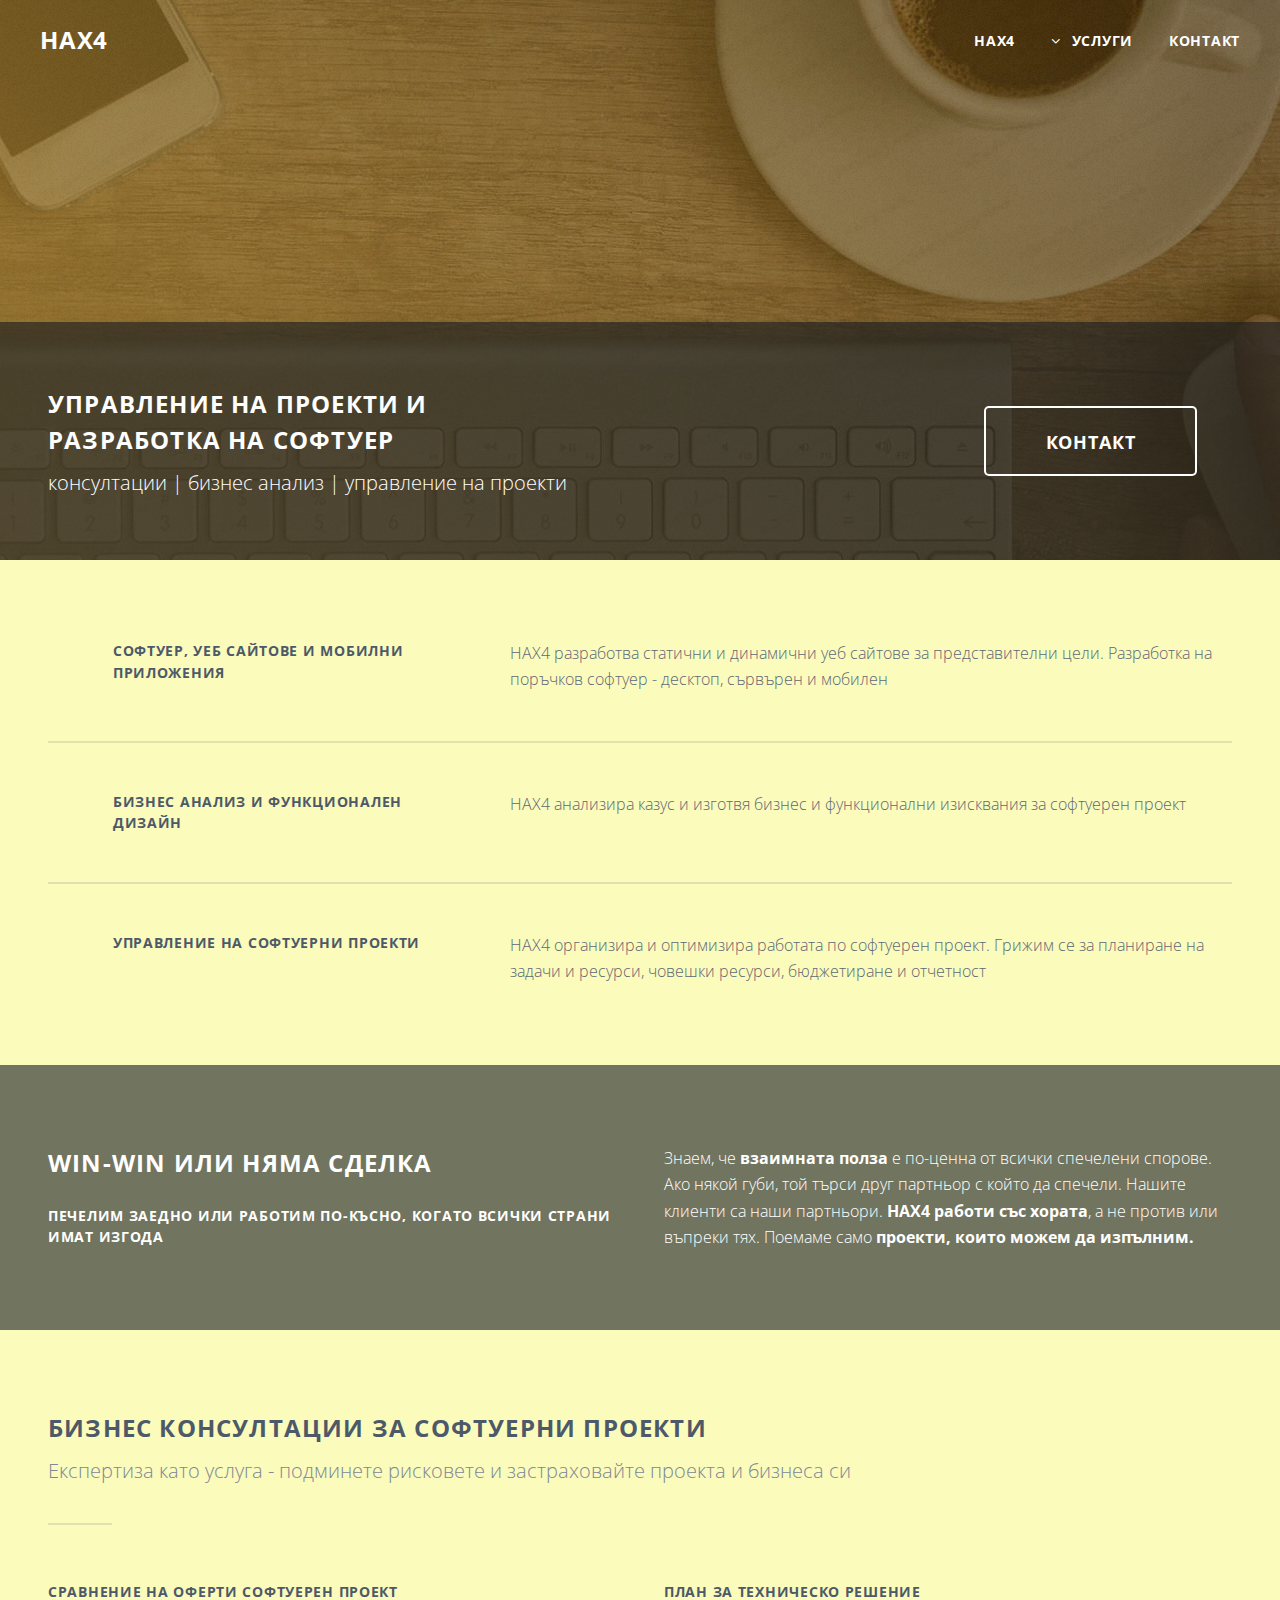
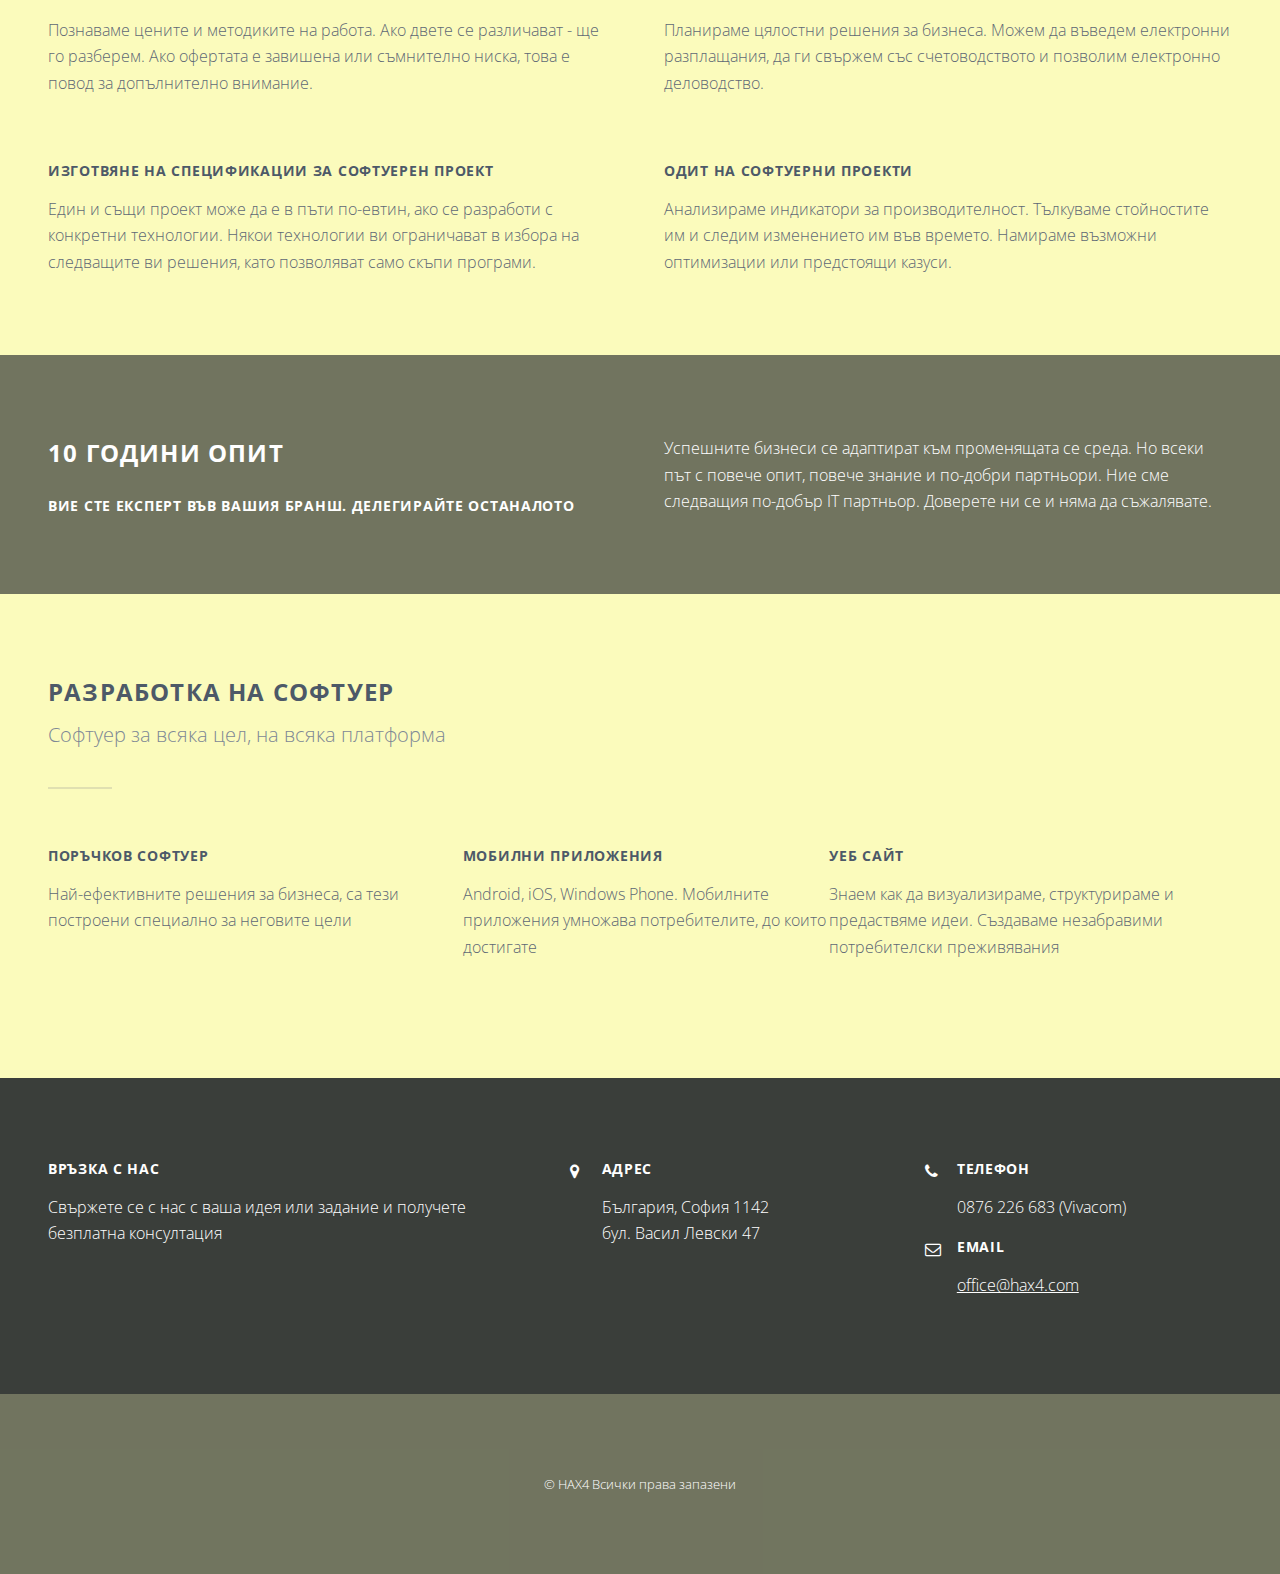
<file: index.html>
<!DOCTYPE HTML>
<!--
	Archetype by Pixelarity
	pixelarity.com @pixelarity
	License: pixelarity.com/license
-->
<html>
	<head>
		<title>HAX4</title>
		<meta charset="utf-8" />
		
		<meta name="description" content="Консултации и управление на софтуерни проекти">
		<meta name="keywords" content="консултации, софтуер, разработка на софтуер, поръчков софтуер">

		<meta name="viewport" content="width=device-width, initial-scale=1" />
		<!--[if lte IE 8]><script src="assets/js/ie/html5shiv.js"></script><![endif]-->
		<link rel="stylesheet" href="assets/css/main.css" />
		<!--[if lte IE 8]><link rel="stylesheet" href="assets/css/ie8.css" /><![endif]-->
		<!--[if lte IE 9]><link rel="stylesheet" href="assets/css/ie9.css" /><![endif]-->
	
		<!-- Google Analytics -->
		<script>
		  (function(i,s,o,g,r,a,m){i['GoogleAnalyticsObject']=r;i[r]=i[r]||function(){
		  (i[r].q=i[r].q||[]).push(arguments)},i[r].l=1*new Date();a=s.createElement(o),
		  m=s.getElementsByTagName(o)[0];a.async=1;a.src=g;m.parentNode.insertBefore(a,m)
		  })(window,document,'script','//www.google-analytics.com/analytics.js','ga');

		  ga('create', 'UA-72599217-1', 'auto');
		  ga('send', 'pageview');

		</script>
	</head>
	<body class="landing">

		<!-- Header -->
			<header id="header" class="alt">
				<h1 id="logo"><a href="index.html">Hax4</a></h1>
				<nav id="nav">
					<ul>
						<li><a href="index.html">HAX4</a></li>
						<li>
							<a href="#features" class="submenu">Услуги</a>
							<ul>
								<li><a href="#features">Разработка на софтуер</a></li>
								<li><a href="#features">Бизнес анализ</a></li>
								<li><a href="#features">Управление на софтуерен проект</a></li>
							</ul>
						</li>
						<li><a href="#contact">Контакт</a></li>
					</ul>
				</nav>
			</header>

		<!-- Banner -->
			<section id="banner">
				<div class="content">
					<div class="inner">
						<header>
							<h2>Управление на проекти и <br/>разработка на софтуер</h2>
							<p>консултации | бизнес анализ | управление на проекти</p>
						</header>
						<ul class="actions">
							<li><a href="#contact" class="button huge">Контакт</a></li>
						</ul>
					</div>
				</div>
			</section>

			<!-- НА КРАТКО -->
			<section id="features" class="wrapper">
				<div class="inner">
					<ul class="features">
						<li>
							<h3 id="service-software" class="icon style1">Софтуер, уеб сайтове и мобилни приложения </h3>
							<p>HAX4 разработва статични и динамични уеб сайтове за представителни цели. Разработка на поръчков софтуер - десктоп, сървърен и мобилен</p>
						</li>
						<li>
							<h3 id="service-business" class="icon style2">Бизнес анализ и функционален дизайн</h3>
							<p>HAX4 анализира казус и изготвя бизнес и функционални изисквания за софтуерен проект</p>
						</li>
						<li>
							<h3 id="service-project" class="icon style3">Управление на софтуерни проекти</h3>
							<p>HAX4 организира и оптимизира работата по софтуерен проект. Грижим се за планиране на задачи и ресурси, човешки ресурси, бюджетиране и отчетност</p>
						</li>
					</ul>
				</div>
			</section>

			<!-- WIN-WIN -->
			<section id="two" class="wrapper cta">
				<div class="inner">
					<header>
						<h2>WIN-WIN или няма сделка</h2>
						<h3>Печелим заедно или работим по-късно, когато всички страни имат изгода</h3>
					</header>
					<p>Знаем, че <b>взаимната полза</b> е по-ценна от всички спечелени спорове. Ако някой губи, той търси друг партньор с който да спечели. Нашите клиенти са наши партньори. <b>HAX4 работи със хората</b>, а не против или въпреки тях. Поемаме само <b>проекти, които можем да изпълним.</b></p>
				</div>
			</section>

			<!-- БИЗНЕС КОНСУЛТАЦИИ -->
			<section id="three" class="wrapper">
				<div class="inner">
					<header class="major">
						<h2>Бизнес консултации за софтуерни проекти</h2>
						<p>Експертиза като услуга - подминете рисковете и застраховайте проекта и бизнеса си</p>
						<!-- <p>Експертиза като услуга - познаваме бранша защото сме в него повече от 10 години</p> -->
						<!-- <blockquote>Survey app goes here</blockquote> -->
					</header>
					<div class="posts">
						<section class="post">
							<!-- <a href="#" class="image"><img src="images/pic01.jpg" alt="" /></a> -->
							<div class="content">
								<h3>Сравнение на оферти софтуерен проект</h3>
								<p>Познаваме цените и методиките на работа. Ако двете се различават - ще го разберем. Ако офертата е завишена или съмнително ниска, това е повод за допълнително внимание.</p>
							</div>
						</section>
						<section class="post">
							<!-- <a href="#" class="image"><img src="images/pic02.jpg" alt="" /></a> -->
							<div class="content">
								<h3>План за техническо решение</h3>
								<p>Планираме цялостни решения за бизнеса. Можем да въведем електронни разплащания, да ги свържем със счетоводството и позволим електронно деловодство. </p>
								<!-- <a href="#" class="button">More</a> -->
							</div>
						</section>
						<section class="post">
							<!-- <a href="#" class="image"><img src="images/pic02.jpg" alt="" /></a> -->
							<div class="content">
								<h3>Изготвяне на спецификации за софтуерен проект</h3>
								<p>Един и същи проект може да е в пъти по-евтин, ако се разработи с конкретни технологии. Някои технологии ви ограничават в избора на следващите ви решения, като позволяват само скъпи програми.</p>
							</div>
						</section>
						<section class="post">
							<div class="content">
								<h3>Одит на софтуерни проекти</h3>
								<p>Анализираме индикатори за производителност. Тълкуваме стойностите им и следим изменението им във времето. Намираме възможни оптимизации или предстоящи казуси.</p>
							</div>
						</section>
					</div>
				</div>
			</section>

			<!-- 10 ГОДИНИ ОПИТ -->
			<section class="wrapper cta">
				<div class="inner">
					<header>
						<h2>10 години опит</h2>
						<h3>Вие сте експерт във вашия бранш. Делегирайте останалото</h3>
					</header>
					<p>Успешните бизнеси се адаптират към променящата се среда. Но всеки път с повече опит, повече знание и по-добри партньори. Ние сме следващия по-добър IT партньор. Доверете ни се и няма да съжалявате. </p>
				</div>
			</section>

			<!-- РАЗРАБОТКА НА СОФТУЕР -->
			<section class="wrapper">
				<div class="inner">
					<header class="major">
						<h2>Разработка на софтуер</h2>
						<p>Софтуер за всяка цел, на всяка платформа</p>
					</header>
					<div class="posts thirds">
						<section class="post">
							<!-- <a href="#" class="image"><img src="images/pic02.jpg" alt="" /></a> -->
							<div class="content">
								<h3>Поръчков софтуер</h3>
								<p>Най-ефективните решения за бизнеса, са тези построени специално за неговите цели<!-- Бизнес процесите се прилагат последователно, а ползите идват с натрупване. Създавате тенденция за успех, устойчив на времето --></p>
							</div>
						</section>
						<section class="post">
							<!-- <a href="#" class="image"><img src="images/pic02.jpg" alt="" /></a> -->
							<div class="content">
								<h3>Мобилни приложения</h3>
								<p>Android, iOS, Windows Phone<!-- , Ubuntu Phone, Firefox OS -->. Мобилните приложения умножава потребителите, до които достигате</p>
								<!-- <a href="#" class="button">More</a> -->
							</div>
						</section>
						<section class="post">
							<!-- <a href="#" class="image"><img src="images/pic01.jpg" alt="" /></a> -->
							<div class="content">
								<h3>Уеб сайт</h3>
								<p>Знаем как да визуализираме, структурираме и предаствяме идеи. Създаваме незабравими потребителски преживявания</p>
							</div>
						</section>
						<!-- <section class="post">
							<div class="content">
								<h3>Одит на софтуерни проекти</h3>
								<p>Анализираме индикатори за производителност. Тълкуваме стойностите им и следим изменението им във времето. Намираме възможни оптимизации или предстоящи казуси.</p>
							</div>
						</section> -->
					</div>
				</div>
			</section>


		<!-- Footer -->
			<footer id="footer">
				<div id="contact" class="content">
					<div class="inner">
						<section class="about">
							<h3>Връзка с нас</h3>
							<p>Свържете се с нас с ваша идея или задание и получете безплатна консултация</p>
						</section>
						<ul class="icons bulleted">
							<li class="icon fa-map-marker">
								<h3>Адрес</h3>
								<p>
								България, София 1142<br />
								бул. Васил Левски 47<br />
								</p>
							</li>
						</ul>
						<ul class="icons bulleted">
							<li class="icon fa-phone">
								<h3>Телефон</h3>
								<p>0876 226 683 (Vivacom)</p>
							</li>
							<li class="icon fa-envelope-o">
								<h3>Email</h3>
								<p><a href="mailto:office@hax4.com">office@hax4.com</a></p>
							</li>
						</ul>
					</div>
				</div>
				<p class="copyright">&copy; HAX4 Всички права запазени</p>
			</footer>

		<!-- Scripts -->
			<script src="assets/js/jquery.min.js"></script>
			<script src="assets/js/jquery.dropotron.min.js"></script>
			<script src="assets/js/jquery.scrollex.min.js"></script>
			<script src="assets/js/skel.min.js"></script>
			<script src="assets/js/util.js"></script>
			<!--[if lte IE 8]><script src="assets/js/ie/respond.min.js"></script><![endif]-->
			<script src="assets/js/main.js"></script>


	</body>
</html>
</file>
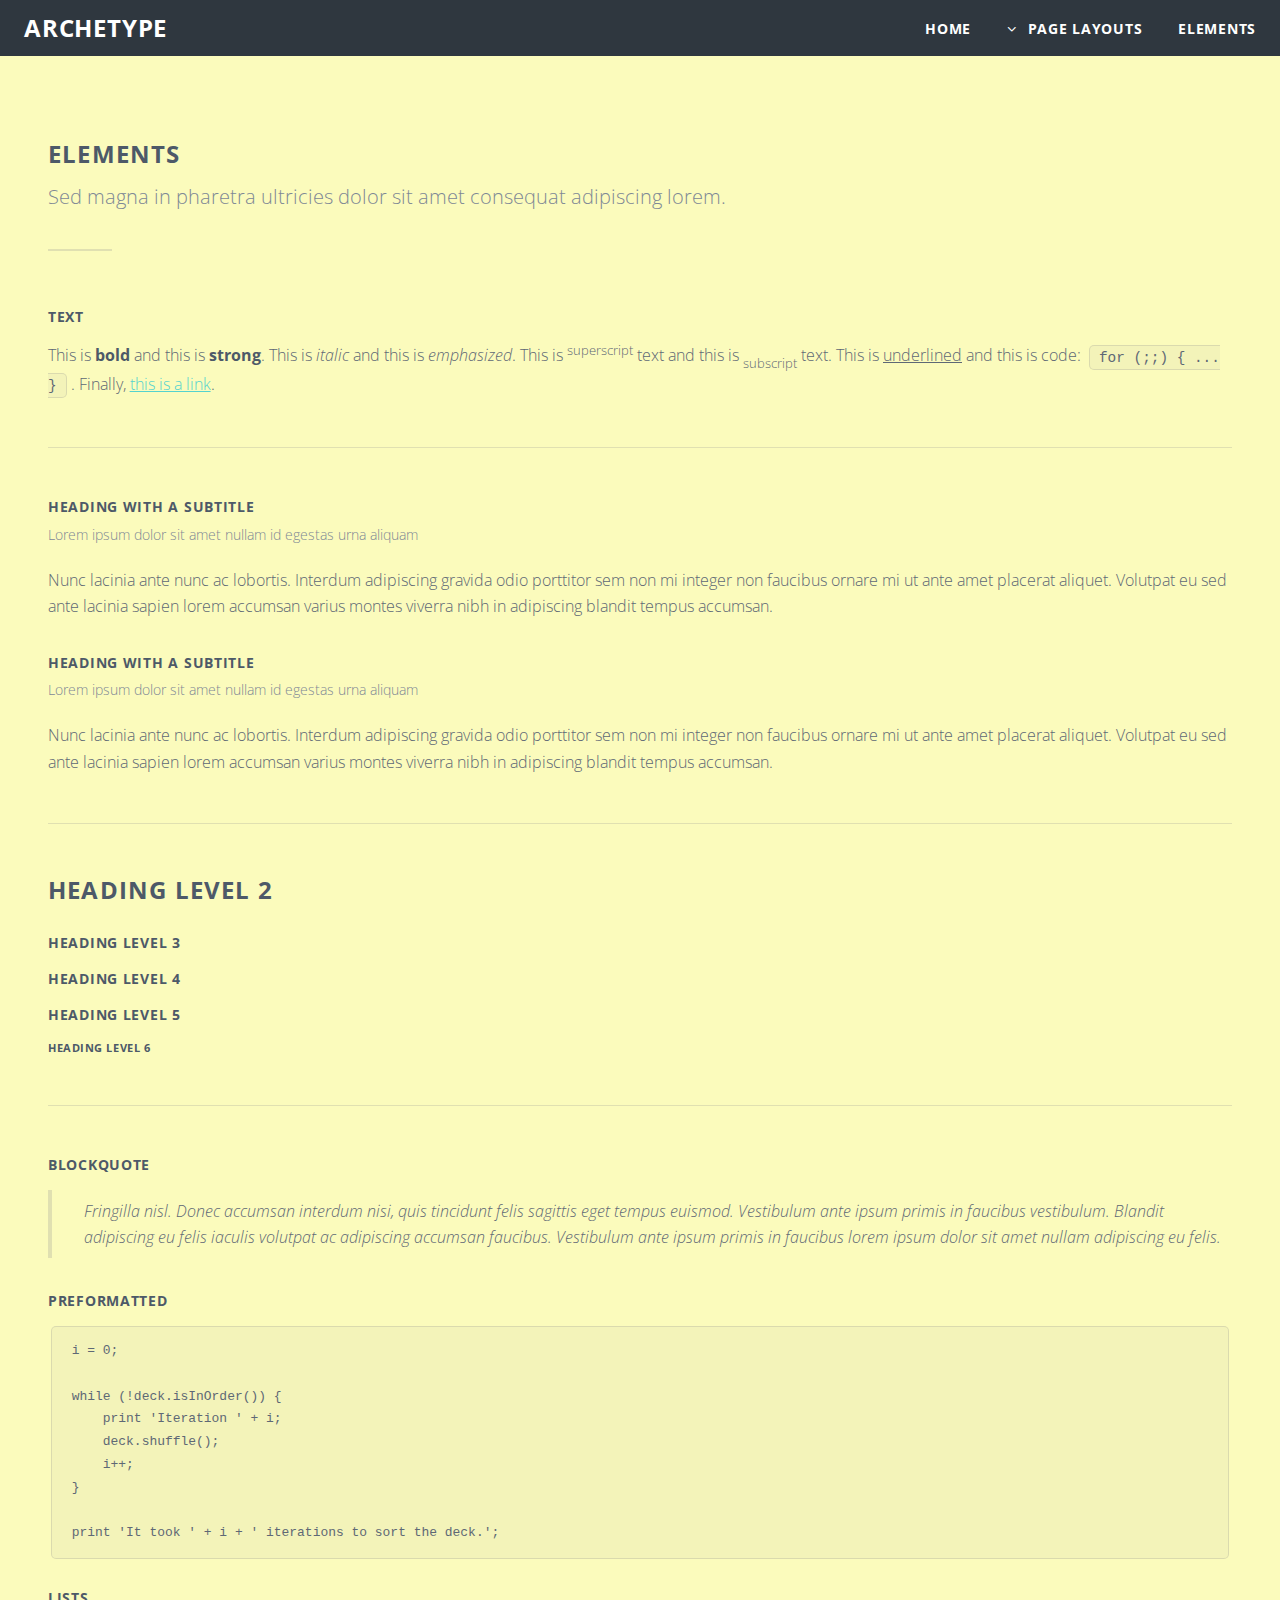
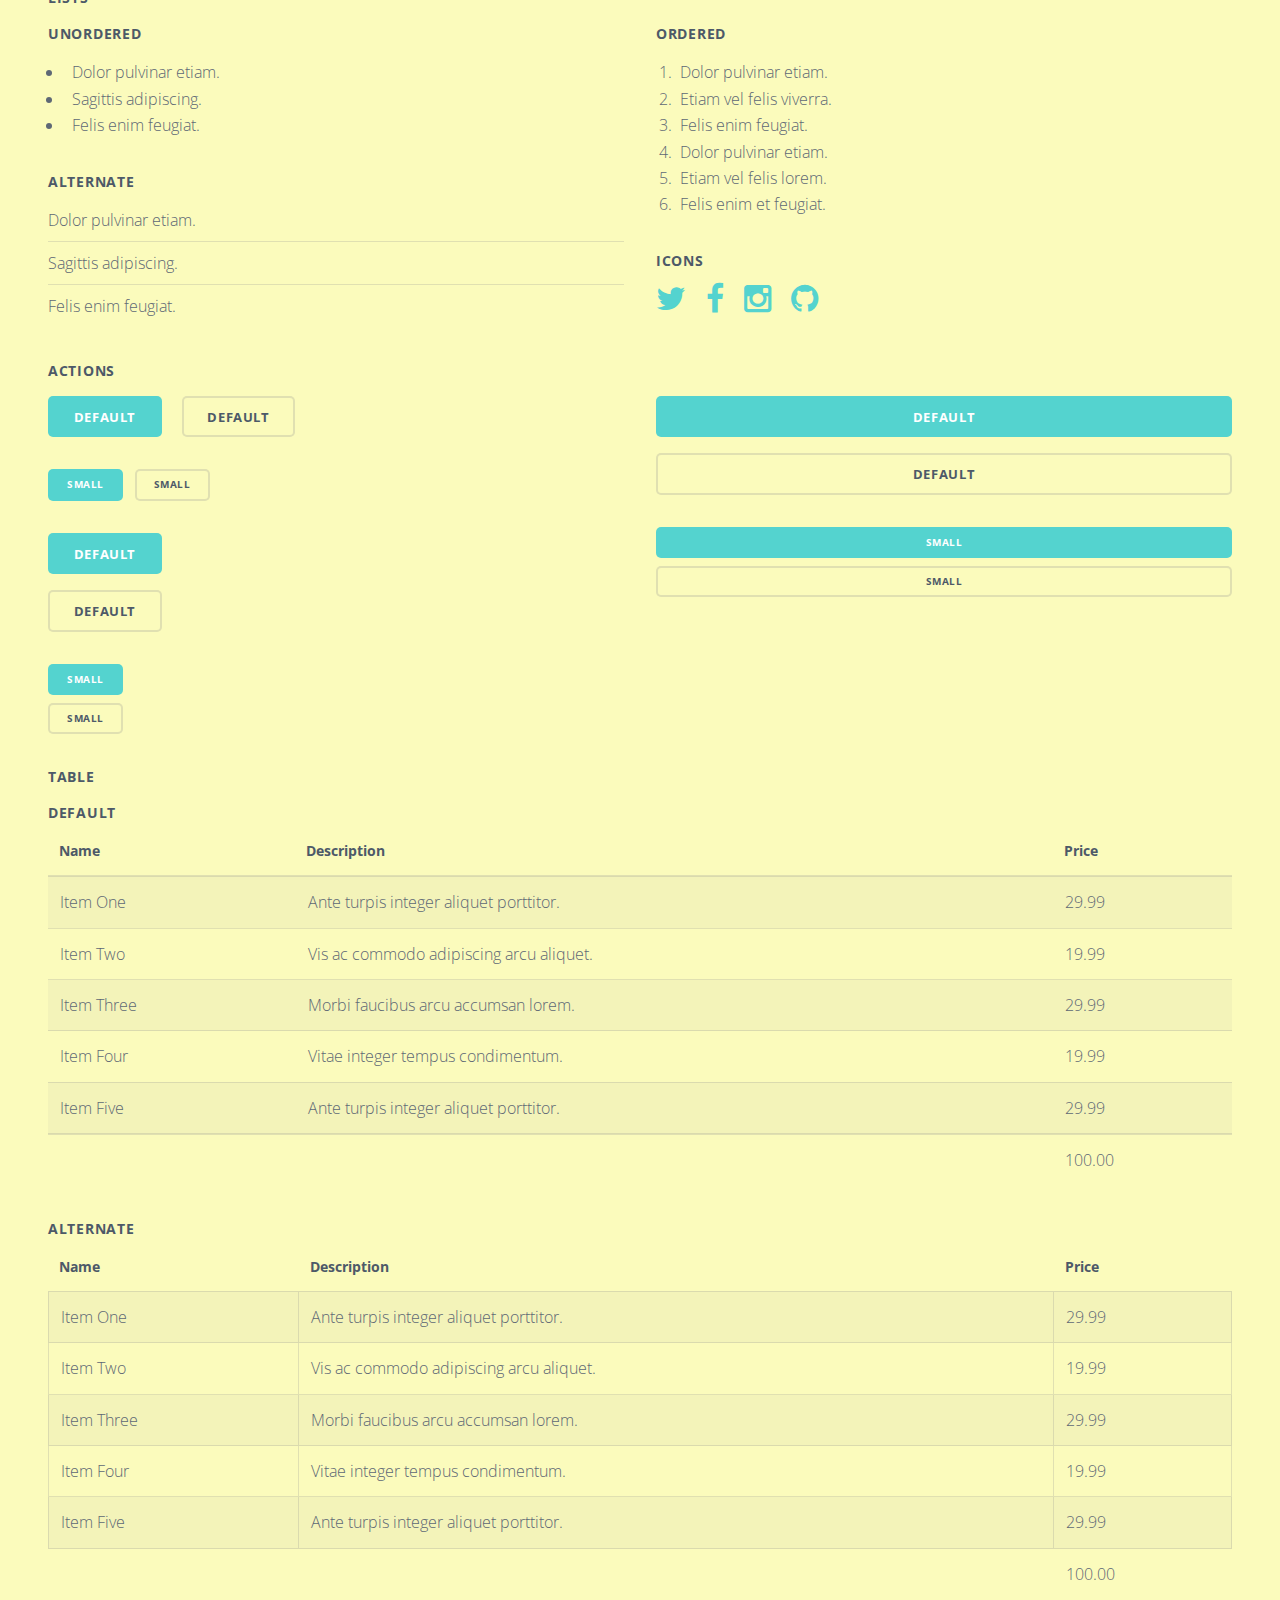
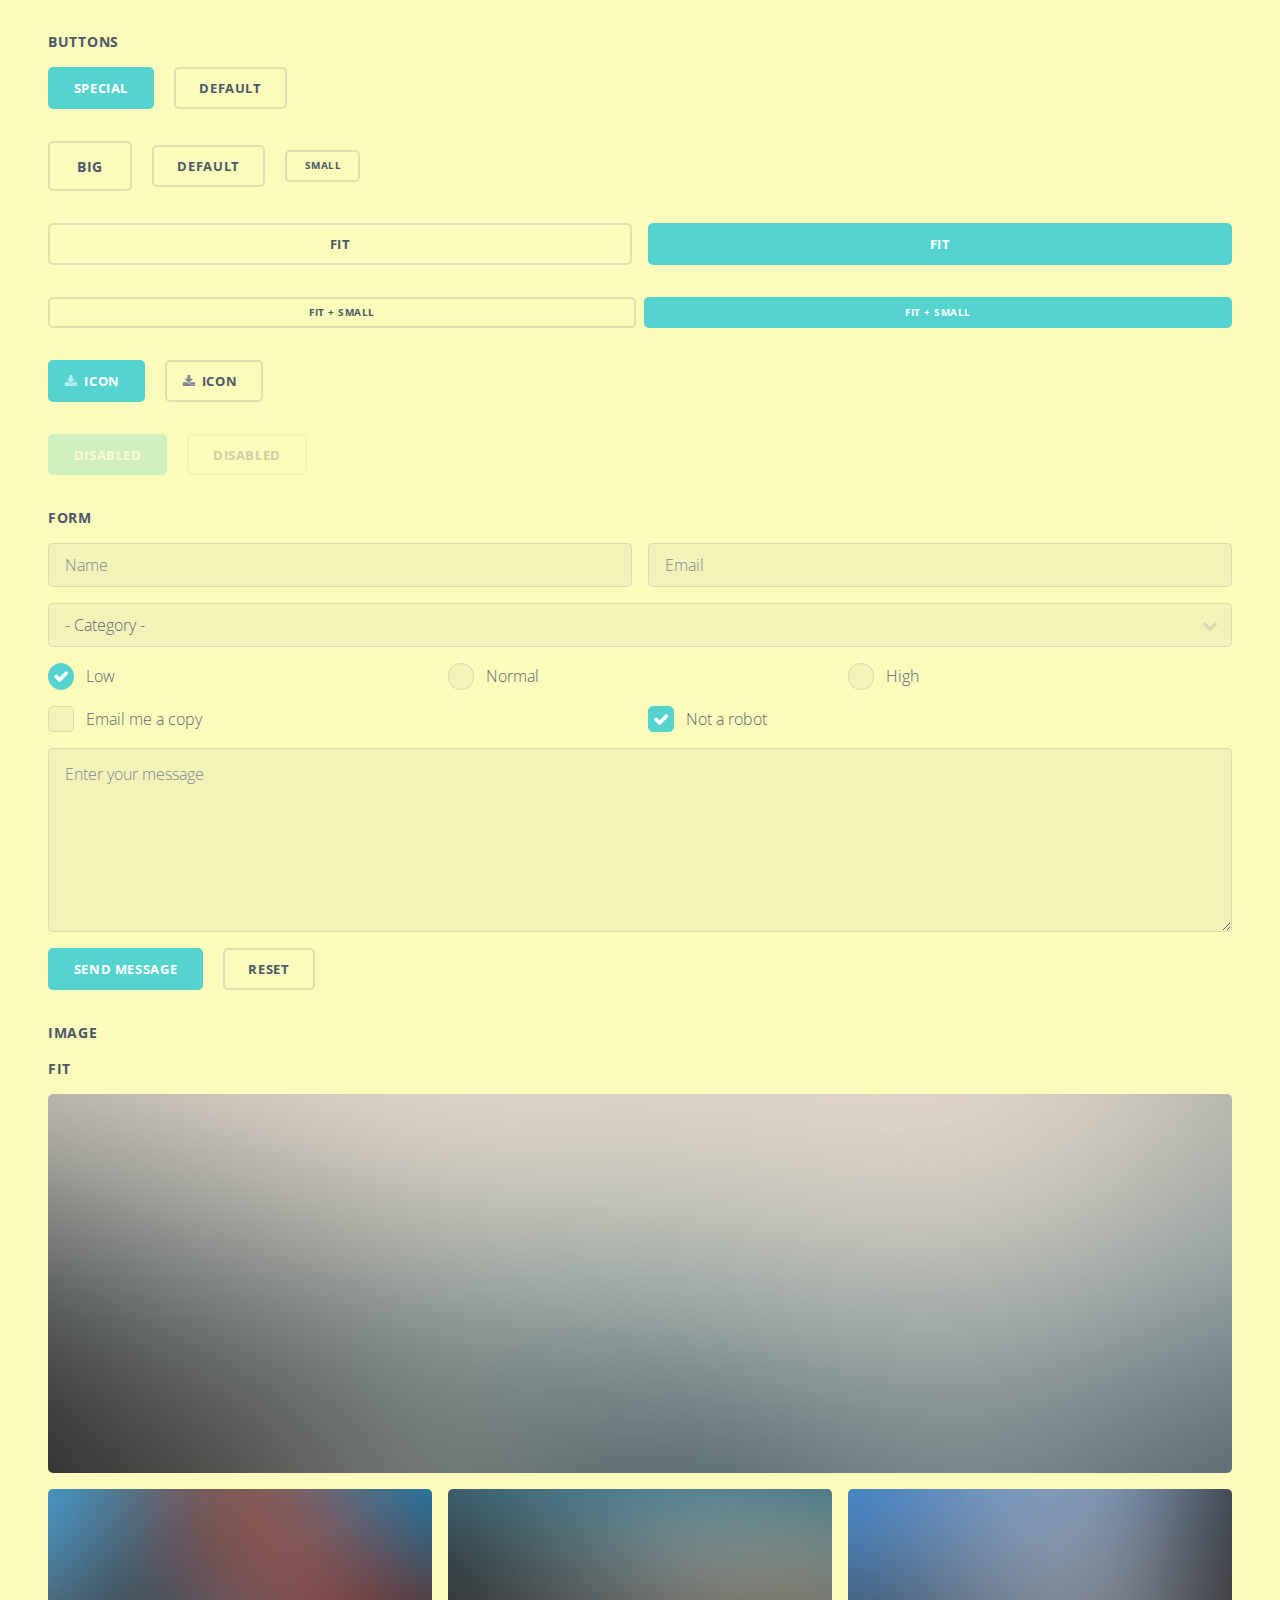
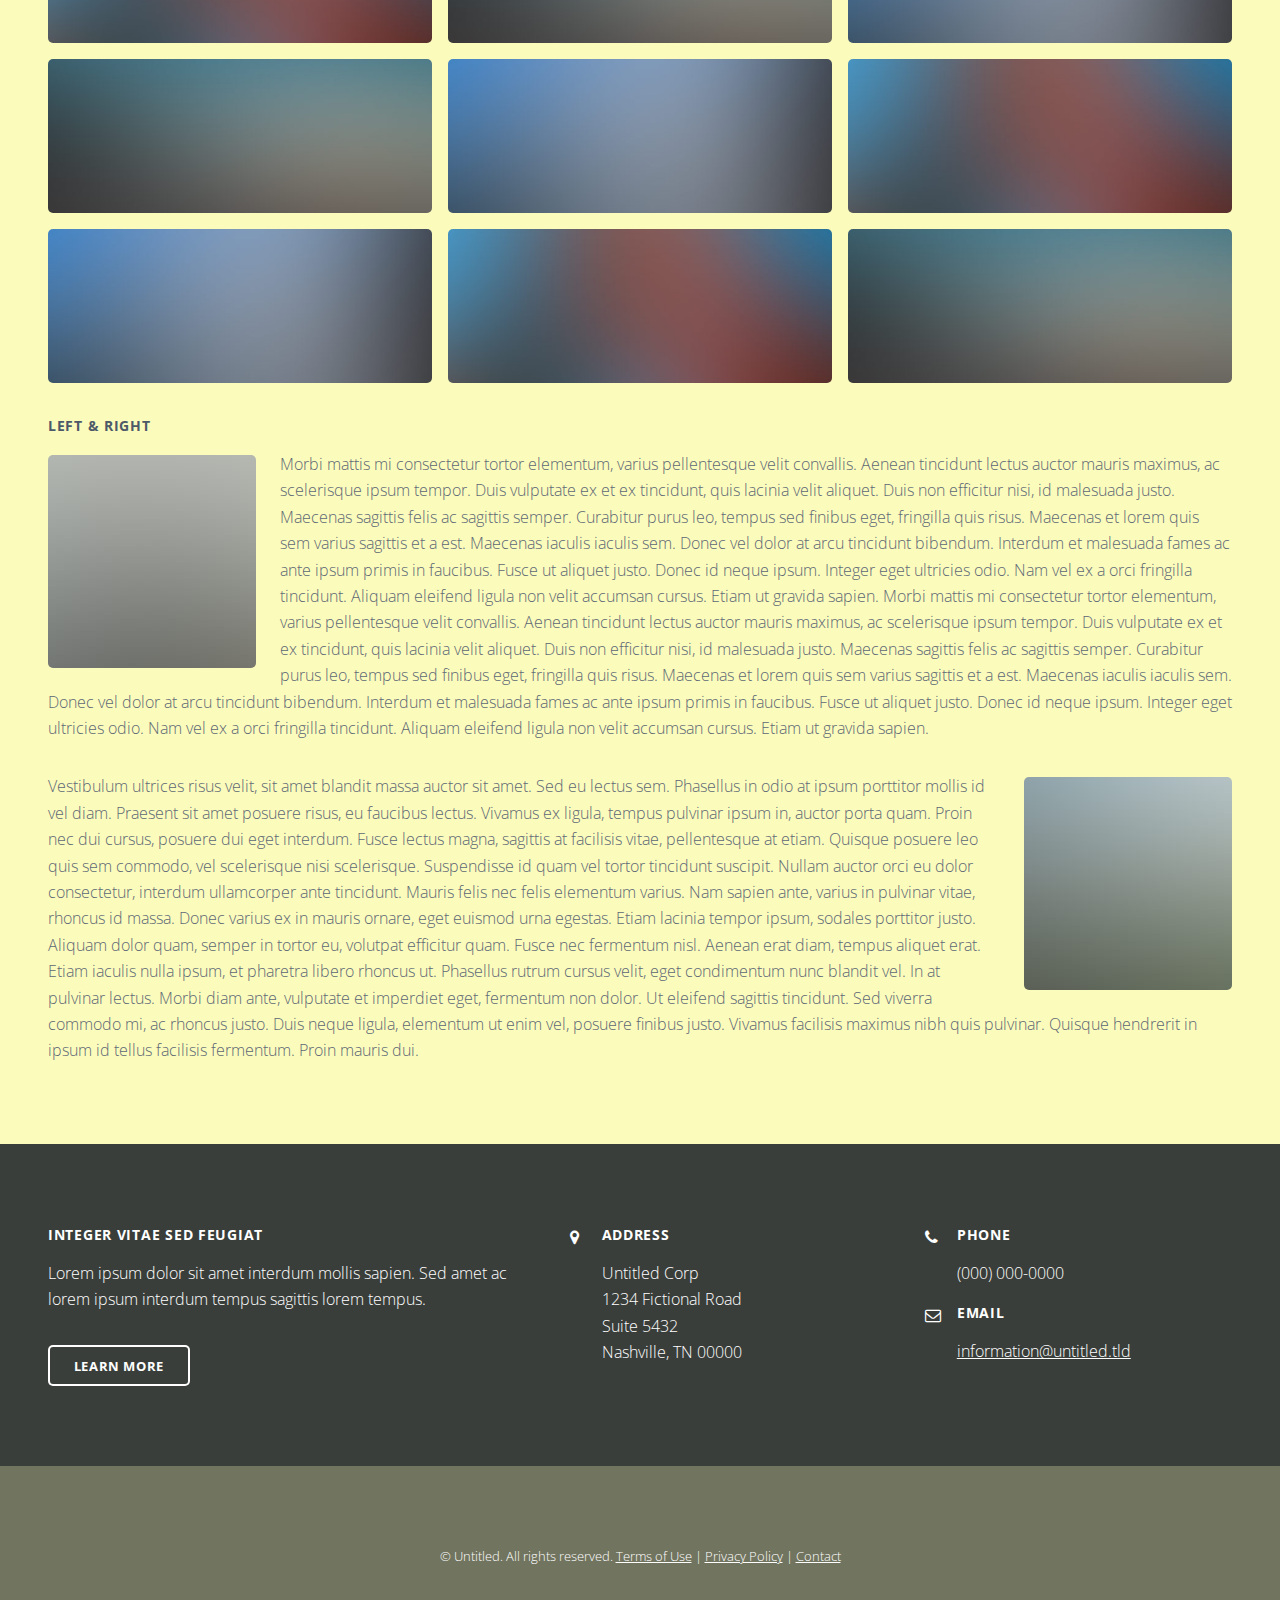
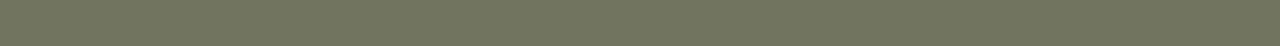
<file: elements.html>
<!DOCTYPE HTML>
<!--
	Archetype by Pixelarity
	pixelarity.com @pixelarity
	License: pixelarity.com/license
-->
<html>
	<head>
		<title>Untitled</title>
		<meta charset="utf-8" />
		<meta name="viewport" content="width=device-width, initial-scale=1" />
		<!--[if lte IE 8]><script src="assets/js/ie/html5shiv.js"></script><![endif]-->
		<link rel="stylesheet" href="assets/css/main.css" />
		<!--[if lte IE 8]><link rel="stylesheet" href="assets/css/ie8.css" /><![endif]-->
		<!--[if lte IE 9]><link rel="stylesheet" href="assets/css/ie9.css" /><![endif]-->
	</head>
	<body>

		<!-- Header -->
			<header id="header">
				<h1 id="logo"><a href="index.html">Archetype</a></h1>
				<nav id="nav">
					<ul>
						<li><a href="index.html">Home</a></li>
						<li>
							<a href="#" class="submenu">Page Layouts</a>
							<ul>
								<li><a href="left-sidebar.html">Left Sidebar</a></li>
								<li><a href="right-sidebar.html">Right Sidebar</a></li>
								<li><a href="no-sidebar.html">No Sidebar</a></li>
								<li>
									<a href="#">Submenu</a>
									<ul>
										<li><a href="#">Option One</a></li>
										<li><a href="#">Option Two</a></li>
										<li><a href="#">Option Three</a></li>
										<li><a href="#">Option Four</a></li>
									</ul>
								</li>
							</ul>
						</li>
						<li><a href="elements.html">Elements</a></li>
					</ul>
				</nav>
			</header>

		<!-- Main -->
			<section id="main" class="wrapper">
				<div class="inner">
					<header class="major">
						<h2>Elements</h2>
						<p>Sed magna in pharetra ultricies dolor sit amet consequat adipiscing lorem.</p>
					</header>

					<section>
						<h4>Text</h4>
						<p>This is <b>bold</b> and this is <strong>strong</strong>. This is <i>italic</i> and this is <em>emphasized</em>.
							This is <sup>superscript</sup> text and this is <sub>subscript</sub> text.
							This is <u>underlined</u> and this is code: <code>for (;;) { ... }</code>. Finally, <a href="#">this is a link</a>.</p>
							<hr />
							<header>
								<h4>Heading with a Subtitle</h4>
								<p>Lorem ipsum dolor sit amet nullam id egestas urna aliquam</p>
							</header>
							<p>Nunc lacinia ante nunc ac lobortis. Interdum adipiscing gravida odio porttitor sem non mi integer non faucibus ornare mi ut ante amet placerat aliquet. Volutpat eu sed ante lacinia sapien lorem accumsan varius montes viverra nibh in adipiscing blandit tempus accumsan.</p>
							<header>
								<h5>Heading with a Subtitle</h5>
								<p>Lorem ipsum dolor sit amet nullam id egestas urna aliquam</p>
							</header>
							<p>Nunc lacinia ante nunc ac lobortis. Interdum adipiscing gravida odio porttitor sem non mi integer non faucibus ornare mi ut ante amet placerat aliquet. Volutpat eu sed ante lacinia sapien lorem accumsan varius montes viverra nibh in adipiscing blandit tempus accumsan.</p>
							<hr />
							<h2>Heading Level 2</h2>
							<h3>Heading Level 3</h3>
							<h4>Heading Level 4</h4>
							<h5>Heading Level 5</h5>
							<h6>Heading Level 6</h6>
							<hr />
							<h5>Blockquote</h5>
							<blockquote>Fringilla nisl. Donec accumsan interdum nisi, quis tincidunt felis sagittis eget tempus euismod. Vestibulum ante ipsum primis in faucibus vestibulum. Blandit adipiscing eu felis iaculis volutpat ac adipiscing accumsan faucibus. Vestibulum ante ipsum primis in faucibus lorem ipsum dolor sit amet nullam adipiscing eu felis.</blockquote>
							<h5>Preformatted</h5>
							<pre><code>i = 0;

while (!deck.isInOrder()) {
    print 'Iteration ' + i;
    deck.shuffle();
    i++;
}

print 'It took ' + i + ' iterations to sort the deck.';</code></pre>
						</section>

						<section>
							<h4>Lists</h4>
							<div class="row">
								<div class="6u 12u$(medium)">
									<h5>Unordered</h5>
									<ul>
										<li>Dolor pulvinar etiam.</li>
										<li>Sagittis adipiscing.</li>
										<li>Felis enim feugiat.</li>
									</ul>
									<h5>Alternate</h5>
									<ul class="alt">
										<li>Dolor pulvinar etiam.</li>
										<li>Sagittis adipiscing.</li>
										<li>Felis enim feugiat.</li>
									</ul>
								</div>
								<div class="6u$ 12u$(medium)">
									<h5>Ordered</h5>
									<ol>
										<li>Dolor pulvinar etiam.</li>
										<li>Etiam vel felis viverra.</li>
										<li>Felis enim feugiat.</li>
										<li>Dolor pulvinar etiam.</li>
										<li>Etiam vel felis lorem.</li>
										<li>Felis enim et feugiat.</li>
									</ol>
									<h5>Icons</h5>
									<ul class="icons">
										<li><a href="#" class="icon fa-twitter"><span class="label">Twitter</span></a></li>
										<li><a href="#" class="icon fa-facebook"><span class="label">Facebook</span></a></li>
										<li><a href="#" class="icon fa-instagram"><span class="label">Instagram</span></a></li>
										<li><a href="#" class="icon fa-github"><span class="label">Github</span></a></li>
									</ul>
								</div>
							</div>
							<h5>Actions</h5>
							<div class="row">
								<div class="6u 12u$(medium)">
									<ul class="actions">
										<li><a href="#" class="button special">Default</a></li>
										<li><a href="#" class="button">Default</a></li>
									</ul>
									<ul class="actions small">
										<li><a href="#" class="button special small">Small</a></li>
										<li><a href="#" class="button small">Small</a></li>
									</ul>
									<ul class="actions vertical">
										<li><a href="#" class="button special">Default</a></li>
										<li><a href="#" class="button">Default</a></li>
									</ul>
									<ul class="actions vertical small">
										<li><a href="#" class="button special small">Small</a></li>
										<li><a href="#" class="button small">Small</a></li>
									</ul>
								</div>
								<div class="6u 12u$(medium)">
									<ul class="actions vertical">
										<li><a href="#" class="button special fit">Default</a></li>
										<li><a href="#" class="button fit">Default</a></li>
									</ul>
									<ul class="actions vertical small">
										<li><a href="#" class="button special small fit">Small</a></li>
										<li><a href="#" class="button small fit">Small</a></li>
									</ul>
								</div>
							</div>
						</section>

						<section>
							<h4>Table</h4>
							<h5>Default</h5>
							<div class="table-wrapper">
								<table>
									<thead>
										<tr>
											<th>Name</th>
											<th>Description</th>
											<th>Price</th>
										</tr>
									</thead>
									<tbody>
										<tr>
											<td>Item One</td>
											<td>Ante turpis integer aliquet porttitor.</td>
											<td>29.99</td>
										</tr>
										<tr>
											<td>Item Two</td>
											<td>Vis ac commodo adipiscing arcu aliquet.</td>
											<td>19.99</td>
										</tr>
										<tr>
											<td>Item Three</td>
											<td> Morbi faucibus arcu accumsan lorem.</td>
											<td>29.99</td>
										</tr>
										<tr>
											<td>Item Four</td>
											<td>Vitae integer tempus condimentum.</td>
											<td>19.99</td>
										</tr>
										<tr>
											<td>Item Five</td>
											<td>Ante turpis integer aliquet porttitor.</td>
											<td>29.99</td>
										</tr>
									</tbody>
									<tfoot>
										<tr>
											<td colspan="2"></td>
											<td>100.00</td>
										</tr>
									</tfoot>
								</table>
							</div>

							<h5>Alternate</h5>
							<div class="table-wrapper">
								<table class="alt">
									<thead>
										<tr>
											<th>Name</th>
											<th>Description</th>
											<th>Price</th>
										</tr>
									</thead>
									<tbody>
										<tr>
											<td>Item One</td>
											<td>Ante turpis integer aliquet porttitor.</td>
											<td>29.99</td>
										</tr>
										<tr>
											<td>Item Two</td>
											<td>Vis ac commodo adipiscing arcu aliquet.</td>
											<td>19.99</td>
										</tr>
										<tr>
											<td>Item Three</td>
											<td> Morbi faucibus arcu accumsan lorem.</td>
											<td>29.99</td>
										</tr>
										<tr>
											<td>Item Four</td>
											<td>Vitae integer tempus condimentum.</td>
											<td>19.99</td>
										</tr>
										<tr>
											<td>Item Five</td>
											<td>Ante turpis integer aliquet porttitor.</td>
											<td>29.99</td>
										</tr>
									</tbody>
									<tfoot>
										<tr>
											<td colspan="2"></td>
											<td>100.00</td>
										</tr>
									</tfoot>
								</table>
							</div>
						</section>

						<section>
							<h4>Buttons</h4>
							<ul class="actions">
								<li><a href="#" class="button special">Special</a></li>
								<li><a href="#" class="button">Default</a></li>
							</ul>
							<ul class="actions">
								<li><a href="#" class="button big">Big</a></li>
								<li><a href="#" class="button">Default</a></li>
								<li><a href="#" class="button small">Small</a></li>
							</ul>
							<ul class="actions fit">
								<li><a href="#" class="button fit">Fit</a></li>
								<li><a href="#" class="button special fit">Fit</a></li>
							</ul>
							<ul class="actions fit small">
								<li><a href="#" class="button fit small">Fit + Small</a></li>
								<li><a href="#" class="button special fit small">Fit + Small</a></li>
							</ul>
							<ul class="actions">
								<li><a href="#" class="button special icon fa-download">Icon</a></li>
								<li><a href="#" class="button icon fa-download">Icon</a></li>
							</ul>
							<ul class="actions">
								<li><span class="button special disabled">Disabled</span></li>
								<li><span class="button disabled">Disabled</span></li>
							</ul>
						</section>

						<section>
							<h4>Form</h4>
							<form method="post" action="#">
								<div class="row uniform 50%">
									<div class="6u 12u$(xsmall)">
										<input type="text" name="demo-name" id="demo-name" value="" placeholder="Name" />
									</div>
									<div class="6u$ 12u$(xsmall)">
										<input type="email" name="demo-email" id="demo-email" value="" placeholder="Email" />
									</div>
									<div class="12u$">
										<div class="select-wrapper">
											<select name="demo-category" id="demo-category">
												<option value="">- Category -</option>
												<option value="1">Manufacturing</option>
												<option value="1">Shipping</option>
												<option value="1">Administration</option>
												<option value="1">Human Resources</option>
											</select>
										</div>
									</div>
									<div class="4u 12u$(small)">
										<input type="radio" id="demo-priority-low" name="demo-priority" checked>
										<label for="demo-priority-low">Low</label>
									</div>
									<div class="4u 12u$(small)">
										<input type="radio" id="demo-priority-normal" name="demo-priority">
										<label for="demo-priority-normal">Normal</label>
									</div>
									<div class="4u$ 12u$(small)">
										<input type="radio" id="demo-priority-high" name="demo-priority">
										<label for="demo-priority-high">High</label>
									</div>
									<div class="6u 12u$(small)">
										<input type="checkbox" id="demo-copy" name="demo-copy">
										<label for="demo-copy">Email me a copy</label>
									</div>
									<div class="6u$ 12u$(small)">
										<input type="checkbox" id="demo-human" name="demo-human" checked>
										<label for="demo-human">Not a robot</label>
									</div>
									<div class="12u$">
										<textarea name="demo-message" id="demo-message" placeholder="Enter your message" rows="6"></textarea>
									</div>
									<div class="12u$">
										<ul class="actions">
											<li><input type="submit" value="Send Message" class="special" /></li>
											<li><input type="reset" value="Reset" /></li>
										</ul>
									</div>
								</div>
							</form>
						</section>

						<section>
							<h4>Image</h4>
							<h5>Fit</h5>
							<div class="box alt">
								<div class="row uniform 50%">
									<div class="12u"><span class="image fit"><img src="images/pic10.jpg" alt="" /></span></div>
									<div class="4u"><span class="image fit"><img src="images/pic07.jpg" alt="" /></span></div>
									<div class="4u"><span class="image fit"><img src="images/pic08.jpg" alt="" /></span></div>
									<div class="4u"><span class="image fit"><img src="images/pic09.jpg" alt="" /></span></div>
									<div class="4u"><span class="image fit"><img src="images/pic08.jpg" alt="" /></span></div>
									<div class="4u"><span class="image fit"><img src="images/pic09.jpg" alt="" /></span></div>
									<div class="4u"><span class="image fit"><img src="images/pic07.jpg" alt="" /></span></div>
									<div class="4u"><span class="image fit"><img src="images/pic09.jpg" alt="" /></span></div>
									<div class="4u"><span class="image fit"><img src="images/pic07.jpg" alt="" /></span></div>
									<div class="4u"><span class="image fit"><img src="images/pic08.jpg" alt="" /></span></div>
								</div>
							</div>
							<h5>Left &amp; Right</h5>
							<p><span class="image left"><img src="images/pic02.jpg" alt="" /></span>Morbi mattis mi consectetur tortor elementum, varius pellentesque velit convallis. Aenean tincidunt lectus auctor mauris maximus, ac scelerisque ipsum tempor. Duis vulputate ex et ex tincidunt, quis lacinia velit aliquet. Duis non efficitur nisi, id malesuada justo. Maecenas sagittis felis ac sagittis semper. Curabitur purus leo, tempus sed finibus eget, fringilla quis risus. Maecenas et lorem quis sem varius sagittis et a est. Maecenas iaculis iaculis sem. Donec vel dolor at arcu tincidunt bibendum. Interdum et malesuada fames ac ante ipsum primis in faucibus. Fusce ut aliquet justo. Donec id neque ipsum. Integer eget ultricies odio. Nam vel ex a orci fringilla tincidunt. Aliquam eleifend ligula non velit accumsan cursus. Etiam ut gravida sapien. Morbi mattis mi consectetur tortor elementum, varius pellentesque velit convallis. Aenean tincidunt lectus auctor mauris maximus, ac scelerisque ipsum tempor. Duis vulputate ex et ex tincidunt, quis lacinia velit aliquet. Duis non efficitur nisi, id malesuada justo. Maecenas sagittis felis ac sagittis semper. Curabitur purus leo, tempus sed finibus eget, fringilla quis risus. Maecenas et lorem quis sem varius sagittis et a est. Maecenas iaculis iaculis sem. Donec vel dolor at arcu tincidunt bibendum. Interdum et malesuada fames ac ante ipsum primis in faucibus. Fusce ut aliquet justo. Donec id neque ipsum. Integer eget ultricies odio. Nam vel ex a orci fringilla tincidunt. Aliquam eleifend ligula non velit accumsan cursus. Etiam ut gravida sapien.</p>
							<p><span class="image right"><img src="images/pic03.jpg" alt="" /></span>Vestibulum ultrices risus velit, sit amet blandit massa auctor sit amet. Sed eu lectus sem. Phasellus in odio at ipsum porttitor mollis id vel diam. Praesent sit amet posuere risus, eu faucibus lectus. Vivamus ex ligula, tempus pulvinar ipsum in, auctor porta quam. Proin nec dui cursus, posuere dui eget interdum. Fusce lectus magna, sagittis at facilisis vitae, pellentesque at etiam. Quisque posuere leo quis sem commodo, vel scelerisque nisi scelerisque. Suspendisse id quam vel tortor tincidunt suscipit. Nullam auctor orci eu dolor consectetur, interdum ullamcorper ante tincidunt. Mauris felis nec felis elementum varius. Nam sapien ante, varius in pulvinar vitae, rhoncus id massa. Donec varius ex in mauris ornare, eget euismod urna egestas. Etiam lacinia tempor ipsum, sodales porttitor justo. Aliquam dolor quam, semper in tortor eu, volutpat efficitur quam. Fusce nec fermentum nisl. Aenean erat diam, tempus aliquet erat. Etiam iaculis nulla ipsum, et pharetra libero rhoncus ut. Phasellus rutrum cursus velit, eget condimentum nunc blandit vel. In at pulvinar lectus. Morbi diam ante, vulputate et imperdiet eget, fermentum non dolor. Ut eleifend sagittis tincidunt. Sed viverra commodo mi, ac rhoncus justo. Duis neque ligula, elementum ut enim vel, posuere finibus justo. Vivamus facilisis maximus nibh quis pulvinar. Quisque hendrerit in ipsum id tellus facilisis fermentum. Proin mauris dui.</p>
						</section>

				</div>
			</section>

		<!-- Footer -->
			<footer id="footer">
				<div class="content">
					<div class="inner">
						<section class="about">
							<h3>Integer vitae sed feugiat</h3>
							<p>Lorem ipsum dolor sit amet interdum mollis sapien. Sed amet ac lorem ipsum interdum tempus sagittis lorem tempus.</p>
							<ul class="actions">
								<li><a href="#" class="button">Learn More</a></li>
							</ul>
						</section>
						<ul class="icons bulleted">
							<li class="icon fa-map-marker">
								<h3>Address</h3>
								<p>Untitled Corp<br />
								1234 Fictional Road<br />
								Suite 5432<br />
								Nashville, TN 00000</p>
							</li>
						</ul>
						<ul class="icons bulleted">
							<li class="icon fa-phone">
								<h3>Phone</h3>
								<p>(000) 000-0000</p>
							</li>
							<li class="icon fa-envelope-o">
								<h3>Email</h3>
								<p><a href="#">information@untitled.tld</a></p>
							</li>
						</ul>
					</div>
				</div>
				<p class="copyright">&copy; Untitled. All rights reserved.<br />
				<a href="#">Terms of Use</a> | <a href="#">Privacy Policy</a> | <a href="#">Contact</a></p>
			</footer>

		<!-- Scripts -->
			<script src="assets/js/jquery.min.js"></script>
			<script src="assets/js/jquery.dropotron.min.js"></script>
			<script src="assets/js/jquery.scrollex.min.js"></script>
			<script src="assets/js/skel.min.js"></script>
			<script src="assets/js/util.js"></script>
			<!--[if lte IE 8]><script src="assets/js/ie/respond.min.js"></script><![endif]-->
			<script src="assets/js/main.js"></script>

	</body>
</html>
</file>
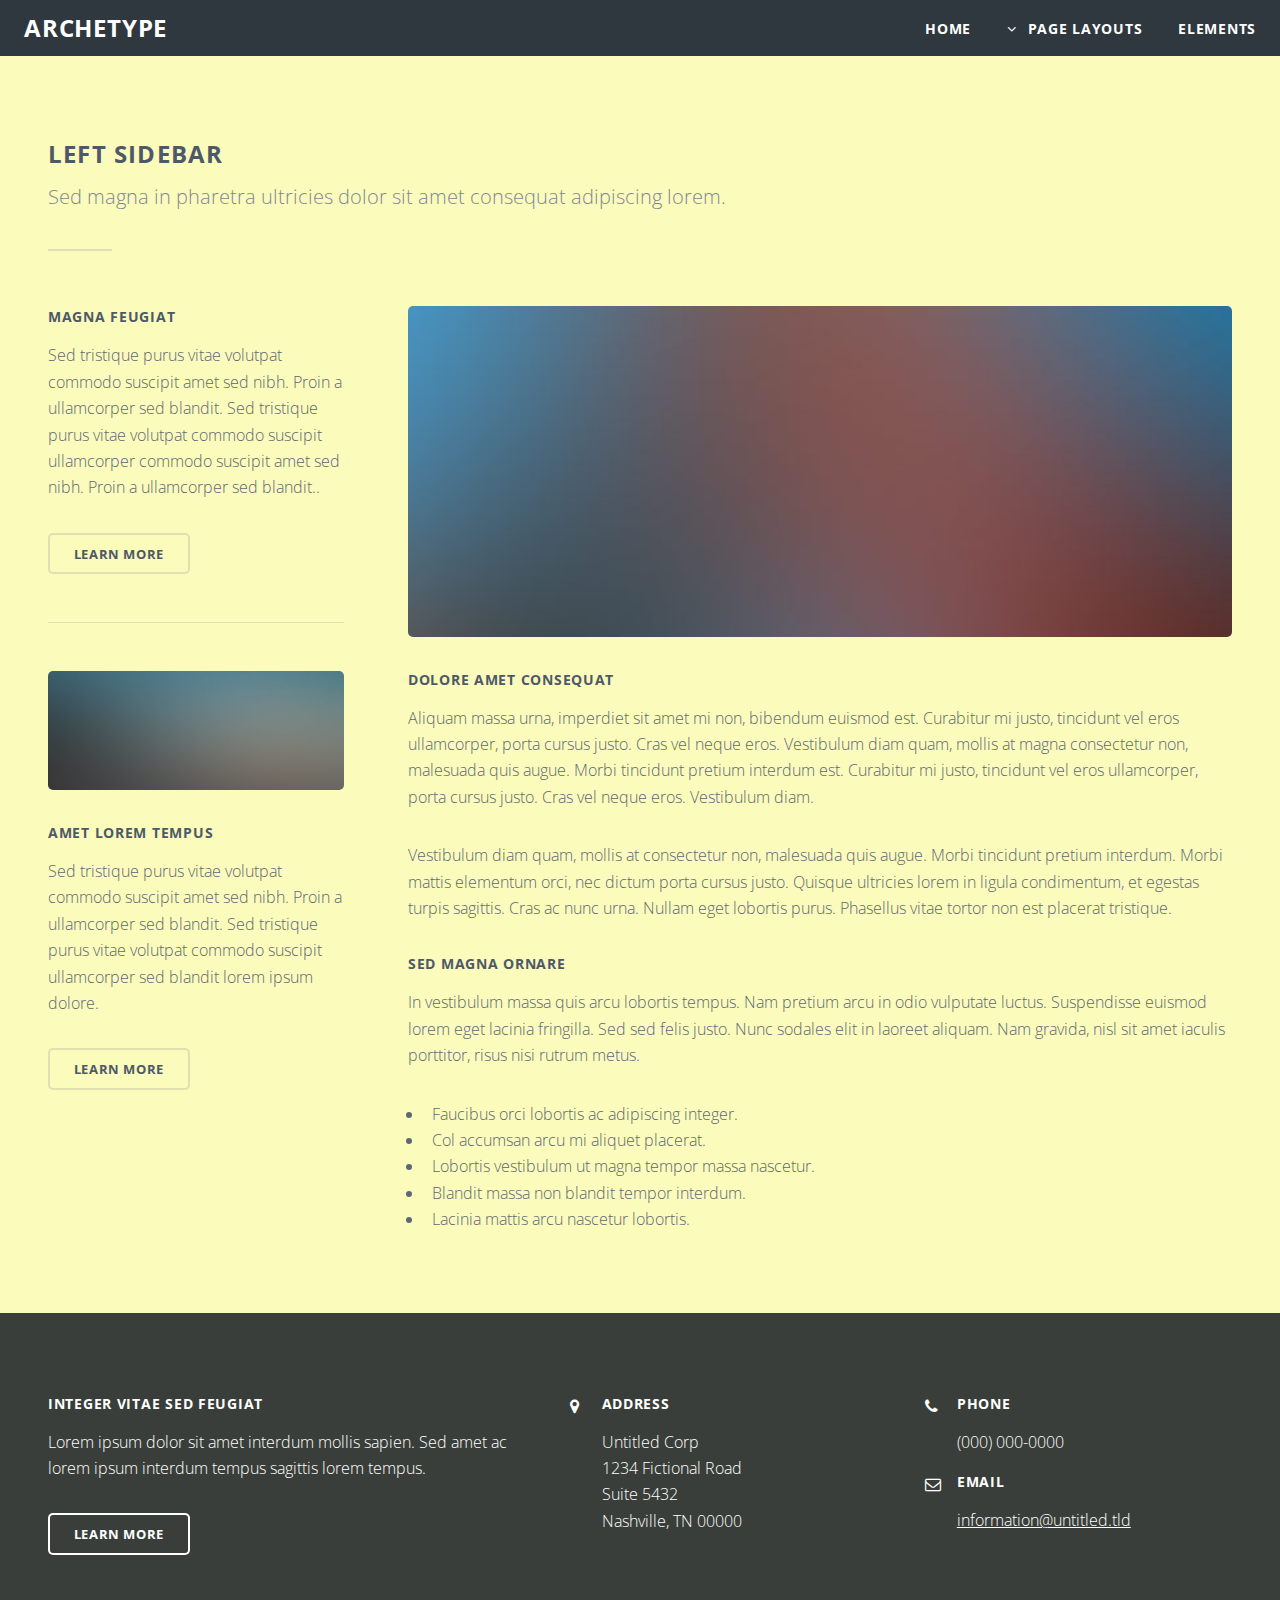
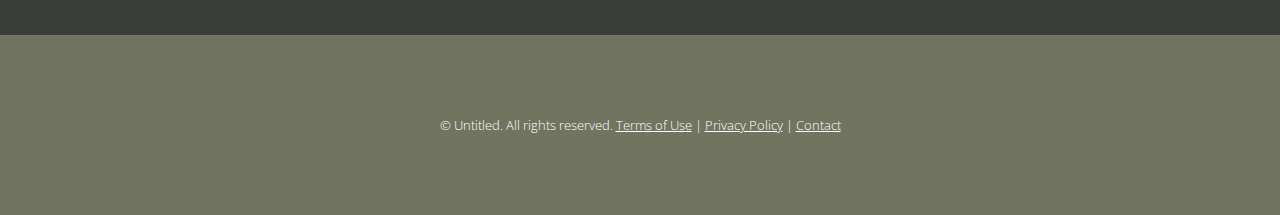
<file: left-sidebar.html>
<!DOCTYPE HTML>
<!--
	Archetype by Pixelarity
	pixelarity.com @pixelarity
	License: pixelarity.com/license
-->
<html>
	<head>
		<title>Untitled</title>
		<meta charset="utf-8" />
		<meta name="viewport" content="width=device-width, initial-scale=1" />
		<!--[if lte IE 8]><script src="assets/js/ie/html5shiv.js"></script><![endif]-->
		<link rel="stylesheet" href="assets/css/main.css" />
		<!--[if lte IE 8]><link rel="stylesheet" href="assets/css/ie8.css" /><![endif]-->
		<!--[if lte IE 9]><link rel="stylesheet" href="assets/css/ie9.css" /><![endif]-->
	</head>
	<body>

		<!-- Header -->
			<header id="header">
				<h1 id="logo"><a href="index.html">Archetype</a></h1>
				<nav id="nav">
					<ul>
						<li><a href="index.html">Home</a></li>
						<li>
							<a href="#" class="submenu">Page Layouts</a>
							<ul>
								<li><a href="left-sidebar.html">Left Sidebar</a></li>
								<li><a href="right-sidebar.html">Right Sidebar</a></li>
								<li><a href="no-sidebar.html">No Sidebar</a></li>
								<li>
									<a href="#">Submenu</a>
									<ul>
										<li><a href="#">Option One</a></li>
										<li><a href="#">Option Two</a></li>
										<li><a href="#">Option Three</a></li>
										<li><a href="#">Option Four</a></li>
									</ul>
								</li>
							</ul>
						</li>
						<li><a href="elements.html">Elements</a></li>
					</ul>
				</nav>
			</header>

		<!-- Main -->
			<section id="main" class="wrapper sidebar left">
				<div class="inner">
					<header class="major">
						<h2>Left Sidebar</h2>
						<p>Sed magna in pharetra ultricies dolor sit amet consequat adipiscing lorem.</p>
					</header>

					<!-- Content -->
						<div class="content">
							<a href="#" class="image fit"><img src="images/pic07.jpg" alt="" /></a>
							<h3>Dolore Amet Consequat</h3>
							<p>Aliquam massa urna, imperdiet sit amet mi non, bibendum euismod est. Curabitur mi justo, tincidunt vel eros ullamcorper, porta cursus justo. Cras vel neque eros. Vestibulum diam quam, mollis at magna consectetur non, malesuada quis augue. Morbi tincidunt pretium interdum est. Curabitur mi justo, tincidunt vel eros ullamcorper, porta cursus justo. Cras vel neque eros. Vestibulum diam.</p>
							<p>Vestibulum diam quam, mollis at consectetur non, malesuada quis augue. Morbi tincidunt pretium interdum. Morbi mattis elementum orci, nec dictum porta cursus justo. Quisque ultricies lorem in ligula condimentum, et egestas turpis sagittis. Cras ac nunc urna. Nullam eget lobortis purus. Phasellus vitae tortor non est placerat tristique.</p>
							<h3>Sed Magna Ornare</h3>
							<p>In vestibulum massa quis arcu lobortis tempus. Nam pretium arcu in odio vulputate luctus. Suspendisse euismod lorem eget lacinia fringilla. Sed sed felis justo. Nunc sodales elit in laoreet aliquam. Nam gravida, nisl sit amet iaculis porttitor, risus nisi rutrum metus.</p>
							<ul>
								<li>Faucibus orci lobortis ac adipiscing integer.</li>
								<li>Col accumsan arcu mi aliquet placerat.</li>
								<li>Lobortis vestibulum ut magna tempor massa nascetur.</li>
								<li>Blandit massa non blandit tempor interdum.</li>
								<li>Lacinia mattis arcu nascetur lobortis.</li>
							</ul>
						</div>

					<!-- Sidebar -->
						<div class="sidebar">

							<section>
								<h3>Magna Feugiat</h3>
								<p>Sed tristique purus vitae volutpat commodo suscipit amet sed nibh. Proin a ullamcorper sed blandit. Sed tristique purus vitae volutpat commodo suscipit ullamcorper commodo suscipit amet sed nibh. Proin a ullamcorper sed blandit..</p>
								<footer>
									<ul class="actions">
										<li><a href="#" class="button">Learn More</a></li>
									</ul>
								</footer>
							</section>
							<hr />
							<section>
								<a href="#" class="image fit"><img src="images/pic08.jpg" alt="" /></a>
								<h3>Amet Lorem Tempus</h3>
								<p>Sed tristique purus vitae volutpat commodo suscipit amet sed nibh. Proin a ullamcorper sed blandit. Sed tristique purus vitae volutpat commodo suscipit ullamcorper sed blandit lorem ipsum dolore.</p>
								<footer>
									<ul class="actions">
										<li><a href="#" class="button">Learn More</a></li>
									</ul>
								</footer>
							</section>

						</div>

				</div>
			</section>

		<!-- Footer -->
			<footer id="footer">
				<div class="content">
					<div class="inner">
						<section class="about">
							<h3>Integer vitae sed feugiat</h3>
							<p>Lorem ipsum dolor sit amet interdum mollis sapien. Sed amet ac lorem ipsum interdum tempus sagittis lorem tempus.</p>
							<ul class="actions">
								<li><a href="#" class="button">Learn More</a></li>
							</ul>
						</section>
						<ul class="icons bulleted">
							<li class="icon fa-map-marker">
								<h3>Address</h3>
								<p>Untitled Corp<br />
								1234 Fictional Road<br />
								Suite 5432<br />
								Nashville, TN 00000</p>
							</li>
						</ul>
						<ul class="icons bulleted">
							<li class="icon fa-phone">
								<h3>Phone</h3>
								<p>(000) 000-0000</p>
							</li>
							<li class="icon fa-envelope-o">
								<h3>Email</h3>
								<p><a href="#">information@untitled.tld</a></p>
							</li>
						</ul>
					</div>
				</div>
				<p class="copyright">&copy; Untitled. All rights reserved.<br />
				<a href="#">Terms of Use</a> | <a href="#">Privacy Policy</a> | <a href="#">Contact</a></p>
			</footer>

		<!-- Scripts -->
			<script src="assets/js/jquery.min.js"></script>
			<script src="assets/js/jquery.dropotron.min.js"></script>
			<script src="assets/js/jquery.scrollex.min.js"></script>
			<script src="assets/js/skel.min.js"></script>
			<script src="assets/js/util.js"></script>
			<!--[if lte IE 8]><script src="assets/js/ie/respond.min.js"></script><![endif]-->
			<script src="assets/js/main.js"></script>

	</body>
</html>
</file>
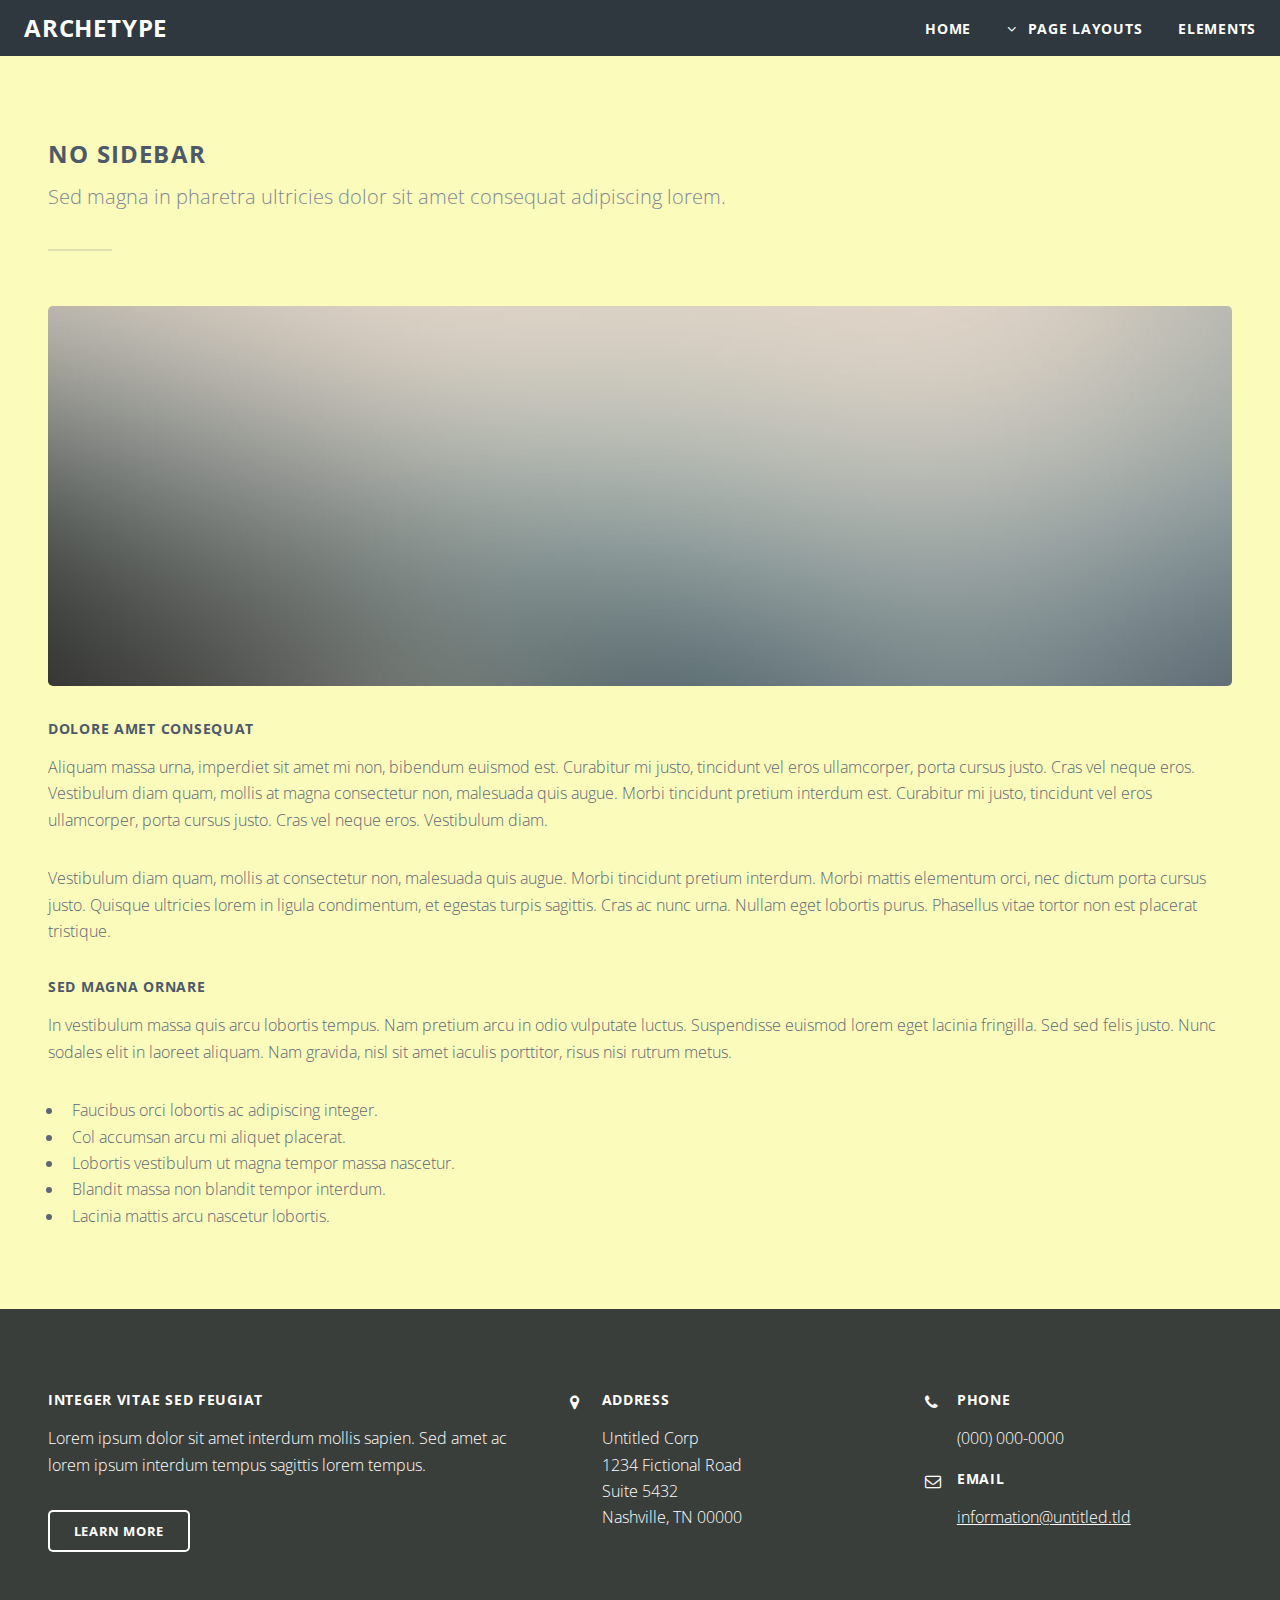
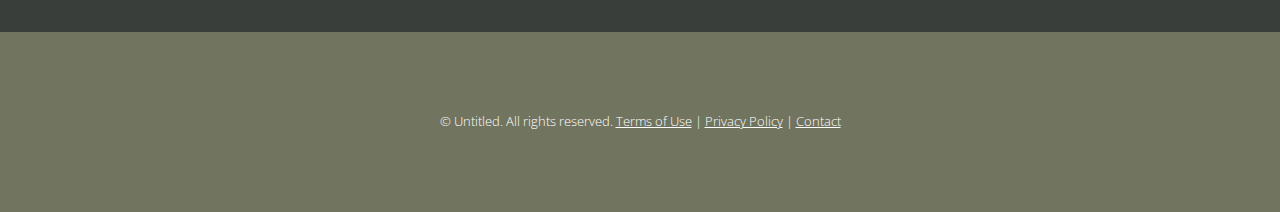
<file: no-sidebar.html>
<!DOCTYPE HTML>
<!--
	Archetype by Pixelarity
	pixelarity.com @pixelarity
	License: pixelarity.com/license
-->
<html>
	<head>
		<title>Untitled</title>
		<meta charset="utf-8" />
		<meta name="viewport" content="width=device-width, initial-scale=1" />
		<!--[if lte IE 8]><script src="assets/js/ie/html5shiv.js"></script><![endif]-->
		<link rel="stylesheet" href="assets/css/main.css" />
		<!--[if lte IE 8]><link rel="stylesheet" href="assets/css/ie8.css" /><![endif]-->
		<!--[if lte IE 9]><link rel="stylesheet" href="assets/css/ie9.css" /><![endif]-->
	</head>
	<body>

		<!-- Header -->
			<header id="header">
				<h1 id="logo"><a href="index.html">Archetype</a></h1>
				<nav id="nav">
					<ul>
						<li><a href="index.html">Home</a></li>
						<li>
							<a href="#" class="submenu">Page Layouts</a>
							<ul>
								<li><a href="left-sidebar.html">Left Sidebar</a></li>
								<li><a href="right-sidebar.html">Right Sidebar</a></li>
								<li><a href="no-sidebar.html">No Sidebar</a></li>
								<li>
									<a href="#">Submenu</a>
									<ul>
										<li><a href="#">Option One</a></li>
										<li><a href="#">Option Two</a></li>
										<li><a href="#">Option Three</a></li>
										<li><a href="#">Option Four</a></li>
									</ul>
								</li>
							</ul>
						</li>
						<li><a href="elements.html">Elements</a></li>
					</ul>
				</nav>
			</header>

		<!-- Main -->
			<section id="main" class="wrapper">
				<div class="inner">
					<header class="major">
						<h2>No Sidebar</h2>
						<p>Sed magna in pharetra ultricies dolor sit amet consequat adipiscing lorem.</p>
					</header>

					<!-- Content -->
						<div class="content">
							<a href="#" class="image fit"><img src="images/pic10.jpg" alt="" /></a>
							<h3>Dolore Amet Consequat</h3>
							<p>Aliquam massa urna, imperdiet sit amet mi non, bibendum euismod est. Curabitur mi justo, tincidunt vel eros ullamcorper, porta cursus justo. Cras vel neque eros. Vestibulum diam quam, mollis at magna consectetur non, malesuada quis augue. Morbi tincidunt pretium interdum est. Curabitur mi justo, tincidunt vel eros ullamcorper, porta cursus justo. Cras vel neque eros. Vestibulum diam.</p>
							<p>Vestibulum diam quam, mollis at consectetur non, malesuada quis augue. Morbi tincidunt pretium interdum. Morbi mattis elementum orci, nec dictum porta cursus justo. Quisque ultricies lorem in ligula condimentum, et egestas turpis sagittis. Cras ac nunc urna. Nullam eget lobortis purus. Phasellus vitae tortor non est placerat tristique.</p>
							<h3>Sed Magna Ornare</h3>
							<p>In vestibulum massa quis arcu lobortis tempus. Nam pretium arcu in odio vulputate luctus. Suspendisse euismod lorem eget lacinia fringilla. Sed sed felis justo. Nunc sodales elit in laoreet aliquam. Nam gravida, nisl sit amet iaculis porttitor, risus nisi rutrum metus.</p>
							<ul>
								<li>Faucibus orci lobortis ac adipiscing integer.</li>
								<li>Col accumsan arcu mi aliquet placerat.</li>
								<li>Lobortis vestibulum ut magna tempor massa nascetur.</li>
								<li>Blandit massa non blandit tempor interdum.</li>
								<li>Lacinia mattis arcu nascetur lobortis.</li>
							</ul>
						</div>

				</div>
			</section>

		<!-- Footer -->
			<footer id="footer">
				<div class="content">
					<div class="inner">
						<section class="about">
							<h3>Integer vitae sed feugiat</h3>
							<p>Lorem ipsum dolor sit amet interdum mollis sapien. Sed amet ac lorem ipsum interdum tempus sagittis lorem tempus.</p>
							<ul class="actions">
								<li><a href="#" class="button">Learn More</a></li>
							</ul>
						</section>
						<ul class="icons bulleted">
							<li class="icon fa-map-marker">
								<h3>Address</h3>
								<p>Untitled Corp<br />
								1234 Fictional Road<br />
								Suite 5432<br />
								Nashville, TN 00000</p>
							</li>
						</ul>
						<ul class="icons bulleted">
							<li class="icon fa-phone">
								<h3>Phone</h3>
								<p>(000) 000-0000</p>
							</li>
							<li class="icon fa-envelope-o">
								<h3>Email</h3>
								<p><a href="#">information@untitled.tld</a></p>
							</li>
						</ul>
					</div>
				</div>
				<p class="copyright">&copy; Untitled. All rights reserved.<br />
				<a href="#">Terms of Use</a> | <a href="#">Privacy Policy</a> | <a href="#">Contact</a></p>
			</footer>

		<!-- Scripts -->
			<script src="assets/js/jquery.min.js"></script>
			<script src="assets/js/jquery.dropotron.min.js"></script>
			<script src="assets/js/jquery.scrollex.min.js"></script>
			<script src="assets/js/skel.min.js"></script>
			<script src="assets/js/util.js"></script>
			<!--[if lte IE 8]><script src="assets/js/ie/respond.min.js"></script><![endif]-->
			<script src="assets/js/main.js"></script>

	</body>
</html>
</file>
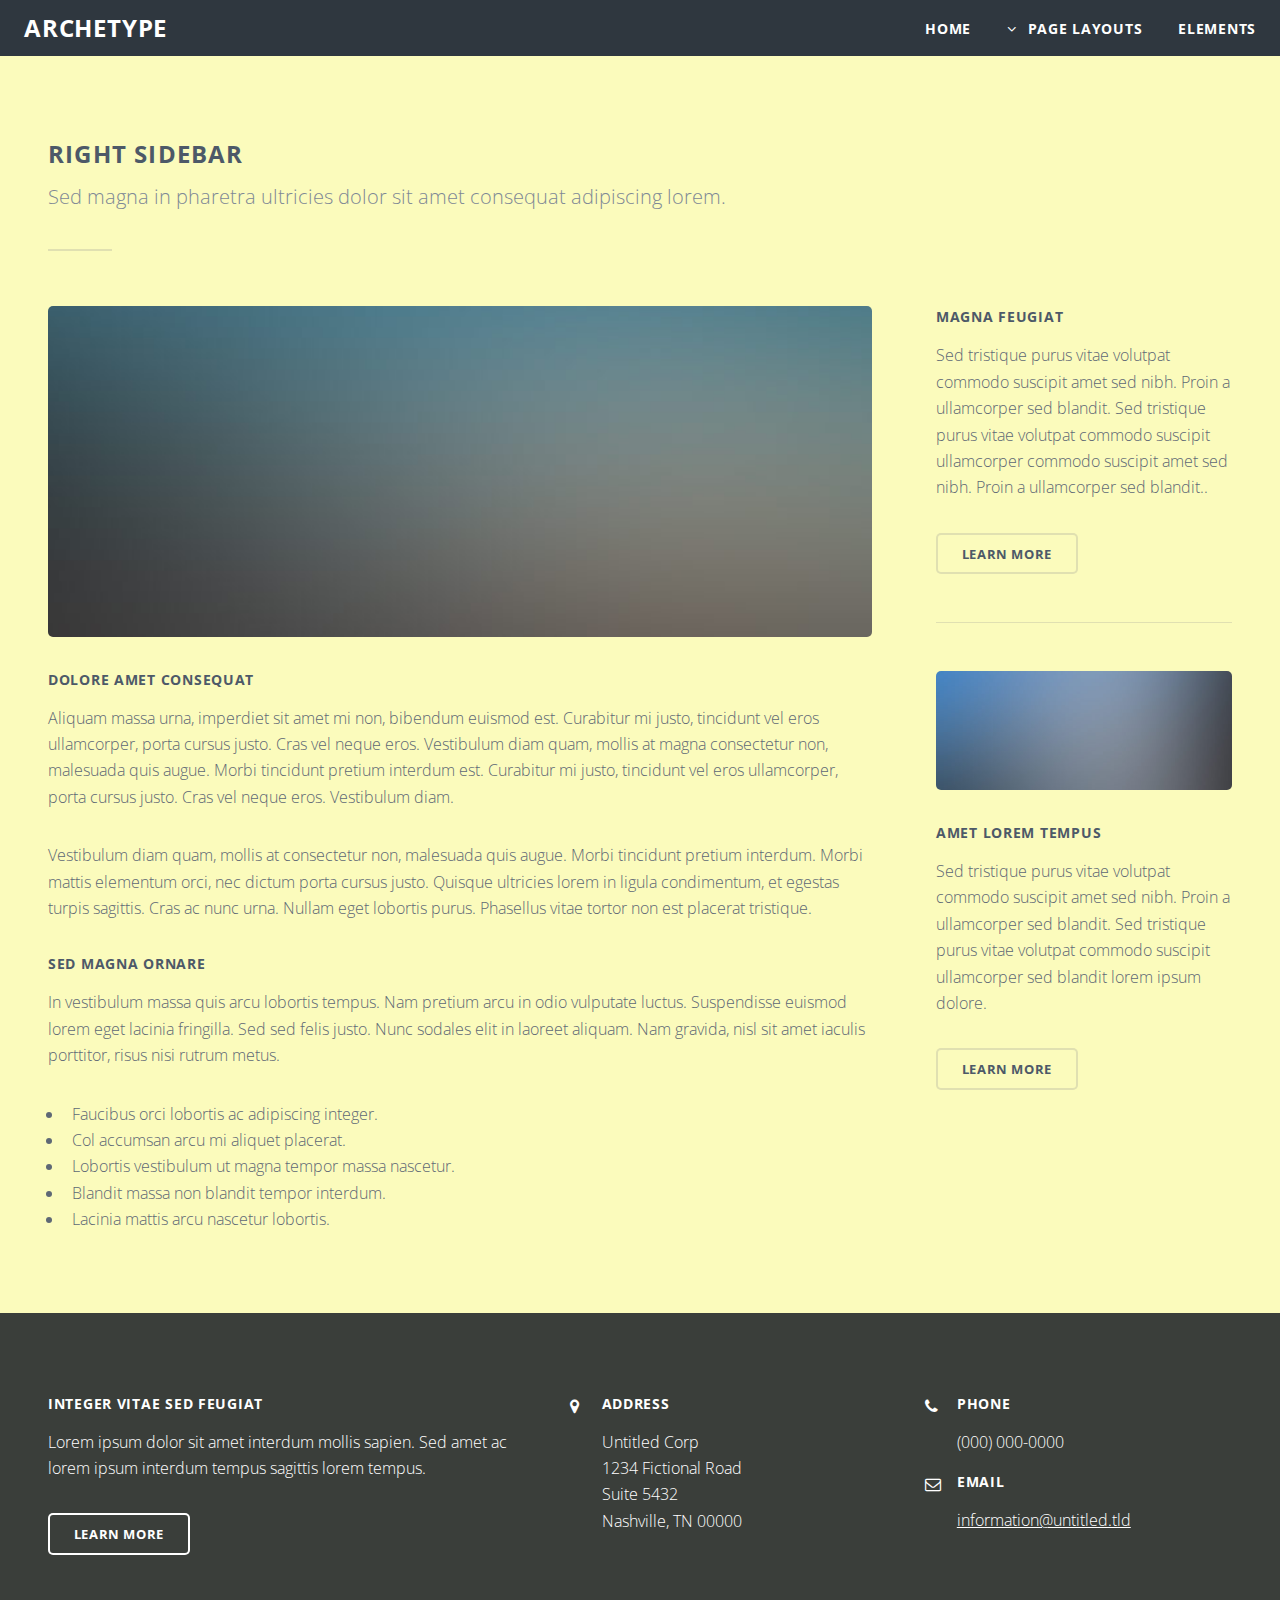
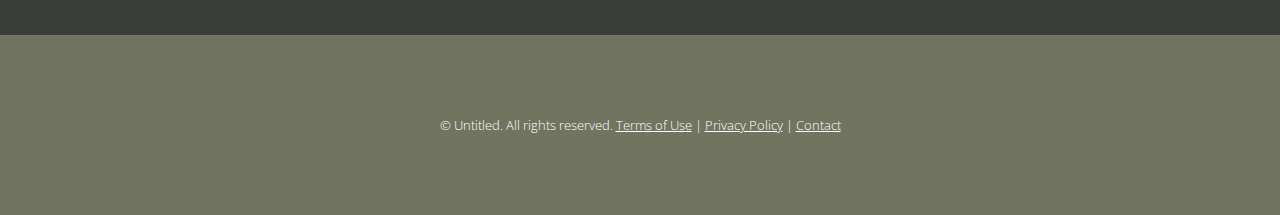
<file: right-sidebar.html>
<!DOCTYPE HTML>
<!--
	Archetype by Pixelarity
	pixelarity.com @pixelarity
	License: pixelarity.com/license
-->
<html>
	<head>
		<title>Untitled</title>
		<meta charset="utf-8" />
		<meta name="viewport" content="width=device-width, initial-scale=1" />
		<!--[if lte IE 8]><script src="assets/js/ie/html5shiv.js"></script><![endif]-->
		<link rel="stylesheet" href="assets/css/main.css" />
		<!--[if lte IE 8]><link rel="stylesheet" href="assets/css/ie8.css" /><![endif]-->
		<!--[if lte IE 9]><link rel="stylesheet" href="assets/css/ie9.css" /><![endif]-->
	</head>
	<body>

		<!-- Header -->
			<header id="header">
				<h1 id="logo"><a href="index.html">Archetype</a></h1>
				<nav id="nav">
					<ul>
						<li><a href="index.html">Home</a></li>
						<li>
							<a href="#" class="submenu">Page Layouts</a>
							<ul>
								<li><a href="left-sidebar.html">Left Sidebar</a></li>
								<li><a href="right-sidebar.html">Right Sidebar</a></li>
								<li><a href="no-sidebar.html">No Sidebar</a></li>
								<li>
									<a href="#">Submenu</a>
									<ul>
										<li><a href="#">Option One</a></li>
										<li><a href="#">Option Two</a></li>
										<li><a href="#">Option Three</a></li>
										<li><a href="#">Option Four</a></li>
									</ul>
								</li>
							</ul>
						</li>
						<li><a href="elements.html">Elements</a></li>
					</ul>
				</nav>
			</header>

		<!-- Main -->
			<section id="main" class="wrapper sidebar right">
				<div class="inner">
					<header class="major">
						<h2>Right Sidebar</h2>
						<p>Sed magna in pharetra ultricies dolor sit amet consequat adipiscing lorem.</p>
					</header>

					<!-- Content -->
						<div class="content">
							<a href="#" class="image fit"><img src="images/pic08.jpg" alt="" /></a>
							<h3>Dolore Amet Consequat</h3>
							<p>Aliquam massa urna, imperdiet sit amet mi non, bibendum euismod est. Curabitur mi justo, tincidunt vel eros ullamcorper, porta cursus justo. Cras vel neque eros. Vestibulum diam quam, mollis at magna consectetur non, malesuada quis augue. Morbi tincidunt pretium interdum est. Curabitur mi justo, tincidunt vel eros ullamcorper, porta cursus justo. Cras vel neque eros. Vestibulum diam.</p>
							<p>Vestibulum diam quam, mollis at consectetur non, malesuada quis augue. Morbi tincidunt pretium interdum. Morbi mattis elementum orci, nec dictum porta cursus justo. Quisque ultricies lorem in ligula condimentum, et egestas turpis sagittis. Cras ac nunc urna. Nullam eget lobortis purus. Phasellus vitae tortor non est placerat tristique.</p>
							<h3>Sed Magna Ornare</h3>
							<p>In vestibulum massa quis arcu lobortis tempus. Nam pretium arcu in odio vulputate luctus. Suspendisse euismod lorem eget lacinia fringilla. Sed sed felis justo. Nunc sodales elit in laoreet aliquam. Nam gravida, nisl sit amet iaculis porttitor, risus nisi rutrum metus.</p>
							<ul>
								<li>Faucibus orci lobortis ac adipiscing integer.</li>
								<li>Col accumsan arcu mi aliquet placerat.</li>
								<li>Lobortis vestibulum ut magna tempor massa nascetur.</li>
								<li>Blandit massa non blandit tempor interdum.</li>
								<li>Lacinia mattis arcu nascetur lobortis.</li>
							</ul>
						</div>

					<!-- Sidebar -->
						<div class="sidebar">

							<section>
								<h3>Magna Feugiat</h3>
								<p>Sed tristique purus vitae volutpat commodo suscipit amet sed nibh. Proin a ullamcorper sed blandit. Sed tristique purus vitae volutpat commodo suscipit ullamcorper commodo suscipit amet sed nibh. Proin a ullamcorper sed blandit..</p>
								<footer>
									<ul class="actions">
										<li><a href="#" class="button">Learn More</a></li>
									</ul>
								</footer>
							</section>
							<hr />
							<section>
								<a href="#" class="image fit"><img src="images/pic09.jpg" alt="" /></a>
								<h3>Amet Lorem Tempus</h3>
								<p>Sed tristique purus vitae volutpat commodo suscipit amet sed nibh. Proin a ullamcorper sed blandit. Sed tristique purus vitae volutpat commodo suscipit ullamcorper sed blandit lorem ipsum dolore.</p>
								<footer>
									<ul class="actions">
										<li><a href="#" class="button">Learn More</a></li>
									</ul>
								</footer>
							</section>

						</div>

				</div>
			</section>

		<!-- Footer -->
			<footer id="footer">
				<div class="content">
					<div class="inner">
						<section class="about">
							<h3>Integer vitae sed feugiat</h3>
							<p>Lorem ipsum dolor sit amet interdum mollis sapien. Sed amet ac lorem ipsum interdum tempus sagittis lorem tempus.</p>
							<ul class="actions">
								<li><a href="#" class="button">Learn More</a></li>
							</ul>
						</section>
						<ul class="icons bulleted">
							<li class="icon fa-map-marker">
								<h3>Address</h3>
								<p>Untitled Corp<br />
								1234 Fictional Road<br />
								Suite 5432<br />
								Nashville, TN 00000</p>
							</li>
						</ul>
						<ul class="icons bulleted">
							<li class="icon fa-phone">
								<h3>Phone</h3>
								<p>(000) 000-0000</p>
							</li>
							<li class="icon fa-envelope-o">
								<h3>Email</h3>
								<p><a href="#">information@untitled.tld</a></p>
							</li>
						</ul>
					</div>
				</div>
				<p class="copyright">&copy; Untitled. All rights reserved.<br />
				<a href="#">Terms of Use</a> | <a href="#">Privacy Policy</a> | <a href="#">Contact</a></p>
			</footer>

		<!-- Scripts -->
			<script src="assets/js/jquery.min.js"></script>
			<script src="assets/js/jquery.dropotron.min.js"></script>
			<script src="assets/js/jquery.scrollex.min.js"></script>
			<script src="assets/js/skel.min.js"></script>
			<script src="assets/js/util.js"></script>
			<!--[if lte IE 8]><script src="assets/js/ie/respond.min.js"></script><![endif]-->
			<script src="assets/js/main.js"></script>

	</body>
</html>
</file>
<file: assets/css/ie8.css>
/*
	Archetype by Pixelarity
	pixelarity.com @pixelarity
	License: pixelarity.com/license
*/
/* List */
ul.features li {
  border-top-color: #ddd; }
  ul.features li h3:before {
    border: solid 2px #ddd; }

/* Button */
input[type="submit"],
input[type="reset"],
input[type="button"],
button,
.button {
  border: solid 2px #ddd;
  position: relative;
  -ms-behavior: url("assets/js/ie/PIE.htc"); }
  input[type="submit"].special,
  input[type="reset"].special,
  input[type="button"].special,
  button.special,
  .button.special {
    border: none; }

/* Section/Article */
header.major:after {
  background-color: #ddd; }

/* Wrapper */
.wrapper.cta:before {
  background: url("images/ie/overlay.png") !important; }

/* Banner */
#banner .content {
  background: url("images/ie/overlay.png"); }

/* Footer */
#footer .content {
  background: url("images/ie/overlay.png"); }

/*# sourceMappingURL=ie8.css.map */
</file>
<file: assets/css/ie9.css>
/*
	Archetype by Pixelarity
	pixelarity.com @pixelarity
	License: pixelarity.com/license
*/
/* List */
ul.features li {
  overflow: hidden; }
  ul.features li h3 {
    display: inline-block;
    float: left; }
  ul.features li p {
    display: inline-block; }

/* Posts */
.posts {
  overflow: hidden; }
  .posts .post {
    overflow: hidden; }
    .posts .post .image {
      display: inline-block;
      float: left;
      width: 35%; }
    .posts .post .content {
      display: inline-block;
      width: 55%; }
  .posts > * {
    display: inline-block;
    float: left; }

/* Wrapper */
.wrapper.cta {
  position: relative;
  background-image: url("../../images/cta.jpg");
  background-position: center center;
  background-size: cover;
  background-attachment: fixed;
  background-repeat: no-repeat; }
  .wrapper.cta > * {
    position: relative;
    z-index: 1; }
  .wrapper.cta:before {
    content: '';
    display: block;
    width: 100%;
    height: 100%;
    position: absolute;
    left: 0;
    top: 0;
    background: #2F373F;
    opacity: 0.6; }
  .wrapper.cta > .inner {
    overflow: hidden; }
    .wrapper.cta > .inner > * {
      float: left;
      display: inline-block; }
.wrapper.sidebar > .inner {
  overflow: hidden; }
.wrapper.sidebar.left > .inner > .content {
  float: right; }
.wrapper.sidebar.left > .inner > .sidebar {
  float: right; }
.wrapper.sidebar.right > .inner > .content {
  float: left; }
.wrapper.sidebar.right > .inner > .sidebar {
  float: left; }

/* Banner */
#banner {
  position: relative;
  background-image: url("../../images/banner.jpg");
  background-position: center center;
  background-size: cover;
  background-attachment: fixed;
  background-repeat: no-repeat; }
  #banner .content > .inner {
    overflow: hidden; }
    #banner .content > .inner header {
      float: left; }

/* Footer */
#footer {
  position: relative;
  background-image: url("../../images/banner.jpg");
  background-position: center center;
  background-size: cover;
  background-attachment: fixed;
  background-repeat: no-repeat; }
  #footer .content > .inner {
    overflow: hidden; }
    #footer .content > .inner > * {
      display: inline-block;
      float: left; }

/*# sourceMappingURL=ie9.css.map */
</file>
<file: assets/css/main.css>
@import url(font-awesome.min.css);
@import url("http://fonts.googleapis.com/css?family=Open+Sans:300italic,700italic,700,300");
/*
	Archetype by Pixelarity
	pixelarity.com @pixelarity
	License: pixelarity.com/license
*/
/* Reset */
html, body, div, span, applet, object, iframe, h1, h2, h3, h4, h5, h6, p, blockquote, pre, a, abbr, acronym, address, big, cite, code, del, dfn, em, img, ins, kbd, q, s, samp, small, strike, strong, sub, sup, tt, var, b, u, i, center, dl, dt, dd, ol, ul, li, fieldset, form, label, legend, table, caption, tbody, tfoot, thead, tr, th, td, article, aside, canvas, details, embed, figure, figcaption, footer, header, hgroup, menu, nav, output, ruby, section, summary, time, mark, audio, video {
  margin: 0;
  padding: 0;
  border: 0;
  font-size: 100%;
  font: inherit;
  vertical-align: baseline; }

article, aside, details, figcaption, figure, footer, header, hgroup, menu, nav, section {
  display: block; }

body {
  line-height: 1; }

ol, ul {
  list-style: none; }

blockquote, q {
  quotes: none; }

blockquote:before, blockquote:after, q:before, q:after {
  content: '';
  content: none; }

table {
  border-collapse: collapse;
  border-spacing: 0; }

body {
  -webkit-text-size-adjust: none; }

/* Box Model */
*, *:before, *:after {
  -moz-box-sizing: border-box;
  -webkit-box-sizing: border-box;
  box-sizing: border-box; }

/* Grid */
.row {
  border-bottom: solid 1px transparent;
  -moz-box-sizing: border-box;
  -webkit-box-sizing: border-box;
  box-sizing: border-box; }

.row > * {
  float: left;
  -moz-box-sizing: border-box;
  -webkit-box-sizing: border-box;
  box-sizing: border-box; }

.row:after, .row:before {
  content: '';
  display: block;
  clear: both;
  height: 0; }

.row.uniform > * > :first-child {
  margin-top: 0; }

.row.uniform > * > :last-child {
  margin-bottom: 0; }

.row.\30 \25  > * {
  padding: 0 0 0 0em; }

.row.\30 \25 {
  margin: 0 0 -1px 0em; }

.row.uniform.\30 \25  > * {
  padding: 0em 0 0 0em; }

.row.uniform.\30 \25 {
  margin: 0em 0 -1px 0em; }

.row > * {
  padding: 0 0 0 2em; }

.row {
  margin: 0 0 -1px -2em; }

.row.uniform > * {
  padding: 2em 0 0 2em; }

.row.uniform {
  margin: -2em 0 -1px -2em; }

.row.\32 00\25  > * {
  padding: 0 0 0 4em; }

.row.\32 00\25 {
  margin: 0 0 -1px -4em; }

.row.uniform.\32 00\25  > * {
  padding: 4em 0 0 4em; }

.row.uniform.\32 00\25 {
  margin: -4em 0 -1px -4em; }

.row.\31 50\25  > * {
  padding: 0 0 0 3em; }

.row.\31 50\25 {
  margin: 0 0 -1px -3em; }

.row.uniform.\31 50\25  > * {
  padding: 3em 0 0 3em; }

.row.uniform.\31 50\25 {
  margin: -3em 0 -1px -3em; }

.row.\35 0\25  > * {
  padding: 0 0 0 1em; }

.row.\35 0\25 {
  margin: 0 0 -1px -1em; }

.row.uniform.\35 0\25  > * {
  padding: 1em 0 0 1em; }

.row.uniform.\35 0\25 {
  margin: -1em 0 -1px -1em; }

.row.\32 5\25  > * {
  padding: 0 0 0 0.5em; }

.row.\32 5\25 {
  margin: 0 0 -1px -0.5em; }

.row.uniform.\32 5\25  > * {
  padding: 0.5em 0 0 0.5em; }

.row.uniform.\32 5\25 {
  margin: -0.5em 0 -1px -0.5em; }

.\31 2u, .\31 2u\24 {
  width: 100%;
  clear: none;
  margin-left: 0; }

.\31 1u, .\31 1u\24 {
  width: 91.6666666667%;
  clear: none;
  margin-left: 0; }

.\31 0u, .\31 0u\24 {
  width: 83.3333333333%;
  clear: none;
  margin-left: 0; }

.\39 u, .\39 u\24 {
  width: 75%;
  clear: none;
  margin-left: 0; }

.\38 u, .\38 u\24 {
  width: 66.6666666667%;
  clear: none;
  margin-left: 0; }

.\37 u, .\37 u\24 {
  width: 58.3333333333%;
  clear: none;
  margin-left: 0; }

.\36 u, .\36 u\24 {
  width: 50%;
  clear: none;
  margin-left: 0; }

.\35 u, .\35 u\24 {
  width: 41.6666666667%;
  clear: none;
  margin-left: 0; }

.\34 u, .\34 u\24 {
  width: 33.3333333333%;
  clear: none;
  margin-left: 0; }

.\33 u, .\33 u\24 {
  width: 25%;
  clear: none;
  margin-left: 0; }

.\32 u, .\32 u\24 {
  width: 16.6666666667%;
  clear: none;
  margin-left: 0; }

.\31 u, .\31 u\24 {
  width: 8.3333333333%;
  clear: none;
  margin-left: 0; }

.\31 2u\24  + *,
.\31 1u\24  + *,
.\31 0u\24  + *,
.\39 u\24  + *,
.\38 u\24  + *,
.\37 u\24  + *,
.\36 u\24  + *,
.\35 u\24  + *,
.\34 u\24  + *,
.\33 u\24  + *,
.\32 u\24  + *,
.\31 u\24  + * {
  clear: left; }

.\-11u {
  margin-left: 91.66667%; }

.\-10u {
  margin-left: 83.33333%; }

.\-9u {
  margin-left: 75%; }

.\-8u {
  margin-left: 66.66667%; }

.\-7u {
  margin-left: 58.33333%; }

.\-6u {
  margin-left: 50%; }

.\-5u {
  margin-left: 41.66667%; }

.\-4u {
  margin-left: 33.33333%; }

.\-3u {
  margin-left: 25%; }

.\-2u {
  margin-left: 16.66667%; }

.\-1u {
  margin-left: 8.33333%; }

@media screen and (max-width: 1680px) {
  .row > * {
    padding: 0 0 0 2em; }

  .row {
    margin: 0 0 -1px -2em; }

  .row.uniform > * {
    padding: 2em 0 0 2em; }

  .row.uniform {
    margin: -2em 0 -1px -2em; }

  .row.\32 00\25  > * {
    padding: 0 0 0 4em; }

  .row.\32 00\25 {
    margin: 0 0 -1px -4em; }

  .row.uniform.\32 00\25  > * {
    padding: 4em 0 0 4em; }

  .row.uniform.\32 00\25 {
    margin: -4em 0 -1px -4em; }

  .row.\31 50\25  > * {
    padding: 0 0 0 3em; }

  .row.\31 50\25 {
    margin: 0 0 -1px -3em; }

  .row.uniform.\31 50\25  > * {
    padding: 3em 0 0 3em; }

  .row.uniform.\31 50\25 {
    margin: -3em 0 -1px -3em; }

  .row.\35 0\25  > * {
    padding: 0 0 0 1em; }

  .row.\35 0\25 {
    margin: 0 0 -1px -1em; }

  .row.uniform.\35 0\25  > * {
    padding: 1em 0 0 1em; }

  .row.uniform.\35 0\25 {
    margin: -1em 0 -1px -1em; }

  .row.\32 5\25  > * {
    padding: 0 0 0 0.5em; }

  .row.\32 5\25 {
    margin: 0 0 -1px -0.5em; }

  .row.uniform.\32 5\25  > * {
    padding: 0.5em 0 0 0.5em; }

  .row.uniform.\32 5\25 {
    margin: -0.5em 0 -1px -0.5em; }

  .\31 2u\28xlarge\29, .\31 2u\24\28xlarge\29 {
    width: 100%;
    clear: none;
    margin-left: 0; }

  .\31 1u\28xlarge\29, .\31 1u\24\28xlarge\29 {
    width: 91.6666666667%;
    clear: none;
    margin-left: 0; }

  .\31 0u\28xlarge\29, .\31 0u\24\28xlarge\29 {
    width: 83.3333333333%;
    clear: none;
    margin-left: 0; }

  .\39 u\28xlarge\29, .\39 u\24\28xlarge\29 {
    width: 75%;
    clear: none;
    margin-left: 0; }

  .\38 u\28xlarge\29, .\38 u\24\28xlarge\29 {
    width: 66.6666666667%;
    clear: none;
    margin-left: 0; }

  .\37 u\28xlarge\29, .\37 u\24\28xlarge\29 {
    width: 58.3333333333%;
    clear: none;
    margin-left: 0; }

  .\36 u\28xlarge\29, .\36 u\24\28xlarge\29 {
    width: 50%;
    clear: none;
    margin-left: 0; }

  .\35 u\28xlarge\29, .\35 u\24\28xlarge\29 {
    width: 41.6666666667%;
    clear: none;
    margin-left: 0; }

  .\34 u\28xlarge\29, .\34 u\24\28xlarge\29 {
    width: 33.3333333333%;
    clear: none;
    margin-left: 0; }

  .\33 u\28xlarge\29, .\33 u\24\28xlarge\29 {
    width: 25%;
    clear: none;
    margin-left: 0; }

  .\32 u\28xlarge\29, .\32 u\24\28xlarge\29 {
    width: 16.6666666667%;
    clear: none;
    margin-left: 0; }

  .\31 u\28xlarge\29, .\31 u\24\28xlarge\29 {
    width: 8.3333333333%;
    clear: none;
    margin-left: 0; }

  .\31 2u\24\28xlarge\29  + *,
  .\31 1u\24\28xlarge\29  + *,
  .\31 0u\24\28xlarge\29  + *,
  .\39 u\24\28xlarge\29  + *,
  .\38 u\24\28xlarge\29  + *,
  .\37 u\24\28xlarge\29  + *,
  .\36 u\24\28xlarge\29  + *,
  .\35 u\24\28xlarge\29  + *,
  .\34 u\24\28xlarge\29  + *,
  .\33 u\24\28xlarge\29  + *,
  .\32 u\24\28xlarge\29  + *,
  .\31 u\24\28xlarge\29  + * {
    clear: left; }

  .\-11u\28xlarge\29 {
    margin-left: 91.66667%; }

  .\-10u\28xlarge\29 {
    margin-left: 83.33333%; }

  .\-9u\28xlarge\29 {
    margin-left: 75%; }

  .\-8u\28xlarge\29 {
    margin-left: 66.66667%; }

  .\-7u\28xlarge\29 {
    margin-left: 58.33333%; }

  .\-6u\28xlarge\29 {
    margin-left: 50%; }

  .\-5u\28xlarge\29 {
    margin-left: 41.66667%; }

  .\-4u\28xlarge\29 {
    margin-left: 33.33333%; }

  .\-3u\28xlarge\29 {
    margin-left: 25%; }

  .\-2u\28xlarge\29 {
    margin-left: 16.66667%; }

  .\-1u\28xlarge\29 {
    margin-left: 8.33333%; } }
@media screen and (max-width: 1280px) {
  .row > * {
    padding: 0 0 0 2em; }

  .row {
    margin: 0 0 -1px -2em; }

  .row.uniform > * {
    padding: 2em 0 0 2em; }

  .row.uniform {
    margin: -2em 0 -1px -2em; }

  .row.\32 00\25  > * {
    padding: 0 0 0 4em; }

  .row.\32 00\25 {
    margin: 0 0 -1px -4em; }

  .row.uniform.\32 00\25  > * {
    padding: 4em 0 0 4em; }

  .row.uniform.\32 00\25 {
    margin: -4em 0 -1px -4em; }

  .row.\31 50\25  > * {
    padding: 0 0 0 3em; }

  .row.\31 50\25 {
    margin: 0 0 -1px -3em; }

  .row.uniform.\31 50\25  > * {
    padding: 3em 0 0 3em; }

  .row.uniform.\31 50\25 {
    margin: -3em 0 -1px -3em; }

  .row.\35 0\25  > * {
    padding: 0 0 0 1em; }

  .row.\35 0\25 {
    margin: 0 0 -1px -1em; }

  .row.uniform.\35 0\25  > * {
    padding: 1em 0 0 1em; }

  .row.uniform.\35 0\25 {
    margin: -1em 0 -1px -1em; }

  .row.\32 5\25  > * {
    padding: 0 0 0 0.5em; }

  .row.\32 5\25 {
    margin: 0 0 -1px -0.5em; }

  .row.uniform.\32 5\25  > * {
    padding: 0.5em 0 0 0.5em; }

  .row.uniform.\32 5\25 {
    margin: -0.5em 0 -1px -0.5em; }

  .\31 2u\28large\29, .\31 2u\24\28large\29 {
    width: 100%;
    clear: none;
    margin-left: 0; }

  .\31 1u\28large\29, .\31 1u\24\28large\29 {
    width: 91.6666666667%;
    clear: none;
    margin-left: 0; }

  .\31 0u\28large\29, .\31 0u\24\28large\29 {
    width: 83.3333333333%;
    clear: none;
    margin-left: 0; }

  .\39 u\28large\29, .\39 u\24\28large\29 {
    width: 75%;
    clear: none;
    margin-left: 0; }

  .\38 u\28large\29, .\38 u\24\28large\29 {
    width: 66.6666666667%;
    clear: none;
    margin-left: 0; }

  .\37 u\28large\29, .\37 u\24\28large\29 {
    width: 58.3333333333%;
    clear: none;
    margin-left: 0; }

  .\36 u\28large\29, .\36 u\24\28large\29 {
    width: 50%;
    clear: none;
    margin-left: 0; }

  .\35 u\28large\29, .\35 u\24\28large\29 {
    width: 41.6666666667%;
    clear: none;
    margin-left: 0; }

  .\34 u\28large\29, .\34 u\24\28large\29 {
    width: 33.3333333333%;
    clear: none;
    margin-left: 0; }

  .\33 u\28large\29, .\33 u\24\28large\29 {
    width: 25%;
    clear: none;
    margin-left: 0; }

  .\32 u\28large\29, .\32 u\24\28large\29 {
    width: 16.6666666667%;
    clear: none;
    margin-left: 0; }

  .\31 u\28large\29, .\31 u\24\28large\29 {
    width: 8.3333333333%;
    clear: none;
    margin-left: 0; }

  .\31 2u\24\28large\29  + *,
  .\31 1u\24\28large\29  + *,
  .\31 0u\24\28large\29  + *,
  .\39 u\24\28large\29  + *,
  .\38 u\24\28large\29  + *,
  .\37 u\24\28large\29  + *,
  .\36 u\24\28large\29  + *,
  .\35 u\24\28large\29  + *,
  .\34 u\24\28large\29  + *,
  .\33 u\24\28large\29  + *,
  .\32 u\24\28large\29  + *,
  .\31 u\24\28large\29  + * {
    clear: left; }

  .\-11u\28large\29 {
    margin-left: 91.66667%; }

  .\-10u\28large\29 {
    margin-left: 83.33333%; }

  .\-9u\28large\29 {
    margin-left: 75%; }

  .\-8u\28large\29 {
    margin-left: 66.66667%; }

  .\-7u\28large\29 {
    margin-left: 58.33333%; }

  .\-6u\28large\29 {
    margin-left: 50%; }

  .\-5u\28large\29 {
    margin-left: 41.66667%; }

  .\-4u\28large\29 {
    margin-left: 33.33333%; }

  .\-3u\28large\29 {
    margin-left: 25%; }

  .\-2u\28large\29 {
    margin-left: 16.66667%; }

  .\-1u\28large\29 {
    margin-left: 8.33333%; } }
@media screen and (max-width: 980px) {
  .row > * {
    padding: 0 0 0 2em; }

  .row {
    margin: 0 0 -1px -2em; }

  .row.uniform > * {
    padding: 2em 0 0 2em; }

  .row.uniform {
    margin: -2em 0 -1px -2em; }

  .row.\32 00\25  > * {
    padding: 0 0 0 4em; }

  .row.\32 00\25 {
    margin: 0 0 -1px -4em; }

  .row.uniform.\32 00\25  > * {
    padding: 4em 0 0 4em; }

  .row.uniform.\32 00\25 {
    margin: -4em 0 -1px -4em; }

  .row.\31 50\25  > * {
    padding: 0 0 0 3em; }

  .row.\31 50\25 {
    margin: 0 0 -1px -3em; }

  .row.uniform.\31 50\25  > * {
    padding: 3em 0 0 3em; }

  .row.uniform.\31 50\25 {
    margin: -3em 0 -1px -3em; }

  .row.\35 0\25  > * {
    padding: 0 0 0 1em; }

  .row.\35 0\25 {
    margin: 0 0 -1px -1em; }

  .row.uniform.\35 0\25  > * {
    padding: 1em 0 0 1em; }

  .row.uniform.\35 0\25 {
    margin: -1em 0 -1px -1em; }

  .row.\32 5\25  > * {
    padding: 0 0 0 0.5em; }

  .row.\32 5\25 {
    margin: 0 0 -1px -0.5em; }

  .row.uniform.\32 5\25  > * {
    padding: 0.5em 0 0 0.5em; }

  .row.uniform.\32 5\25 {
    margin: -0.5em 0 -1px -0.5em; }

  .\31 2u\28medium\29, .\31 2u\24\28medium\29 {
    width: 100%;
    clear: none;
    margin-left: 0; }

  .\31 1u\28medium\29, .\31 1u\24\28medium\29 {
    width: 91.6666666667%;
    clear: none;
    margin-left: 0; }

  .\31 0u\28medium\29, .\31 0u\24\28medium\29 {
    width: 83.3333333333%;
    clear: none;
    margin-left: 0; }

  .\39 u\28medium\29, .\39 u\24\28medium\29 {
    width: 75%;
    clear: none;
    margin-left: 0; }

  .\38 u\28medium\29, .\38 u\24\28medium\29 {
    width: 66.6666666667%;
    clear: none;
    margin-left: 0; }

  .\37 u\28medium\29, .\37 u\24\28medium\29 {
    width: 58.3333333333%;
    clear: none;
    margin-left: 0; }

  .\36 u\28medium\29, .\36 u\24\28medium\29 {
    width: 50%;
    clear: none;
    margin-left: 0; }

  .\35 u\28medium\29, .\35 u\24\28medium\29 {
    width: 41.6666666667%;
    clear: none;
    margin-left: 0; }

  .\34 u\28medium\29, .\34 u\24\28medium\29 {
    width: 33.3333333333%;
    clear: none;
    margin-left: 0; }

  .\33 u\28medium\29, .\33 u\24\28medium\29 {
    width: 25%;
    clear: none;
    margin-left: 0; }

  .\32 u\28medium\29, .\32 u\24\28medium\29 {
    width: 16.6666666667%;
    clear: none;
    margin-left: 0; }

  .\31 u\28medium\29, .\31 u\24\28medium\29 {
    width: 8.3333333333%;
    clear: none;
    margin-left: 0; }

  .\31 2u\24\28medium\29  + *,
  .\31 1u\24\28medium\29  + *,
  .\31 0u\24\28medium\29  + *,
  .\39 u\24\28medium\29  + *,
  .\38 u\24\28medium\29  + *,
  .\37 u\24\28medium\29  + *,
  .\36 u\24\28medium\29  + *,
  .\35 u\24\28medium\29  + *,
  .\34 u\24\28medium\29  + *,
  .\33 u\24\28medium\29  + *,
  .\32 u\24\28medium\29  + *,
  .\31 u\24\28medium\29  + * {
    clear: left; }

  .\-11u\28medium\29 {
    margin-left: 91.66667%; }

  .\-10u\28medium\29 {
    margin-left: 83.33333%; }

  .\-9u\28medium\29 {
    margin-left: 75%; }

  .\-8u\28medium\29 {
    margin-left: 66.66667%; }

  .\-7u\28medium\29 {
    margin-left: 58.33333%; }

  .\-6u\28medium\29 {
    margin-left: 50%; }

  .\-5u\28medium\29 {
    margin-left: 41.66667%; }

  .\-4u\28medium\29 {
    margin-left: 33.33333%; }

  .\-3u\28medium\29 {
    margin-left: 25%; }

  .\-2u\28medium\29 {
    margin-left: 16.66667%; }

  .\-1u\28medium\29 {
    margin-left: 8.33333%; } }
@media screen and (max-width: 736px) {
  .row > * {
    padding: 0 0 0 2em; }

  .row {
    margin: 0 0 -1px -2em; }

  .row.uniform > * {
    padding: 2em 0 0 2em; }

  .row.uniform {
    margin: -2em 0 -1px -2em; }

  .row.\32 00\25  > * {
    padding: 0 0 0 4em; }

  .row.\32 00\25 {
    margin: 0 0 -1px -4em; }

  .row.uniform.\32 00\25  > * {
    padding: 4em 0 0 4em; }

  .row.uniform.\32 00\25 {
    margin: -4em 0 -1px -4em; }

  .row.\31 50\25  > * {
    padding: 0 0 0 3em; }

  .row.\31 50\25 {
    margin: 0 0 -1px -3em; }

  .row.uniform.\31 50\25  > * {
    padding: 3em 0 0 3em; }

  .row.uniform.\31 50\25 {
    margin: -3em 0 -1px -3em; }

  .row.\35 0\25  > * {
    padding: 0 0 0 1em; }

  .row.\35 0\25 {
    margin: 0 0 -1px -1em; }

  .row.uniform.\35 0\25  > * {
    padding: 1em 0 0 1em; }

  .row.uniform.\35 0\25 {
    margin: -1em 0 -1px -1em; }

  .row.\32 5\25  > * {
    padding: 0 0 0 0.5em; }

  .row.\32 5\25 {
    margin: 0 0 -1px -0.5em; }

  .row.uniform.\32 5\25  > * {
    padding: 0.5em 0 0 0.5em; }

  .row.uniform.\32 5\25 {
    margin: -0.5em 0 -1px -0.5em; }

  .\31 2u\28small\29, .\31 2u\24\28small\29 {
    width: 100%;
    clear: none;
    margin-left: 0; }

  .\31 1u\28small\29, .\31 1u\24\28small\29 {
    width: 91.6666666667%;
    clear: none;
    margin-left: 0; }

  .\31 0u\28small\29, .\31 0u\24\28small\29 {
    width: 83.3333333333%;
    clear: none;
    margin-left: 0; }

  .\39 u\28small\29, .\39 u\24\28small\29 {
    width: 75%;
    clear: none;
    margin-left: 0; }

  .\38 u\28small\29, .\38 u\24\28small\29 {
    width: 66.6666666667%;
    clear: none;
    margin-left: 0; }

  .\37 u\28small\29, .\37 u\24\28small\29 {
    width: 58.3333333333%;
    clear: none;
    margin-left: 0; }

  .\36 u\28small\29, .\36 u\24\28small\29 {
    width: 50%;
    clear: none;
    margin-left: 0; }

  .\35 u\28small\29, .\35 u\24\28small\29 {
    width: 41.6666666667%;
    clear: none;
    margin-left: 0; }

  .\34 u\28small\29, .\34 u\24\28small\29 {
    width: 33.3333333333%;
    clear: none;
    margin-left: 0; }

  .\33 u\28small\29, .\33 u\24\28small\29 {
    width: 25%;
    clear: none;
    margin-left: 0; }

  .\32 u\28small\29, .\32 u\24\28small\29 {
    width: 16.6666666667%;
    clear: none;
    margin-left: 0; }

  .\31 u\28small\29, .\31 u\24\28small\29 {
    width: 8.3333333333%;
    clear: none;
    margin-left: 0; }

  .\31 2u\24\28small\29  + *,
  .\31 1u\24\28small\29  + *,
  .\31 0u\24\28small\29  + *,
  .\39 u\24\28small\29  + *,
  .\38 u\24\28small\29  + *,
  .\37 u\24\28small\29  + *,
  .\36 u\24\28small\29  + *,
  .\35 u\24\28small\29  + *,
  .\34 u\24\28small\29  + *,
  .\33 u\24\28small\29  + *,
  .\32 u\24\28small\29  + *,
  .\31 u\24\28small\29  + * {
    clear: left; }

  .\-11u\28small\29 {
    margin-left: 91.66667%; }

  .\-10u\28small\29 {
    margin-left: 83.33333%; }

  .\-9u\28small\29 {
    margin-left: 75%; }

  .\-8u\28small\29 {
    margin-left: 66.66667%; }

  .\-7u\28small\29 {
    margin-left: 58.33333%; }

  .\-6u\28small\29 {
    margin-left: 50%; }

  .\-5u\28small\29 {
    margin-left: 41.66667%; }

  .\-4u\28small\29 {
    margin-left: 33.33333%; }

  .\-3u\28small\29 {
    margin-left: 25%; }

  .\-2u\28small\29 {
    margin-left: 16.66667%; }

  .\-1u\28small\29 {
    margin-left: 8.33333%; } }
@media screen and (max-width: 480px) {
  .row > * {
    padding: 0 0 0 2em; }

  .row {
    margin: 0 0 -1px -2em; }

  .row.uniform > * {
    padding: 2em 0 0 2em; }

  .row.uniform {
    margin: -2em 0 -1px -2em; }

  .row.\32 00\25  > * {
    padding: 0 0 0 4em; }

  .row.\32 00\25 {
    margin: 0 0 -1px -4em; }

  .row.uniform.\32 00\25  > * {
    padding: 4em 0 0 4em; }

  .row.uniform.\32 00\25 {
    margin: -4em 0 -1px -4em; }

  .row.\31 50\25  > * {
    padding: 0 0 0 3em; }

  .row.\31 50\25 {
    margin: 0 0 -1px -3em; }

  .row.uniform.\31 50\25  > * {
    padding: 3em 0 0 3em; }

  .row.uniform.\31 50\25 {
    margin: -3em 0 -1px -3em; }

  .row.\35 0\25  > * {
    padding: 0 0 0 1em; }

  .row.\35 0\25 {
    margin: 0 0 -1px -1em; }

  .row.uniform.\35 0\25  > * {
    padding: 1em 0 0 1em; }

  .row.uniform.\35 0\25 {
    margin: -1em 0 -1px -1em; }

  .row.\32 5\25  > * {
    padding: 0 0 0 0.5em; }

  .row.\32 5\25 {
    margin: 0 0 -1px -0.5em; }

  .row.uniform.\32 5\25  > * {
    padding: 0.5em 0 0 0.5em; }

  .row.uniform.\32 5\25 {
    margin: -0.5em 0 -1px -0.5em; }

  .\31 2u\28xsmall\29, .\31 2u\24\28xsmall\29 {
    width: 100%;
    clear: none;
    margin-left: 0; }

  .\31 1u\28xsmall\29, .\31 1u\24\28xsmall\29 {
    width: 91.6666666667%;
    clear: none;
    margin-left: 0; }

  .\31 0u\28xsmall\29, .\31 0u\24\28xsmall\29 {
    width: 83.3333333333%;
    clear: none;
    margin-left: 0; }

  .\39 u\28xsmall\29, .\39 u\24\28xsmall\29 {
    width: 75%;
    clear: none;
    margin-left: 0; }

  .\38 u\28xsmall\29, .\38 u\24\28xsmall\29 {
    width: 66.6666666667%;
    clear: none;
    margin-left: 0; }

  .\37 u\28xsmall\29, .\37 u\24\28xsmall\29 {
    width: 58.3333333333%;
    clear: none;
    margin-left: 0; }

  .\36 u\28xsmall\29, .\36 u\24\28xsmall\29 {
    width: 50%;
    clear: none;
    margin-left: 0; }

  .\35 u\28xsmall\29, .\35 u\24\28xsmall\29 {
    width: 41.6666666667%;
    clear: none;
    margin-left: 0; }

  .\34 u\28xsmall\29, .\34 u\24\28xsmall\29 {
    width: 33.3333333333%;
    clear: none;
    margin-left: 0; }

  .\33 u\28xsmall\29, .\33 u\24\28xsmall\29 {
    width: 25%;
    clear: none;
    margin-left: 0; }

  .\32 u\28xsmall\29, .\32 u\24\28xsmall\29 {
    width: 16.6666666667%;
    clear: none;
    margin-left: 0; }

  .\31 u\28xsmall\29, .\31 u\24\28xsmall\29 {
    width: 8.3333333333%;
    clear: none;
    margin-left: 0; }

  .\31 2u\24\28xsmall\29  + *,
  .\31 1u\24\28xsmall\29  + *,
  .\31 0u\24\28xsmall\29  + *,
  .\39 u\24\28xsmall\29  + *,
  .\38 u\24\28xsmall\29  + *,
  .\37 u\24\28xsmall\29  + *,
  .\36 u\24\28xsmall\29  + *,
  .\35 u\24\28xsmall\29  + *,
  .\34 u\24\28xsmall\29  + *,
  .\33 u\24\28xsmall\29  + *,
  .\32 u\24\28xsmall\29  + *,
  .\31 u\24\28xsmall\29  + * {
    clear: left; }

  .\-11u\28xsmall\29 {
    margin-left: 91.66667%; }

  .\-10u\28xsmall\29 {
    margin-left: 83.33333%; }

  .\-9u\28xsmall\29 {
    margin-left: 75%; }

  .\-8u\28xsmall\29 {
    margin-left: 66.66667%; }

  .\-7u\28xsmall\29 {
    margin-left: 58.33333%; }

  .\-6u\28xsmall\29 {
    margin-left: 50%; }

  .\-5u\28xsmall\29 {
    margin-left: 41.66667%; }

  .\-4u\28xsmall\29 {
    margin-left: 33.33333%; }

  .\-3u\28xsmall\29 {
    margin-left: 25%; }

  .\-2u\28xsmall\29 {
    margin-left: 16.66667%; }

  .\-1u\28xsmall\29 {
    margin-left: 8.33333%; } }
/* Basic */
@-ms-viewport {
  width: device-width; }
body {
  -ms-overflow-style: scrollbar; }

@media screen and (max-width: 480px) {
  html, body {
    min-width: 320px; } }
body {
  background: #fbfbbc; }
  body.is-loading *, body.is-loading *:before, body.is-loading *:after {
    -moz-animation: none !important;
    -webkit-animation: none !important;
    -ms-animation: none !important;
    animation: none !important;
    -moz-transition: none !important;
    -webkit-transition: none !important;
    -ms-transition: none !important;
    transition: none !important; }

/* Typography */
body {
  background-color: #fbfbbc;
  color: #5e6875; }

body, input, select, textarea {
  font-family: "Ubuntu", "Open Sans", Helvetica, sans-serif;
  font-size: 14pt;
  font-weight: 300;
  line-height: 1.65em; }
  @media screen and (max-width: 1680px) {
    body, input, select, textarea {
      font-size: 12pt; } }
  @media screen and (max-width: 736px) {
    body, input, select, textarea {
      font-size: 11pt; } }

a {
  text-decoration: underline; }
  a:hover {
    text-decoration: none; }

strong, b {
  font-weight: 700; }

em, i {
  font-style: italic; }

p {
  margin: 0 0 2em 0; }

h1, h2, h3, h4, h5, h6 {
  font-weight: 700;
  line-height: 1em;
  margin: 0 0 1em 0;
  text-transform: uppercase;
  letter-spacing: 0.05em; }
  h1 a, h2 a, h3 a, h4 a, h5 a, h6 a {
    color: inherit;
    text-decoration: none; }

h2 {
  font-size: 1.75em;
  line-height: 1.5em; }

h3 {
  font-size: 0.9em;
  line-height: 1.5em; }

h4 {
  font-size: 0.9em;
  line-height: 1.5em; }

h5 {
  font-size: 0.9em;
  line-height: 1.5em; }

h6 {
  font-size: 0.7em;
  line-height: 1.5em; }

@media screen and (max-width: 1280px) {
  h2 {
    font-size: 1.5em; } }
@media screen and (max-width: 736px) {
  h2 {
    font-size: 1.25em; } }
sub {
  font-size: 0.8em;
  position: relative;
  top: 0.5em; }

sup {
  font-size: 0.8em;
  position: relative;
  top: -0.5em; }

blockquote {
  border-left: solid 4px;
  font-style: italic;
  margin: 0 0 2em 0;
  padding: 0.5em 0 0.5em 2em; }

code {
  border-radius: 5px;
  border: solid 1px;
  font-family: "Courier New", monospace;
  font-size: 0.9em;
  margin: 0 0.25em;
  padding: 0.25em 0.65em; }

pre {
  -webkit-overflow-scrolling: touch;
  font-family: "Courier New", monospace;
  font-size: 0.9em;
  margin: 0 0 2em 0; }
  pre code {
    display: block;
    line-height: 1.75em;
    padding: 1em 1.5em;
    overflow-x: auto; }

hr {
  border: 0;
  border-bottom: solid 1px;
  margin: 3em 0; }
  hr.major {
    margin: 4em 0;
    border-bottom-width: 2px; }

.align-left {
  text-align: left; }

.align-center {
  text-align: center; }

.align-right {
  text-align: right; }

input, select, textarea {
  color: #4d5968; }

a {
  color: #54d3cf; }

strong, b {
  color: #4d5968; }

h1, h2, h3, h4, h5, h6 {
  color: #4d5968; }

blockquote {
  border-left-color: rgba(144, 144, 144, 0.25); }

code {
  background: rgba(144, 144, 144, 0.075);
  border-color: rgba(144, 144, 144, 0.25); }

hr {
  border-bottom-color: rgba(144, 144, 144, 0.25); }

/* Box */
.box {
  border-radius: 5px;
  border: solid 1px;
  margin-bottom: 2em;
  padding: 1.5em; }
  .box > :last-child,
  .box > :last-child > :last-child,
  .box > :last-child > :last-child > :last-child {
    margin-bottom: 0; }
  .box.alt {
    border: 0;
    border-radius: 0;
    padding: 0; }

.box {
  border-color: rgba(144, 144, 144, 0.25); }

/* Button */
input[type="submit"],
input[type="reset"],
input[type="button"],
button,
.button {
  -moz-appearance: none;
  -webkit-appearance: none;
  -ms-appearance: none;
  appearance: none;
  -moz-transition: background-color 0.2s ease-in-out, color 0.2s ease-in-out;
  -webkit-transition: background-color 0.2s ease-in-out, color 0.2s ease-in-out;
  -ms-transition: background-color 0.2s ease-in-out, color 0.2s ease-in-out;
  transition: background-color 0.2s ease-in-out, color 0.2s ease-in-out;
  border-radius: 5px;
  border: 0;
  cursor: pointer;
  display: inline-block;
  font-size: 0.8em;
  font-weight: 700;
  height: 3.25em;
  line-height: 3.35em;
  padding: 0 2em;
  text-align: center;
  text-decoration: none;
  white-space: nowrap; }
  input[type="submit"].icon,
  input[type="reset"].icon,
  input[type="button"].icon,
  button.icon,
  .button.icon {
    padding-left: 1.35em; }
    input[type="submit"].icon:before,
    input[type="reset"].icon:before,
    input[type="button"].icon:before,
    button.icon:before,
    .button.icon:before {
      margin-right: 0.5em; }
  input[type="submit"].fit,
  input[type="reset"].fit,
  input[type="button"].fit,
  button.fit,
  .button.fit {
    display: block;
    margin: 0 0 1em 0;
    width: 100%; }
  input[type="submit"].small,
  input[type="reset"].small,
  input[type="button"].small,
  button.small,
  .button.small {
    font-size: 0.6em; }
  input[type="submit"].big,
  input[type="reset"].big,
  input[type="button"].big,
  button.big,
  .button.big {
    font-size: 0.9em;
    height: 3.5em;
    line-height: 3.6em;
    padding: 0 2em; }
  input[type="submit"].huge,
  input[type="reset"].huge,
  input[type="button"].huge,
  button.huge,
  .button.huge {
    font-size: 1.1em;
    height: 4em;
    line-height: 4.1em;
    padding: 0 3.5em; }
    @media screen and (max-width: 980px) {
      input[type="submit"].huge,
      input[type="reset"].huge,
      input[type="button"].huge,
      button.huge,
      .button.huge {
        font-size: 0.9em;
        height: 3.5em;
        line-height: 3.6em;
        padding: 0 2em; } }
  input[type="submit"].disabled, input[type="submit"]:disabled,
  input[type="reset"].disabled,
  input[type="reset"]:disabled,
  input[type="button"].disabled,
  input[type="button"]:disabled,
  button.disabled,
  button:disabled,
  .button.disabled,
  .button:disabled {
    -moz-pointer-events: none;
    -webkit-pointer-events: none;
    -ms-pointer-events: none;
    pointer-events: none;
    opacity: 0.25; }

input[type="submit"],
input[type="reset"],
input[type="button"],
button,
.button {
  background-color: transparent;
  box-shadow: inset 0 0 0 2px rgba(144, 144, 144, 0.25);
  color: #4d5968 !important;
  letter-spacing: 0.05em;
  text-transform: uppercase; }
  input[type="submit"]:hover,
  input[type="reset"]:hover,
  input[type="button"]:hover,
  button:hover,
  .button:hover {
    background-color: rgba(144, 144, 144, 0.075); }
  input[type="submit"]:active,
  input[type="reset"]:active,
  input[type="button"]:active,
  button:active,
  .button:active {
    background-color: rgba(144, 144, 144, 0.2); }
  input[type="submit"].icon:before,
  input[type="reset"].icon:before,
  input[type="button"].icon:before,
  button.icon:before,
  .button.icon:before {
    color: #7e8895; }
  input[type="submit"].special,
  input[type="reset"].special,
  input[type="button"].special,
  button.special,
  .button.special {
    box-shadow: none;
    background-color: #54d3cf;
    color: #ffffff !important; }
    input[type="submit"].special:hover,
    input[type="reset"].special:hover,
    input[type="button"].special:hover,
    button.special:hover,
    .button.special:hover {
      background-color: #68d8d5; }
    input[type="submit"].special:active,
    input[type="reset"].special:active,
    input[type="button"].special:active,
    button.special:active,
    .button.special:active {
      background-color: #40cec9; }
    input[type="submit"].special.icon:before,
    input[type="reset"].special.icon:before,
    input[type="button"].special.icon:before,
    button.special.icon:before,
    .button.special.icon:before {
      color: #bbedec; }

/* Form */
form {
  margin: 0 0 2em 0; }

label {
  display: block;
  font-size: 0.9em;
  font-weight: 700;
  margin: 0 0 1em 0; }

input[type="text"],
input[type="password"],
input[type="email"],
select,
textarea {
  -moz-appearance: none;
  -webkit-appearance: none;
  -ms-appearance: none;
  appearance: none;
  border-radius: 5px;
  border: none;
  border: solid 1px;
  color: inherit;
  display: block;
  outline: 0;
  padding: 0 1em;
  text-decoration: none;
  width: 100%; }
  input[type="text"]:invalid,
  input[type="password"]:invalid,
  input[type="email"]:invalid,
  select:invalid,
  textarea:invalid {
    box-shadow: none; }

.select-wrapper {
  text-decoration: none;
  display: block;
  position: relative; }
  .select-wrapper:before {
    -moz-osx-font-smoothing: grayscale;
    -webkit-font-smoothing: antialiased;
    font-family: FontAwesome;
    font-style: normal;
    font-weight: normal;
    text-transform: none !important; }
  .select-wrapper:before {
    content: '\f078';
    display: block;
    height: 2.75em;
    line-height: 2.75em;
    pointer-events: none;
    position: absolute;
    right: 0;
    text-align: center;
    top: 0;
    width: 2.75em; }
  .select-wrapper select::-ms-expand {
    display: none; }

input[type="text"],
input[type="password"],
input[type="email"],
select {
  height: 2.75em; }

textarea {
  padding: 0.75em 1em; }

input[type="checkbox"],
input[type="radio"] {
  -moz-appearance: none;
  -webkit-appearance: none;
  -ms-appearance: none;
  appearance: none;
  display: block;
  float: left;
  margin-right: -2em;
  opacity: 0;
  width: 1em;
  z-index: -1; }
  input[type="checkbox"] + label,
  input[type="radio"] + label {
    text-decoration: none;
    cursor: pointer;
    display: inline-block;
    font-size: 1em;
    font-weight: 300;
    padding-left: 2.4em;
    padding-right: 0.75em;
    position: relative; }
    input[type="checkbox"] + label:before,
    input[type="radio"] + label:before {
      -moz-osx-font-smoothing: grayscale;
      -webkit-font-smoothing: antialiased;
      font-family: FontAwesome;
      font-style: normal;
      font-weight: normal;
      text-transform: none !important; }
    input[type="checkbox"] + label:before,
    input[type="radio"] + label:before {
      border-radius: 5px;
      border: solid 1px;
      content: '';
      display: inline-block;
      height: 1.65em;
      left: 0;
      line-height: 1.58125em;
      position: absolute;
      text-align: center;
      top: 0;
      width: 1.65em; }
  input[type="checkbox"]:checked + label:before,
  input[type="radio"]:checked + label:before {
    content: '\f00c'; }

input[type="checkbox"] + label:before {
  border-radius: 5px; }

input[type="radio"] + label:before {
  border-radius: 100%; }

::-webkit-input-placeholder {
  opacity: 1.0; }

:-moz-placeholder {
  opacity: 1.0; }

::-moz-placeholder {
  opacity: 1.0; }

:-ms-input-placeholder {
  opacity: 1.0; }

.formerize-placeholder {
  opacity: 1.0; }

label {
  color: #4d5968; }

input[type="text"],
input[type="password"],
input[type="email"],
select,
textarea {
  background: rgba(144, 144, 144, 0.075);
  border-color: rgba(144, 144, 144, 0.25); }
  input[type="text"]:focus,
  input[type="password"]:focus,
  input[type="email"]:focus,
  select:focus,
  textarea:focus {
    border-color: #54d3cf;
    box-shadow: 0 0 0 1px #54d3cf; }

.select-wrapper:before {
  color: rgba(144, 144, 144, 0.25); }

input[type="checkbox"] + label,
input[type="radio"] + label {
  color: #5e6875; }
  input[type="checkbox"] + label:before,
  input[type="radio"] + label:before {
    background: rgba(144, 144, 144, 0.075);
    border-color: rgba(144, 144, 144, 0.25); }
input[type="checkbox"]:checked + label:before,
input[type="radio"]:checked + label:before {
  background-color: #54d3cf;
  border-color: #54d3cf;
  color: #ffffff; }
input[type="checkbox"]:focus + label:before,
input[type="radio"]:focus + label:before {
  border-color: #54d3cf;
  box-shadow: 0 0 0 1px #54d3cf; }

::-webkit-input-placeholder {
  color: #7e8895 !important; }

:-moz-placeholder {
  color: #7e8895 !important; }

::-moz-placeholder {
  color: #7e8895 !important; }

:-ms-input-placeholder {
  color: #7e8895 !important; }

.formerize-placeholder {
  color: #7e8895 !important; }

/* Icon */
.icon {
  text-decoration: none;
  border-bottom: none;
  position: relative; }
  .icon:before {
    -moz-osx-font-smoothing: grayscale;
    -webkit-font-smoothing: antialiased;
    font-family: FontAwesome;
    font-style: normal;
    font-weight: normal;
    text-transform: none !important; }
  .icon > .label {
    display: none; }

/* Image */
.image {
  border-radius: 5px;
  border: 0;
  display: inline-block;
  position: relative; }
  .image img {
    border-radius: 5px;
    display: block; }
  .image.left, .image.right {
    max-width: 40%; }
    .image.left img, .image.right img {
      width: 100%; }
  .image.left {
    float: left;
    margin: 0 1.5em 1em 0;
    top: 0.25em; }
  .image.right {
    float: right;
    margin: 0 0 1em 1.5em;
    top: 0.25em; }
  .image.fit {
    display: block;
    margin: 0 0 2em 0;
    width: 100%; }
    .image.fit img {
      width: 100%; }
  .image.main {
    display: block;
    margin: 0 0 3em 0;
    width: 100%; }
    .image.main img {
      width: 100%; }

/* List */
ol {
  list-style: decimal;
  margin: 0 0 2em 0;
  padding-left: 1.25em; }
  ol li {
    padding-left: 0.25em; }

ul {
  list-style: disc;
  margin: 0 0 2em 0;
  padding-left: 1em; }
  ul li {
    padding-left: 0.5em; }
  ul.alt {
    list-style: none;
    padding-left: 0; }
    ul.alt li {
      border-top: solid 1px;
      padding: 0.5em 0; }
      ul.alt li:first-child {
        border-top: 0;
        padding-top: 0; }
  ul.icons {
    cursor: default;
    list-style: none;
    padding-left: 0; }
    ul.icons li {
      display: inline-block;
      padding: 0 1em 0 0; }
      ul.icons li:last-child {
        padding-right: 0; }
      ul.icons li .icon:before {
        font-size: 2em; }
    ul.icons.bulleted li {
      padding-left: 2em;
      position: relative;
      display: block; }
      ul.icons.bulleted li.icon:before {
        left: 0;
        position: absolute;
        top: 0; }
      ul.icons.bulleted li > :last-child {
        margin-bottom: 1em; }
  ul.actions {
    cursor: default;
    list-style: none;
    padding-left: 0; }
    ul.actions li {
      display: inline-block;
      padding: 0 1em 0 0;
      vertical-align: middle; }
      ul.actions li:last-child {
        padding-right: 0; }
    ul.actions.small li {
      padding: 0 0.5em 0 0; }
    ul.actions.vertical li {
      display: block;
      padding: 1em 0 0 0; }
      ul.actions.vertical li:first-child {
        padding-top: 0; }
      ul.actions.vertical li > * {
        margin-bottom: 0; }
    ul.actions.vertical.small li {
      padding: 0.5em 0 0 0; }
      ul.actions.vertical.small li:first-child {
        padding-top: 0; }
    ul.actions.fit {
      display: table;
      margin-left: -1em;
      padding: 0;
      table-layout: fixed;
      width: calc(100% + 1em); }
      ul.actions.fit li {
        display: table-cell;
        padding: 0 0 0 1em; }
        ul.actions.fit li > * {
          margin-bottom: 0; }
      ul.actions.fit.small {
        margin-left: -0.5em;
        width: calc(100% + 0.5em); }
        ul.actions.fit.small li {
          padding: 0 0 0 0.5em; }
  ul.features {
    list-style: none;
    padding: 0; }
    ul.features li {
      display: -moz-flex;
      display: -webkit-flex;
      display: -ms-flex;
      display: flex;
      border-top: solid 2px;
      margin: 3em 0 0 0;
      padding: 3em 0 0 0; }
      ul.features li h3 {
        margin-bottom: 0;
        min-width: 20em;
        padding-left: 4.5em;
        position: relative;
        width: 35%;
        -ms-flex: auto; }
        ul.features li h3:before {
          border-radius: 100%;
          border: solid 2px;
          font-size: 1.25em;
          height: 2.5em;
          left: 0;
          line-height: 2.25em;
          position: absolute;
          text-align: center;
          top: 0;
          width: 2.5em; }
      ul.features li p {
        width: 65%;
        -ms-flex: auto;
        margin-bottom: 0;
        padding-left: 3em; }
      ul.features li:first-child {
        border-top: 0;
        margin-top: 0;
        padding-top: 0; }
    @media screen and (max-width: 736px) {
      ul.features li h3 {
        min-width: 15em; }
      ul.features li p {
        padding-left: 2em; } }
    @media screen and (max-width: 480px) {
      ul.features li {
        -moz-flex-direction: column;
        -webkit-flex-direction: column;
        -ms-flex-direction: column;
        flex-direction: column; }
        ul.features li h3 {
          width: 100%;
          margin: 0 0 2em 0;
          padding-left: 4.25em; }
        ul.features li p {
          padding-left: 3.75em;
          width: 100%; } }

dl {
  margin: 0 0 2em 0; }
  dl dt {
    display: block;
    font-weight: 700;
    margin: 0 0 1em 0; }
  dl dd {
    margin-left: 2em; }

ul.alt li {
  border-top-color: rgba(144, 144, 144, 0.25); }
ul.features li {
  border-top-color: rgba(144, 144, 144, 0.25); }
  ul.features li h3:before {
    border-color: rgba(144, 144, 144, 0.25); }
  ul.features li:nth-child(3n - 2) h3:before {
    color: #54d3cf; }
  ul.features li:nth-child(3n - 1) h3:before {
    color: #4f92d1; }
  ul.features li:nth-child(3n) h3:before {
    color: #8075e5; }

/* Posts */
.posts.thirds > * {
  width: 33%; }

.posts {
  display: -moz-flex;
  display: -webkit-flex;
  display: -ms-flex;
  display: flex;
  -moz-flex-wrap: wrap;
  -webkit-flex-wrap: wrap;
  -ms-flex-wrap: wrap;
  flex-wrap: wrap;
  margin: 0 0 2em 0; }
  .posts .post {
    display: -moz-flex;
    display: -webkit-flex;
    display: -ms-flex;
    display: flex; }
    .posts .post .image {
      display: block;
      margin-right: 2em;
      width: 40%;
      -ms-flex: auto; }
      .posts .post .image img {
        display: block;
        width: 100%; }
    .posts .post .content {
      -ms-flex: auto; }
      .posts .post .content > :last-child {
        margin-bottom: 0; }
  .posts > * {
    margin: 0 0 4em 0;
    padding: 0 1.5em;
    width: 50%; }
  .posts > :nth-child(2n) {
    padding-right: 0; }
  .posts > :nth-child(2n + 1) {
    padding-left: 0; }
  .posts > :nth-last-child(1), .posts > :nth-last-child(2) {
    margin-bottom: 0; }
  @media screen and (max-width: 980px) {
    .posts .post .image {
      width: 30%; }
    .posts .post .content {
      width: 70%; }
    .posts > * {
      margin: 0 0 3em 0 !important;
      padding: 0;
      width: 100%; }
    .posts > :last-child {
      margin-bottom: 0 !important; } }
  @media screen and (max-width: 736px) {
    .posts .post .image {
      width: 30%;
      min-width: 6em; }
    .posts .post .content {
      width: 70%; } }
  @media screen and (max-width: 480px) {
    .posts .post .image {
      margin-right: 1.5em; } }

/* Section/Article */
section.special, article.special {
  text-align: center; }

header p {
  position: relative;
  margin: 0 0 1.5em 0; }
header h2 + p {
  font-size: 1.25em;
  margin-top: -0.7em;
  line-height: 1.5em; }
header h3 + p {
  font-size: 1.1em;
  margin-top: -0.5em;
  line-height: 1.5em; }
header h4 + p,
header h5 + p,
header h6 + p {
  font-size: 0.9em;
  margin-top: -0.6em;
  line-height: 1.5em; }
header.major {
  margin: 0 0 3em 0; }
  header.major p {
    margin-bottom: 1em; }
  header.major:after {
    content: '';
    display: inline-block;
    height: 2px;
    width: 4em; }
@media screen and (max-width: 736px) {
  header p {
    font-size: 1em !important; }
  header.major {
    margin: 0 0 2em 0; } }

header p {
  color: #7e8895; }
header.major:after {
  background-color: rgba(144, 144, 144, 0.25); }

/* Table */
.table-wrapper {
  -webkit-overflow-scrolling: touch;
  overflow-x: auto; }

table {
  margin: 0 0 2em 0;
  width: 100%; }
  table tbody tr {
    border: solid 1px;
    border-left: 0;
    border-right: 0; }
  table td {
    padding: 0.75em 0.75em; }
  table th {
    font-size: 0.9em;
    font-weight: 700;
    padding: 0 0.75em 0.75em 0.75em;
    text-align: left; }
  table thead {
    border-bottom: solid 2px; }
  table tfoot {
    border-top: solid 2px; }
  table.alt {
    border-collapse: separate; }
    table.alt tbody tr td {
      border: solid 1px;
      border-left-width: 0;
      border-top-width: 0; }
      table.alt tbody tr td:first-child {
        border-left-width: 1px; }
    table.alt tbody tr:first-child td {
      border-top-width: 1px; }
    table.alt thead {
      border-bottom: 0; }
    table.alt tfoot {
      border-top: 0; }

table tbody tr {
  border-color: rgba(144, 144, 144, 0.25); }
  table tbody tr:nth-child(2n + 1) {
    background-color: rgba(144, 144, 144, 0.075); }
table th {
  color: #4d5968; }
table thead {
  border-bottom-color: rgba(144, 144, 144, 0.25); }
table tfoot {
  border-top-color: rgba(144, 144, 144, 0.25); }
table.alt tbody tr td {
  border-color: rgba(144, 144, 144, 0.25); }

/* Wrapper */
.wrapper {
  padding: 6.5em 0 4.5em 0 ;
  position: relative; }
  .wrapper > .inner {
    margin: 0 auto;
    width: 70em; }
  .wrapper.style1 {
    background-color: #54d3cf;
    color: #d4f4f3; }
    .wrapper.style1 input, .wrapper.style1 select, .wrapper.style1 textarea {
      color: #ffffff; }
    .wrapper.style1 a {
      color: #ffffff; }
    .wrapper.style1 strong, .wrapper.style1 b {
      color: #ffffff; }
    .wrapper.style1 h1, .wrapper.style1 h2, .wrapper.style1 h3, .wrapper.style1 h4, .wrapper.style1 h5, .wrapper.style1 h6 {
      color: #ffffff; }
    .wrapper.style1 blockquote {
      border-left-color: rgba(255, 255, 255, 0.25); }
    .wrapper.style1 code {
      background: rgba(255, 255, 255, 0.075);
      border-color: rgba(255, 255, 255, 0.25); }
    .wrapper.style1 hr {
      border-bottom-color: rgba(255, 255, 255, 0.25); }
    .wrapper.style1 .box {
      border-color: rgba(255, 255, 255, 0.25); }
    .wrapper.style1 input[type="submit"],
    .wrapper.style1 input[type="reset"],
    .wrapper.style1 input[type="button"],
    .wrapper.style1 button,
    .wrapper.style1 .button {
      background-color: transparent;
      box-shadow: inset 0 0 0 2px rgba(255, 255, 255, 0.25);
      color: #ffffff !important;
      letter-spacing: 0.05em;
      text-transform: uppercase; }
      .wrapper.style1 input[type="submit"]:hover,
      .wrapper.style1 input[type="reset"]:hover,
      .wrapper.style1 input[type="button"]:hover,
      .wrapper.style1 button:hover,
      .wrapper.style1 .button:hover {
        background-color: rgba(255, 255, 255, 0.075); }
      .wrapper.style1 input[type="submit"]:active,
      .wrapper.style1 input[type="reset"]:active,
      .wrapper.style1 input[type="button"]:active,
      .wrapper.style1 button:active,
      .wrapper.style1 .button:active {
        background-color: rgba(255, 255, 255, 0.2); }
      .wrapper.style1 input[type="submit"].icon:before,
      .wrapper.style1 input[type="reset"].icon:before,
      .wrapper.style1 input[type="button"].icon:before,
      .wrapper.style1 button.icon:before,
      .wrapper.style1 .button.icon:before {
        color: #bbedec; }
      .wrapper.style1 input[type="submit"].special,
      .wrapper.style1 input[type="reset"].special,
      .wrapper.style1 input[type="button"].special,
      .wrapper.style1 button.special,
      .wrapper.style1 .button.special {
        box-shadow: none;
        background-color: #ffffff;
        color: #54d3cf !important; }
        .wrapper.style1 input[type="submit"].special.icon:before,
        .wrapper.style1 input[type="reset"].special.icon:before,
        .wrapper.style1 input[type="button"].special.icon:before,
        .wrapper.style1 button.special.icon:before,
        .wrapper.style1 .button.special.icon:before {
          color: #bbedec; }
    .wrapper.style1 label {
      color: #ffffff; }
    .wrapper.style1 input[type="text"],
    .wrapper.style1 input[type="password"],
    .wrapper.style1 input[type="email"],
    .wrapper.style1 select,
    .wrapper.style1 textarea {
      background: rgba(255, 255, 255, 0.075);
      border-color: rgba(255, 255, 255, 0.25); }
      .wrapper.style1 input[type="text"]:focus,
      .wrapper.style1 input[type="password"]:focus,
      .wrapper.style1 input[type="email"]:focus,
      .wrapper.style1 select:focus,
      .wrapper.style1 textarea:focus {
        border-color: #ffffff;
        box-shadow: 0 0 0 1px #ffffff; }
    .wrapper.style1 .select-wrapper:before {
      color: rgba(255, 255, 255, 0.25); }
    .wrapper.style1 input[type="checkbox"] + label,
    .wrapper.style1 input[type="radio"] + label {
      color: #d4f4f3; }
      .wrapper.style1 input[type="checkbox"] + label:before,
      .wrapper.style1 input[type="radio"] + label:before {
        background: rgba(255, 255, 255, 0.075);
        border-color: rgba(255, 255, 255, 0.25); }
    .wrapper.style1 input[type="checkbox"]:checked + label:before,
    .wrapper.style1 input[type="radio"]:checked + label:before {
      background-color: #ffffff;
      border-color: #ffffff;
      color: #54d3cf; }
    .wrapper.style1 input[type="checkbox"]:focus + label:before,
    .wrapper.style1 input[type="radio"]:focus + label:before {
      border-color: #ffffff;
      box-shadow: 0 0 0 1px #ffffff; }
    .wrapper.style1 ::-webkit-input-placeholder {
      color: #bbedec !important; }
    .wrapper.style1 :-moz-placeholder {
      color: #bbedec !important; }
    .wrapper.style1 ::-moz-placeholder {
      color: #bbedec !important; }
    .wrapper.style1 :-ms-input-placeholder {
      color: #bbedec !important; }
    .wrapper.style1 .formerize-placeholder {
      color: #bbedec !important; }
    .wrapper.style1 ul.alt li {
      border-top-color: rgba(255, 255, 255, 0.25); }
    .wrapper.style1 ul.features li {
      border-top-color: rgba(255, 255, 255, 0.25); }
      .wrapper.style1 ul.features li h3:before {
        border-color: rgba(255, 255, 255, 0.25); }
      .wrapper.style1 ul.features li h3:before {
        color: #ffffff; }
    .wrapper.style1 header p {
      color: #bbedec; }
    .wrapper.style1 header.major:after {
      background-color: rgba(255, 255, 255, 0.25); }
    .wrapper.style1 table tbody tr {
      border-color: rgba(255, 255, 255, 0.25); }
      .wrapper.style1 table tbody tr:nth-child(2n + 1) {
        background-color: rgba(255, 255, 255, 0.075); }
    .wrapper.style1 table th {
      color: #ffffff; }
    .wrapper.style1 table thead {
      border-bottom-color: rgba(255, 255, 255, 0.25); }
    .wrapper.style1 table tfoot {
      border-top-color: rgba(255, 255, 255, 0.25); }
    .wrapper.style1 table.alt tbody tr td {
      border-color: rgba(255, 255, 255, 0.25); }
  .wrapper.style2 {
    background-color: #4f92d1;
    color: #d3e4f4; }
    .wrapper.style2 input, .wrapper.style2 select, .wrapper.style2 textarea {
      color: #ffffff; }
    .wrapper.style2 a {
      color: #ffffff; }
    .wrapper.style2 strong, .wrapper.style2 b {
      color: #ffffff; }
    .wrapper.style2 h1, .wrapper.style2 h2, .wrapper.style2 h3, .wrapper.style2 h4, .wrapper.style2 h5, .wrapper.style2 h6 {
      color: #ffffff; }
    .wrapper.style2 blockquote {
      border-left-color: rgba(255, 255, 255, 0.25); }
    .wrapper.style2 code {
      background: rgba(255, 255, 255, 0.075);
      border-color: rgba(255, 255, 255, 0.25); }
    .wrapper.style2 hr {
      border-bottom-color: rgba(255, 255, 255, 0.25); }
    .wrapper.style2 .box {
      border-color: rgba(255, 255, 255, 0.25); }
    .wrapper.style2 input[type="submit"],
    .wrapper.style2 input[type="reset"],
    .wrapper.style2 input[type="button"],
    .wrapper.style2 button,
    .wrapper.style2 .button {
      background-color: transparent;
      box-shadow: inset 0 0 0 2px rgba(255, 255, 255, 0.25);
      color: #ffffff !important;
      letter-spacing: 0.05em;
      text-transform: uppercase; }
      .wrapper.style2 input[type="submit"]:hover,
      .wrapper.style2 input[type="reset"]:hover,
      .wrapper.style2 input[type="button"]:hover,
      .wrapper.style2 button:hover,
      .wrapper.style2 .button:hover {
        background-color: rgba(255, 255, 255, 0.075); }
      .wrapper.style2 input[type="submit"]:active,
      .wrapper.style2 input[type="reset"]:active,
      .wrapper.style2 input[type="button"]:active,
      .wrapper.style2 button:active,
      .wrapper.style2 .button:active {
        background-color: rgba(255, 255, 255, 0.2); }
      .wrapper.style2 input[type="submit"].icon:before,
      .wrapper.style2 input[type="reset"].icon:before,
      .wrapper.style2 input[type="button"].icon:before,
      .wrapper.style2 button.icon:before,
      .wrapper.style2 .button.icon:before {
        color: #b9d3ed; }
      .wrapper.style2 input[type="submit"].special,
      .wrapper.style2 input[type="reset"].special,
      .wrapper.style2 input[type="button"].special,
      .wrapper.style2 button.special,
      .wrapper.style2 .button.special {
        box-shadow: none;
        background-color: #ffffff;
        color: #4f92d1 !important; }
        .wrapper.style2 input[type="submit"].special.icon:before,
        .wrapper.style2 input[type="reset"].special.icon:before,
        .wrapper.style2 input[type="button"].special.icon:before,
        .wrapper.style2 button.special.icon:before,
        .wrapper.style2 .button.special.icon:before {
          color: #b9d3ed; }
    .wrapper.style2 label {
      color: #ffffff; }
    .wrapper.style2 input[type="text"],
    .wrapper.style2 input[type="password"],
    .wrapper.style2 input[type="email"],
    .wrapper.style2 select,
    .wrapper.style2 textarea {
      background: rgba(255, 255, 255, 0.075);
      border-color: rgba(255, 255, 255, 0.25); }
      .wrapper.style2 input[type="text"]:focus,
      .wrapper.style2 input[type="password"]:focus,
      .wrapper.style2 input[type="email"]:focus,
      .wrapper.style2 select:focus,
      .wrapper.style2 textarea:focus {
        border-color: #ffffff;
        box-shadow: 0 0 0 1px #ffffff; }
    .wrapper.style2 .select-wrapper:before {
      color: rgba(255, 255, 255, 0.25); }
    .wrapper.style2 input[type="checkbox"] + label,
    .wrapper.style2 input[type="radio"] + label {
      color: #d3e4f4; }
      .wrapper.style2 input[type="checkbox"] + label:before,
      .wrapper.style2 input[type="radio"] + label:before {
        background: rgba(255, 255, 255, 0.075);
        border-color: rgba(255, 255, 255, 0.25); }
    .wrapper.style2 input[type="checkbox"]:checked + label:before,
    .wrapper.style2 input[type="radio"]:checked + label:before {
      background-color: #ffffff;
      border-color: #ffffff;
      color: #4f92d1; }
    .wrapper.style2 input[type="checkbox"]:focus + label:before,
    .wrapper.style2 input[type="radio"]:focus + label:before {
      border-color: #ffffff;
      box-shadow: 0 0 0 1px #ffffff; }
    .wrapper.style2 ::-webkit-input-placeholder {
      color: #b9d3ed !important; }
    .wrapper.style2 :-moz-placeholder {
      color: #b9d3ed !important; }
    .wrapper.style2 ::-moz-placeholder {
      color: #b9d3ed !important; }
    .wrapper.style2 :-ms-input-placeholder {
      color: #b9d3ed !important; }
    .wrapper.style2 .formerize-placeholder {
      color: #b9d3ed !important; }
    .wrapper.style2 ul.alt li {
      border-top-color: rgba(255, 255, 255, 0.25); }
    .wrapper.style2 ul.features li {
      border-top-color: rgba(255, 255, 255, 0.25); }
      .wrapper.style2 ul.features li h3:before {
        border-color: rgba(255, 255, 255, 0.25); }
      .wrapper.style2 ul.features li h3:before {
        color: #ffffff; }
    .wrapper.style2 header p {
      color: #b9d3ed; }
    .wrapper.style2 header.major:after {
      background-color: rgba(255, 255, 255, 0.25); }
    .wrapper.style2 table tbody tr {
      border-color: rgba(255, 255, 255, 0.25); }
      .wrapper.style2 table tbody tr:nth-child(2n + 1) {
        background-color: rgba(255, 255, 255, 0.075); }
    .wrapper.style2 table th {
      color: #ffffff; }
    .wrapper.style2 table thead {
      border-bottom-color: rgba(255, 255, 255, 0.25); }
    .wrapper.style2 table tfoot {
      border-top-color: rgba(255, 255, 255, 0.25); }
    .wrapper.style2 table.alt tbody tr td {
      border-color: rgba(255, 255, 255, 0.25); }
  .wrapper.style3 {
    background-color: #8075e5;
    color: #dfddf9; }
    .wrapper.style3 input, .wrapper.style3 select, .wrapper.style3 textarea {
      color: #ffffff; }
    .wrapper.style3 a {
      color: #ffffff; }
    .wrapper.style3 strong, .wrapper.style3 b {
      color: #ffffff; }
    .wrapper.style3 h1, .wrapper.style3 h2, .wrapper.style3 h3, .wrapper.style3 h4, .wrapper.style3 h5, .wrapper.style3 h6 {
      color: #ffffff; }
    .wrapper.style3 blockquote {
      border-left-color: rgba(255, 255, 255, 0.25); }
    .wrapper.style3 code {
      background: rgba(255, 255, 255, 0.075);
      border-color: rgba(255, 255, 255, 0.25); }
    .wrapper.style3 hr {
      border-bottom-color: rgba(255, 255, 255, 0.25); }
    .wrapper.style3 .box {
      border-color: rgba(255, 255, 255, 0.25); }
    .wrapper.style3 input[type="submit"],
    .wrapper.style3 input[type="reset"],
    .wrapper.style3 input[type="button"],
    .wrapper.style3 button,
    .wrapper.style3 .button {
      background-color: transparent;
      box-shadow: inset 0 0 0 2px rgba(255, 255, 255, 0.25);
      color: #ffffff !important;
      letter-spacing: 0.05em;
      text-transform: uppercase; }
      .wrapper.style3 input[type="submit"]:hover,
      .wrapper.style3 input[type="reset"]:hover,
      .wrapper.style3 input[type="button"]:hover,
      .wrapper.style3 button:hover,
      .wrapper.style3 .button:hover {
        background-color: rgba(255, 255, 255, 0.075); }
      .wrapper.style3 input[type="submit"]:active,
      .wrapper.style3 input[type="reset"]:active,
      .wrapper.style3 input[type="button"]:active,
      .wrapper.style3 button:active,
      .wrapper.style3 .button:active {
        background-color: rgba(255, 255, 255, 0.2); }
      .wrapper.style3 input[type="submit"].icon:before,
      .wrapper.style3 input[type="reset"].icon:before,
      .wrapper.style3 input[type="button"].icon:before,
      .wrapper.style3 button.icon:before,
      .wrapper.style3 .button.icon:before {
        color: #ccc8f5; }
      .wrapper.style3 input[type="submit"].special,
      .wrapper.style3 input[type="reset"].special,
      .wrapper.style3 input[type="button"].special,
      .wrapper.style3 button.special,
      .wrapper.style3 .button.special {
        box-shadow: none;
        background-color: #ffffff;
        color: #8075e5 !important; }
        .wrapper.style3 input[type="submit"].special.icon:before,
        .wrapper.style3 input[type="reset"].special.icon:before,
        .wrapper.style3 input[type="button"].special.icon:before,
        .wrapper.style3 button.special.icon:before,
        .wrapper.style3 .button.special.icon:before {
          color: #ccc8f5; }
    .wrapper.style3 label {
      color: #ffffff; }
    .wrapper.style3 input[type="text"],
    .wrapper.style3 input[type="password"],
    .wrapper.style3 input[type="email"],
    .wrapper.style3 select,
    .wrapper.style3 textarea {
      background: rgba(255, 255, 255, 0.075);
      border-color: rgba(255, 255, 255, 0.25); }
      .wrapper.style3 input[type="text"]:focus,
      .wrapper.style3 input[type="password"]:focus,
      .wrapper.style3 input[type="email"]:focus,
      .wrapper.style3 select:focus,
      .wrapper.style3 textarea:focus {
        border-color: #ffffff;
        box-shadow: 0 0 0 1px #ffffff; }
    .wrapper.style3 .select-wrapper:before {
      color: rgba(255, 255, 255, 0.25); }
    .wrapper.style3 input[type="checkbox"] + label,
    .wrapper.style3 input[type="radio"] + label {
      color: #dfddf9; }
      .wrapper.style3 input[type="checkbox"] + label:before,
      .wrapper.style3 input[type="radio"] + label:before {
        background: rgba(255, 255, 255, 0.075);
        border-color: rgba(255, 255, 255, 0.25); }
    .wrapper.style3 input[type="checkbox"]:checked + label:before,
    .wrapper.style3 input[type="radio"]:checked + label:before {
      background-color: #ffffff;
      border-color: #ffffff;
      color: #8075e5; }
    .wrapper.style3 input[type="checkbox"]:focus + label:before,
    .wrapper.style3 input[type="radio"]:focus + label:before {
      border-color: #ffffff;
      box-shadow: 0 0 0 1px #ffffff; }
    .wrapper.style3 ::-webkit-input-placeholder {
      color: #ccc8f5 !important; }
    .wrapper.style3 :-moz-placeholder {
      color: #ccc8f5 !important; }
    .wrapper.style3 ::-moz-placeholder {
      color: #ccc8f5 !important; }
    .wrapper.style3 :-ms-input-placeholder {
      color: #ccc8f5 !important; }
    .wrapper.style3 .formerize-placeholder {
      color: #ccc8f5 !important; }
    .wrapper.style3 ul.alt li {
      border-top-color: rgba(255, 255, 255, 0.25); }
    .wrapper.style3 ul.features li {
      border-top-color: rgba(255, 255, 255, 0.25); }
      .wrapper.style3 ul.features li h3:before {
        border-color: rgba(255, 255, 255, 0.25); }
      .wrapper.style3 ul.features li h3:before {
        color: #ffffff; }
    .wrapper.style3 header p {
      color: #ccc8f5; }
    .wrapper.style3 header.major:after {
      background-color: rgba(255, 255, 255, 0.25); }
    .wrapper.style3 table tbody tr {
      border-color: rgba(255, 255, 255, 0.25); }
      .wrapper.style3 table tbody tr:nth-child(2n + 1) {
        background-color: rgba(255, 255, 255, 0.075); }
    .wrapper.style3 table th {
      color: #ffffff; }
    .wrapper.style3 table thead {
      border-bottom-color: rgba(255, 255, 255, 0.25); }
    .wrapper.style3 table tfoot {
      border-top-color: rgba(255, 255, 255, 0.25); }
    .wrapper.style3 table.alt tbody tr td {
      border-color: rgba(255, 255, 255, 0.25); }
  .wrapper.style4 {
    background-color: rgba(21, 27, 33, 0.6);
    color: #ffffff; }
    .wrapper.style4 input, .wrapper.style4 select, .wrapper.style4 textarea {
      color: #ffffff; }
    .wrapper.style4 a {
      color: #ffffff; }
    .wrapper.style4 strong, .wrapper.style4 b {
      color: #ffffff; }
    .wrapper.style4 h1, .wrapper.style4 h2, .wrapper.style4 h3, .wrapper.style4 h4, .wrapper.style4 h5, .wrapper.style4 h6 {
      color: #ffffff; }
    .wrapper.style4 blockquote {
      border-left-color: #ffffff; }
    .wrapper.style4 code {
      background: rgba(255, 255, 255, 0.075);
      border-color: #ffffff; }
    .wrapper.style4 hr {
      border-bottom-color: #ffffff; }
    .wrapper.style4 .box {
      border-color: #ffffff; }
    .wrapper.style4 input[type="submit"],
    .wrapper.style4 input[type="reset"],
    .wrapper.style4 input[type="button"],
    .wrapper.style4 button,
    .wrapper.style4 .button {
      background-color: transparent;
      box-shadow: inset 0 0 0 2px #ffffff;
      color: #ffffff !important;
      letter-spacing: 0.05em;
      text-transform: uppercase; }
      .wrapper.style4 input[type="submit"]:hover,
      .wrapper.style4 input[type="reset"]:hover,
      .wrapper.style4 input[type="button"]:hover,
      .wrapper.style4 button:hover,
      .wrapper.style4 .button:hover {
        background-color: rgba(255, 255, 255, 0.075); }
      .wrapper.style4 input[type="submit"]:active,
      .wrapper.style4 input[type="reset"]:active,
      .wrapper.style4 input[type="button"]:active,
      .wrapper.style4 button:active,
      .wrapper.style4 .button:active {
        background-color: rgba(255, 255, 255, 0.2); }
      .wrapper.style4 input[type="submit"].icon:before,
      .wrapper.style4 input[type="reset"].icon:before,
      .wrapper.style4 input[type="button"].icon:before,
      .wrapper.style4 button.icon:before,
      .wrapper.style4 .button.icon:before {
        color: #ffffff; }
      .wrapper.style4 input[type="submit"].special,
      .wrapper.style4 input[type="reset"].special,
      .wrapper.style4 input[type="button"].special,
      .wrapper.style4 button.special,
      .wrapper.style4 .button.special {
        box-shadow: none;
        background-color: #ffffff;
        color: rgba(21, 27, 33, 0.6) !important; }
        .wrapper.style4 input[type="submit"].special.icon:before,
        .wrapper.style4 input[type="reset"].special.icon:before,
        .wrapper.style4 input[type="button"].special.icon:before,
        .wrapper.style4 button.special.icon:before,
        .wrapper.style4 .button.special.icon:before {
          color: #ffffff; }
    .wrapper.style4 label {
      color: #ffffff; }
    .wrapper.style4 input[type="text"],
    .wrapper.style4 input[type="password"],
    .wrapper.style4 input[type="email"],
    .wrapper.style4 select,
    .wrapper.style4 textarea {
      background: rgba(255, 255, 255, 0.075);
      border-color: #ffffff; }
      .wrapper.style4 input[type="text"]:focus,
      .wrapper.style4 input[type="password"]:focus,
      .wrapper.style4 input[type="email"]:focus,
      .wrapper.style4 select:focus,
      .wrapper.style4 textarea:focus {
        border-color: #ffffff;
        box-shadow: 0 0 0 1px #ffffff; }
    .wrapper.style4 .select-wrapper:before {
      color: #ffffff; }
    .wrapper.style4 input[type="checkbox"] + label,
    .wrapper.style4 input[type="radio"] + label {
      color: #ffffff; }
      .wrapper.style4 input[type="checkbox"] + label:before,
      .wrapper.style4 input[type="radio"] + label:before {
        background: rgba(255, 255, 255, 0.075);
        border-color: #ffffff; }
    .wrapper.style4 input[type="checkbox"]:checked + label:before,
    .wrapper.style4 input[type="radio"]:checked + label:before {
      background-color: #ffffff;
      border-color: #ffffff;
      color: rgba(21, 27, 33, 0.6); }
    .wrapper.style4 input[type="checkbox"]:focus + label:before,
    .wrapper.style4 input[type="radio"]:focus + label:before {
      border-color: #ffffff;
      box-shadow: 0 0 0 1px #ffffff; }
    .wrapper.style4 ::-webkit-input-placeholder {
      color: #ffffff !important; }
    .wrapper.style4 :-moz-placeholder {
      color: #ffffff !important; }
    .wrapper.style4 ::-moz-placeholder {
      color: #ffffff !important; }
    .wrapper.style4 :-ms-input-placeholder {
      color: #ffffff !important; }
    .wrapper.style4 .formerize-placeholder {
      color: #ffffff !important; }
    .wrapper.style4 ul.alt li {
      border-top-color: #ffffff; }
    .wrapper.style4 ul.features li {
      border-top-color: #ffffff; }
      .wrapper.style4 ul.features li h3:before {
        border-color: #ffffff; }
      .wrapper.style4 ul.features li h3:before {
        color: #ffffff; }
    .wrapper.style4 header p {
      color: #ffffff; }
    .wrapper.style4 header.major:after {
      background-color: #ffffff; }
    .wrapper.style4 table tbody tr {
      border-color: #ffffff; }
      .wrapper.style4 table tbody tr:nth-child(2n + 1) {
        background-color: rgba(255, 255, 255, 0.075); }
    .wrapper.style4 table th {
      color: #ffffff; }
    .wrapper.style4 table thead {
      border-bottom-color: #ffffff; }
    .wrapper.style4 table tfoot {
      border-top-color: #ffffff; }
    .wrapper.style4 table.alt tbody tr td {
      border-color: #ffffff; }
  .wrapper.cta {
    background-image: -moz-linear-gradient(top, rgba(21, 27, 33, 0.6), rgba(21, 27, 33, 0.6)), url("images/overlay.png"), -moz-linear-gradient(45deg, rgba(234, 181, 67, 0.65), rgba(186, 118, 0, 0.25)), url("../../images/cta.jpg");
    background-image: -webkit-linear-gradient(top, rgba(21, 27, 33, 0.6), rgba(21, 27, 33, 0.6)), url("images/overlay.png"), -webkit-linear-gradient(45deg, rgba(234, 181, 67, 0.65), rgba(186, 118, 0, 0.25)), url("../../images/cta.jpg");
    background-image: -ms-linear-gradient(top, rgba(21, 27, 33, 0.6), rgba(21, 27, 33, 0.6)), url("images/overlay.png"), -ms-linear-gradient(45deg, rgba(234, 181, 67, 0.65), rgba(186, 118, 0, 0.25)), url("../../images/cta.jpg");
    background-image: linear-gradient(top, rgba(21, 27, 33, 0.6), rgba(21, 27, 33, 0.6)), url("images/overlay.png"), linear-gradient(45deg, rgba(234, 181, 67, 0.65), rgba(186, 118, 0, 0.25)), url("../../images/cta.jpg");
    background-position: center center;
    background-size: auto, auto, cover, cover;
    background-attachment: fixed, fixed, fixed, fixed;
    background-repeat: repeat, repeat, no-repeat, no-repeat;
    background-color: rgba(21, 27, 33, 0.6);
    color: #ffffff; }
    .wrapper.cta input, .wrapper.cta select, .wrapper.cta textarea {
      color: #ffffff; }
    .wrapper.cta a {
      color: #ffffff; }
    .wrapper.cta strong, .wrapper.cta b {
      color: #ffffff; }
    .wrapper.cta h1, .wrapper.cta h2, .wrapper.cta h3, .wrapper.cta h4, .wrapper.cta h5, .wrapper.cta h6 {
      color: #ffffff; }
    .wrapper.cta blockquote {
      border-left-color: #ffffff; }
    .wrapper.cta code {
      background: rgba(255, 255, 255, 0.075);
      border-color: #ffffff; }
    .wrapper.cta hr {
      border-bottom-color: #ffffff; }
    .wrapper.cta input[type="submit"],
    .wrapper.cta input[type="reset"],
    .wrapper.cta input[type="button"],
    .wrapper.cta button,
    .wrapper.cta .button {
      background-color: transparent;
      box-shadow: inset 0 0 0 2px #ffffff;
      color: #ffffff !important;
      letter-spacing: 0.05em;
      text-transform: uppercase; }
      .wrapper.cta input[type="submit"]:hover,
      .wrapper.cta input[type="reset"]:hover,
      .wrapper.cta input[type="button"]:hover,
      .wrapper.cta button:hover,
      .wrapper.cta .button:hover {
        background-color: rgba(255, 255, 255, 0.075); }
      .wrapper.cta input[type="submit"]:active,
      .wrapper.cta input[type="reset"]:active,
      .wrapper.cta input[type="button"]:active,
      .wrapper.cta button:active,
      .wrapper.cta .button:active {
        background-color: rgba(255, 255, 255, 0.2); }
      .wrapper.cta input[type="submit"].icon:before,
      .wrapper.cta input[type="reset"].icon:before,
      .wrapper.cta input[type="button"].icon:before,
      .wrapper.cta button.icon:before,
      .wrapper.cta .button.icon:before {
        color: #ffffff; }
      .wrapper.cta input[type="submit"].special,
      .wrapper.cta input[type="reset"].special,
      .wrapper.cta input[type="button"].special,
      .wrapper.cta button.special,
      .wrapper.cta .button.special {
        box-shadow: none;
        background-color: #ffffff;
        color: rgba(21, 27, 33, 0.6) !important; }
        .wrapper.cta input[type="submit"].special.icon:before,
        .wrapper.cta input[type="reset"].special.icon:before,
        .wrapper.cta input[type="button"].special.icon:before,
        .wrapper.cta button.special.icon:before,
        .wrapper.cta .button.special.icon:before {
          color: #ffffff; }
    .wrapper.cta > .inner {
      display: -moz-flex;
      display: -webkit-flex;
      display: -ms-flex;
      display: flex; }
      .wrapper.cta > .inner > * {
        padding-left: 1.5em;
        -ms-flex: auto;
        width: 50%; }
      .wrapper.cta > .inner > :first-child {
        padding-left: 0;
        width: 50%; }
    body.is-mobile .wrapper.cta {
      background-attachment: scroll; }
    @media screen and (max-width: 980px) {
      .wrapper.cta > .inner > * {
        width: 100% !important;
        padding-left: 0 !important; } }
  .wrapper.sidebar > .inner {
    display: -moz-flex;
    display: -webkit-flex;
    display: -ms-flex;
    display: flex;
    -moz-flex-wrap: wrap;
    -webkit-flex-wrap: wrap;
    -ms-flex-wrap: wrap;
    flex-wrap: wrap; }
    .wrapper.sidebar > .inner > header {
      width: 100%; }
    .wrapper.sidebar > .inner > .content {
      width: 75%;
      padding: 0 4em 0 0; }
    .wrapper.sidebar > .inner > .sidebar {
      width: 25%; }
  .wrapper.sidebar.left > .inner {
    -moz-flex-direction: row-reverse;
    -webkit-flex-direction: row-reverse;
    -ms-flex-direction: row-reverse;
    flex-direction: row-reverse; }
    .wrapper.sidebar.left > .inner > .content {
      padding: 0 0 0 4em; }
  @media screen and (max-width: 980px) {
    .wrapper.sidebar > .inner {
      -moz-flex-direction: row;
      -webkit-flex-direction: row;
      -ms-flex-direction: row;
      flex-direction: row; }
      .wrapper.sidebar > .inner > .content {
        width: 100%;
        padding: 0; }
      .wrapper.sidebar > .inner > .sidebar {
        border-top: solid 2px rgba(144, 144, 144, 0.25);
        margin: 2em 0 0 0;
        padding: 4em 0 0 0;
        width: 100%; }
    .wrapper.sidebar.style1 > .inner > .sidebar {
      border-top-color: rgba(255, 255, 255, 0.25); }
    .wrapper.sidebar.style2 > .inner > .sidebar {
      border-top-color: rgba(255, 255, 255, 0.25); }
    .wrapper.sidebar.style3 > .inner > .sidebar {
      border-top-color: rgba(255, 255, 255, 0.25); }
    .wrapper.sidebar.style4 > .inner > .sidebar {
      border-top-color: #ffffff; } }
  @media screen and (max-width: 1280px) {
    .wrapper {
      padding: 5em 3em 3em 3em ; }
      .wrapper > .inner {
        width: 100%; } }
  @media screen and (max-width: 980px) {
    .wrapper > .inner {
      -moz-flex-direction: column;
      -webkit-flex-direction: column;
      -ms-flex-direction: column;
      flex-direction: column; }
      .wrapper > .inner > * {
        padding-left: 0 !important;
        width: 100%; } }
  @media screen and (max-width: 736px) {
    .wrapper {
      padding: 2.5em 2em 0.5em 2em ; } }
  @media screen and (max-width: 480px) {
    .wrapper {
      padding: 2.5em 1.5em 0.5em 1.5em ; } }

/* Header */
body {
  padding-top: 3.5em; }
  body.landing {
    padding-top: 0; }

@-moz-keyframes reveal-header {
  0% {
    top: -4em;
    opacity: 0; }
  100% {
    top: 0;
    opacity: 1; } }
@-webkit-keyframes reveal-header {
  0% {
    top: -4em;
    opacity: 0; }
  100% {
    top: 0;
    opacity: 1; } }
@-ms-keyframes reveal-header {
  0% {
    top: -4em;
    opacity: 0; }
  100% {
    top: 0;
    opacity: 1; } }
@keyframes reveal-header {
  0% {
    top: -4em;
    opacity: 0; }
  100% {
    top: 0;
    opacity: 1; } }
#header {
  background: #2F373F;
  color: #ffffff;
  height: 3.5em;
  left: 0;
  line-height: 3.5em;
  position: fixed;
  top: 0;
  width: 100%;
  z-index: 10000; }
  #header a {
    color: inherit;
    text-decoration: none; }
  #header h1 {
    text-decoration: none;
    color: #ffffff;
    display: inline-block;
    height: inherit;
    line-height: inherit;
    margin-left: 1.5em; }
    #header h1:before {
      -moz-osx-font-smoothing: grayscale;
      -webkit-font-smoothing: antialiased;
      font-family: FontAwesome;
      font-style: normal;
      font-weight: normal;
      text-transform: none !important; }
    #header h1 a {
      display: inline-block;
      font-size: 1.5em;
      height: inherit;
      line-height: inherit; }
    #header h1:before {
      background: #ffffff;
      border-radius: 100%;
      color: #54d3cf;
      display: inline-block;
      font-size: 0.9em;
      height: 2em;
      line-height: 2em;
      margin-left: -0.5em;
      margin-right: 0.5em;
      text-align: center;
      width: 2em; }
  #header nav {
    height: inherit;
    line-height: inherit;
    margin-right: 1.5em;
    position: absolute;
    right: 0;
    top: 0; }
    #header nav ul {
      list-style: none;
      margin: 0;
      padding: 0; }
      #header nav ul li {
        display: inline-block;
        margin-left: 1.5em; }
        #header nav ul li a {
          font-weight: 700;
          letter-spacing: 0.05em;
          text-transform: uppercase;
          font-size: 0.9em; }
          #header nav ul li a.submenu {
            text-decoration: none; }
            #header nav ul li a.submenu:before {
              -moz-osx-font-smoothing: grayscale;
              -webkit-font-smoothing: antialiased;
              font-family: FontAwesome;
              font-style: normal;
              font-weight: normal;
              text-transform: none !important; }
            #header nav ul li a.submenu:before {
              content: '\f107';
              margin-right: 0.75em; }
        #header nav ul li > ul {
          display: none; }
        #header nav ul li:first-child {
          margin-left: 0; }
  #header .navPanelToggle {
    text-decoration: none;
    height: 4em;
    position: absolute;
    right: 0;
    top: 0;
    width: 5em;
    display: none; }
    #header .navPanelToggle:before {
      -moz-osx-font-smoothing: grayscale;
      -webkit-font-smoothing: antialiased;
      font-family: FontAwesome;
      font-style: normal;
      font-weight: normal;
      text-transform: none !important; }
    #header .navPanelToggle:before {
      content: '\f0c9';
      width: 3em;
      height: 3em;
      display: block;
      position: absolute;
      right: 0;
      top: 0;
      text-align: center; }
  #header.reveal {
    -moz-animation: reveal-header 0.5s ease;
    -webkit-animation: reveal-header 0.5s ease;
    -ms-animation: reveal-header 0.5s ease;
    animation: reveal-header 0.5s ease; }
  #header.alt {
    -moz-animation: none;
    -webkit-animation: none;
    -ms-animation: none;
    animation: none;
    background: transparent;
    height: 5em;
    line-height: 5em;
    position: absolute; }
    #header.alt h1 {
      margin-left: 2.5em; }
    #header.alt nav {
      margin-right: 2.5em; }

.dropotron {
  list-style: none;
  padding: 0;
  background: #2F373F;
  color: #ffffff;
  min-width: 12em;
  border-radius: 5px;
  padding: 1em;
  margin-top: -0.5em; }
  .dropotron li {
    box-shadow: inset 0 1px 0 0 rgba(255, 255, 255, 0.075); }
    .dropotron li:first-child {
      box-shadow: none; }
  .dropotron a {
    color: inherit;
    text-decoration: none;
    font-weight: bold;
    text-transform: uppercase;
    letter-spacing: 0.05em;
    font-size: 0.8em;
    display: block;
    line-height: 3em; }
  .dropotron.level-0 {
    margin-top: -0.5em; }
    .dropotron.level-0:before {
      content: '';
      border-left: solid 0.5em transparent;
      border-right: solid 0.5em transparent;
      border-bottom: solid 0.5em #2F373F;
      display: block;
      position: absolute;
      top: -0.45em;
      left: 50%;
      margin-left: -0.25em; }

@media screen and (max-width: 980px) {
  body {
    padding-top: 3em; }

  #header {
    height: 3em;
    line-height: 2.95em; }
    #header h1:before {
      font-size: 0.8em; }

  .dropotron {
    min-width: 11em;
    padding: 0.5em; } }
@media screen and (max-width: 736px) {
  #header {
    height: 3em !important;
    line-height: 2.95em !important; }
    #header h1 {
      margin-left: 1.25em !important; }
    #header nav {
      display: none; }
    #header .navPanelToggle {
      display: block; } }
/* Banner */
#banner {
  background-image: url("images/overlay.png"), -moz-linear-gradient(45deg, rgba(234, 181, 67, 0.65), rgba(186, 118, 0, 0.25)), url("../../images/banner.jpg");
  background-image: url("images/overlay.png"), -webkit-linear-gradient(45deg, rgba(234, 181, 67, 0.65), rgba(186, 118, 0, 0.25)), url("../../images/banner.jpg");
  background-image: url("images/overlay.png"), -ms-linear-gradient(45deg, rgba(234, 181, 67, 0.65), rgba(186, 118, 0, 0.25)), url("../../images/banner.jpg");
  background-image: url("images/overlay.png"), linear-gradient(45deg, rgba(234, 181, 67, 0.65), rgba(186, 118, 0, 0.25)), url("../../images/banner.jpg");
  background-position: center center;
  background-size: auto, cover, cover;
  background-attachment: fixed, fixed, fixed;
  background-repeat: repeat, no-repeat, no-repeat;
  position: relative;
  min-height: 70vh;
  height: 35em; }
  #banner .content {
    position: absolute;
    bottom: 0;
    left: 0;
    background-color: rgba(21, 27, 33, 0.6);
    color: #ffffff;
    padding: 6.5em 0 4.5em 0 ;
    width: 100%; }
    #banner .content input, #banner .content select, #banner .content textarea {
      color: #ffffff; }
    #banner .content a {
      color: #ffffff; }
    #banner .content strong, #banner .content b {
      color: #ffffff; }
    #banner .content h1, #banner .content h2, #banner .content h3, #banner .content h4, #banner .content h5, #banner .content h6 {
      color: #ffffff; }
    #banner .content blockquote {
      border-left-color: #ffffff; }
    #banner .content code {
      background: rgba(255, 255, 255, 0.075);
      border-color: #ffffff; }
    #banner .content hr {
      border-bottom-color: #ffffff; }
    #banner .content input[type="submit"],
    #banner .content input[type="reset"],
    #banner .content input[type="button"],
    #banner .content button,
    #banner .content .button {
      background-color: transparent;
      box-shadow: inset 0 0 0 2px #ffffff;
      color: #ffffff !important;
      letter-spacing: 0.05em;
      text-transform: uppercase; }
      #banner .content input[type="submit"]:hover,
      #banner .content input[type="reset"]:hover,
      #banner .content input[type="button"]:hover,
      #banner .content button:hover,
      #banner .content .button:hover {
        background-color: rgba(255, 255, 255, 0.075); }
      #banner .content input[type="submit"]:active,
      #banner .content input[type="reset"]:active,
      #banner .content input[type="button"]:active,
      #banner .content button:active,
      #banner .content .button:active {
        background-color: rgba(255, 255, 255, 0.2); }
      #banner .content input[type="submit"].icon:before,
      #banner .content input[type="reset"].icon:before,
      #banner .content input[type="button"].icon:before,
      #banner .content button.icon:before,
      #banner .content .button.icon:before {
        color: #ffffff; }
      #banner .content input[type="submit"].special,
      #banner .content input[type="reset"].special,
      #banner .content input[type="button"].special,
      #banner .content button.special,
      #banner .content .button.special {
        box-shadow: none;
        background-color: #ffffff;
        color: rgba(21, 27, 33, 0.6) !important; }
        #banner .content input[type="submit"].special.icon:before,
        #banner .content input[type="reset"].special.icon:before,
        #banner .content input[type="button"].special.icon:before,
        #banner .content button.special.icon:before,
        #banner .content .button.special.icon:before {
          color: #ffffff; }
    #banner .content header p {
      color: #ffffff; }
    #banner .content header.major:after {
      background-color: #ffffff; }
    #banner .content > .inner {
      display: -moz-flex;
      display: -webkit-flex;
      display: -ms-flex;
      display: flex;
      -moz-align-items: center;
      -webkit-align-items: center;
      -ms-align-items: center;
      align-items: center;
      margin: 0 auto;
      width: 70em; }
      #banner .content > .inner header {
        width: 75%; }
      #banner .content > .inner .actions {
        padding-left: 3em;
        text-align: right; }
  body.is-mobile #banner {
    background-attachment: scroll; }
  @media screen and (max-width: 1280px) {
    #banner {
      min-height: 0; }
      #banner .content {
        padding: 4em 3em 2em 3em ; }
        #banner .content > .inner {
          width: 100%; } }
@media screen and (max-width: 980px) and (orientation: landscape) {
  #banner {
    height: 30em; } }
@media screen and (max-width: 980px) and (orientation: portrait) {
  #banner {
    height: 50em; } }
  @media screen and (max-width: 980px) {
    #banner .content > .inner {
      -moz-flex-direction: column;
      -webkit-flex-direction: column;
      -ms-flex-direction: column;
      flex-direction: column; }
      #banner .content > .inner header {
        width: 100%; }
      #banner .content > .inner .actions {
        width: 100%;
        padding-left: 0;
        text-align: left; } }
@media screen and (max-width: 736px) and (orientation: landscape) {
  #banner {
    height: 25em; } }
@media screen and (max-width: 736px) and (orientation: portrait) {
  #banner {
    height: 30em; } }
  @media screen and (max-width: 736px) {
    #banner .content {
      padding: 2.5em 2em 0.5em 2em ; } }
  @media screen and (max-width: 480px) {
    #banner .content {
      padding: 2.5em 1.5em 0.5em 1.5em ; } }

/* Footer */
#footer {
  background-image: url("images/overlay.png"), -moz-linear-gradient(45deg, rgba(234, 181, 67, 0.65), rgba(186, 118, 0, 0.25)), url("../../images/banner.jpg");
  background-image: url("images/overlay.png"), -webkit-linear-gradient(45deg, rgba(234, 181, 67, 0.65), rgba(186, 118, 0, 0.25)), url("../../images/banner.jpg");
  background-image: url("images/overlay.png"), -ms-linear-gradient(45deg, rgba(234, 181, 67, 0.65), rgba(186, 118, 0, 0.25)), url("../../images/banner.jpg");
  background-image: url("images/overlay.png"), linear-gradient(45deg, rgba(234, 181, 67, 0.65), rgba(186, 118, 0, 0.25)), url("../../images/banner.jpg");
  background-position: center center;
  background-size: auto, cover, cover;
  background-attachment: fixed, fixed, fixed;
  background-repeat: repeat, no-repeat, no-repeat;
  background-color: rgba(21, 27, 33, 0.6);
  color: #ffffff; }
  #footer input, #footer select, #footer textarea {
    color: #ffffff; }
  #footer a {
    color: #ffffff; }
  #footer strong, #footer b {
    color: #ffffff; }
  #footer h1, #footer h2, #footer h3, #footer h4, #footer h5, #footer h6 {
    color: #ffffff; }
  #footer blockquote {
    border-left-color: #ffffff; }
  #footer code {
    background: rgba(255, 255, 255, 0.075);
    border-color: #ffffff; }
  #footer hr {
    border-bottom-color: #ffffff; }
  #footer input[type="submit"],
  #footer input[type="reset"],
  #footer input[type="button"],
  #footer button,
  #footer .button {
    background-color: transparent;
    box-shadow: inset 0 0 0 2px #ffffff;
    color: #ffffff !important;
    letter-spacing: 0.05em;
    text-transform: uppercase; }
    #footer input[type="submit"]:hover,
    #footer input[type="reset"]:hover,
    #footer input[type="button"]:hover,
    #footer button:hover,
    #footer .button:hover {
      background-color: rgba(255, 255, 255, 0.075); }
    #footer input[type="submit"]:active,
    #footer input[type="reset"]:active,
    #footer input[type="button"]:active,
    #footer button:active,
    #footer .button:active {
      background-color: rgba(255, 255, 255, 0.2); }
    #footer input[type="submit"].icon:before,
    #footer input[type="reset"].icon:before,
    #footer input[type="button"].icon:before,
    #footer button.icon:before,
    #footer .button.icon:before {
      color: #ffffff; }
    #footer input[type="submit"].special,
    #footer input[type="reset"].special,
    #footer input[type="button"].special,
    #footer button.special,
    #footer .button.special {
      box-shadow: none;
      background-color: #ffffff;
      color: rgba(21, 27, 33, 0.6) !important; }
      #footer input[type="submit"].special.icon:before,
      #footer input[type="reset"].special.icon:before,
      #footer input[type="button"].special.icon:before,
      #footer button.special.icon:before,
      #footer .button.special.icon:before {
        color: #ffffff; }
  #footer header p {
    color: #ffffff; }
  #footer header.major:after {
    background-color: #ffffff; }
  #footer .content {
    padding: 6.5em 0 4.5em 0 ;
    background-color: rgba(21, 27, 33, 0.6); }
    #footer .content > .inner {
      display: -moz-flex;
      display: -webkit-flex;
      display: -ms-flex;
      display: flex;
      margin: 0 auto;
      width: 70em; }
      #footer .content > .inner > * {
        padding-left: 3em;
        width: 25%; }
      #footer .content > .inner .about {
        padding-left: 0;
        width: 50%; }
    @media screen and (max-width: 1280px) {
      #footer .content {
        padding: 5em 3em 3em 3em ; }
        #footer .content > .inner {
          width: 100%; }
          #footer .content > .inner > * {
            width: 30%; }
          #footer .content > .inner .about {
            width: 40%; } }
    @media screen and (max-width: 980px) {
      #footer .content > .inner {
        -moz-flex-wrap: wrap;
        -webkit-flex-wrap: wrap;
        -ms-flex-wrap: wrap;
        flex-wrap: wrap; }
        #footer .content > .inner > * {
          width: 50%;
          padding-left: 0; }
        #footer .content > .inner .about {
          width: 100%;
          margin: 0 0 2em 0; } }
    @media screen and (max-width: 736px) {
      #footer .content {
        padding: 2.5em 2em 0.5em 2em ; } }
    @media screen and (max-width: 480px) {
      #footer .content {
        padding: 2.5em 1.5em 0.5em 1.5em ; }
        #footer .content > .inner > * {
          width: 100%; } }
  #footer .copyright {
    font-size: 0.8em;
    margin: 0;
    padding: 8em 0;
    text-align: center; }
    #footer .copyright br {
      display: none; }
    #footer .copyright a {
      color: inherit; }
    @media screen and (max-width: 1280px) {
      #footer .copyright {
        padding: 6em 0; } }
    @media screen and (max-width: 736px) {
      #footer .copyright {
        padding: 4em 0; } }
    @media screen and (max-width: 480px) {
      #footer .copyright br {
        display: block; } }
  body.is-mobile #footer {
    background-attachment: scroll; }

/* Navigation Panel */
#navPanel {
  background-color: rgba(21, 27, 33, 0.6);
  color: #ffffff;
  -moz-transform: translateX(20em);
  -webkit-transform: translateX(20em);
  -ms-transform: translateX(20em);
  transform: translateX(20em);
  -moz-transition: -moz-transform 0.5s ease, box-shadow 0.5s ease, visibility 0.5s;
  -webkit-transition: -webkit-transform 0.5s ease, box-shadow 0.5s ease, visibility 0.5s;
  -ms-transition: -ms-transform 0.5s ease, box-shadow 0.5s ease, visibility 0.5s;
  transition: transform 0.5s ease, box-shadow 0.5s ease, visibility 0.5s;
  -webkit-overflow-scrolling: touch;
  background-color: #2F373F;
  box-shadow: none;
  display: none;
  height: 100%;
  max-width: 80%;
  overflow-y: auto;
  position: fixed;
  right: 0;
  top: 0;
  visibility: hidden;
  width: 20em;
  z-index: 10002; }
  #navPanel input, #navPanel select, #navPanel textarea {
    color: #ffffff; }
  #navPanel a {
    color: #ffffff; }
  #navPanel strong, #navPanel b {
    color: #ffffff; }
  #navPanel h1, #navPanel h2, #navPanel h3, #navPanel h4, #navPanel h5, #navPanel h6 {
    color: #ffffff; }
  #navPanel blockquote {
    border-left-color: #ffffff; }
  #navPanel code {
    background: rgba(255, 255, 255, 0.075);
    border-color: #ffffff; }
  #navPanel hr {
    border-bottom-color: #ffffff; }
  #navPanel nav {
    padding: 3em 2em; }
  #navPanel .link {
    border: 0;
    border-top: solid 1px rgba(255, 255, 255, 0.075);
    color: inherit !important;
    display: block;
    font-size: 0.8em;
    letter-spacing: 0.05em;
    padding: 0.75em 0;
    text-decoration: none;
    text-transform: uppercase; }
    #navPanel .link:first-child {
      border-top: 0; }
    #navPanel .link.depth-0 {
      font-weight: 700;
      color: inherit !important; }
    #navPanel .link .indent-1 {
      display: inline-block;
      width: 1.25em; }
    #navPanel .link .indent-2 {
      display: inline-block;
      width: 2.5em; }
    #navPanel .link .indent-3 {
      display: inline-block;
      width: 3.75em; }
    #navPanel .link .indent-4 {
      display: inline-block;
      width: 5em; }
    #navPanel .link .indent-5 {
      display: inline-block;
      width: 6.25em; }
  #navPanel .close {
    text-decoration: none;
    -moz-transition: color 0.2s ease-in-out;
    -webkit-transition: color 0.2s ease-in-out;
    -ms-transition: color 0.2s ease-in-out;
    transition: color 0.2s ease-in-out;
    -webkit-tap-highlight-color: transparent;
    border: 0;
    color: #ffffff;
    cursor: pointer;
    display: block;
    height: 4em;
    padding-right: 1.25em;
    position: absolute;
    right: 0;
    text-align: right;
    top: 0;
    vertical-align: middle;
    width: 5em; }
    #navPanel .close:before {
      -moz-osx-font-smoothing: grayscale;
      -webkit-font-smoothing: antialiased;
      font-family: FontAwesome;
      font-style: normal;
      font-weight: normal;
      text-transform: none !important; }
    #navPanel .close:before {
      content: '\f00d';
      width: 3em;
      height: 3em;
      line-height: 3em;
      display: block;
      position: absolute;
      right: 0;
      top: 0;
      text-align: center; }
    #navPanel .close:hover {
      color: inherit; }
    @media screen and (max-width: 736px) {
      #navPanel .close {
        height: 4em;
        line-height: 4em; } }
  #navPanel.visible {
    -moz-transform: translateX(0);
    -webkit-transform: translateX(0);
    -ms-transform: translateX(0);
    transform: translateX(0);
    box-shadow: 0 0 1.5em 0 rgba(0, 0, 0, 0.2);
    visibility: visible; }
  @media screen and (max-width: 736px) {
    #navPanel {
      display: block; }
      #navPanel nav {
        padding: 2.25em 1.25em; } }

/*# sourceMappingURL=main.css.map */
</file>
